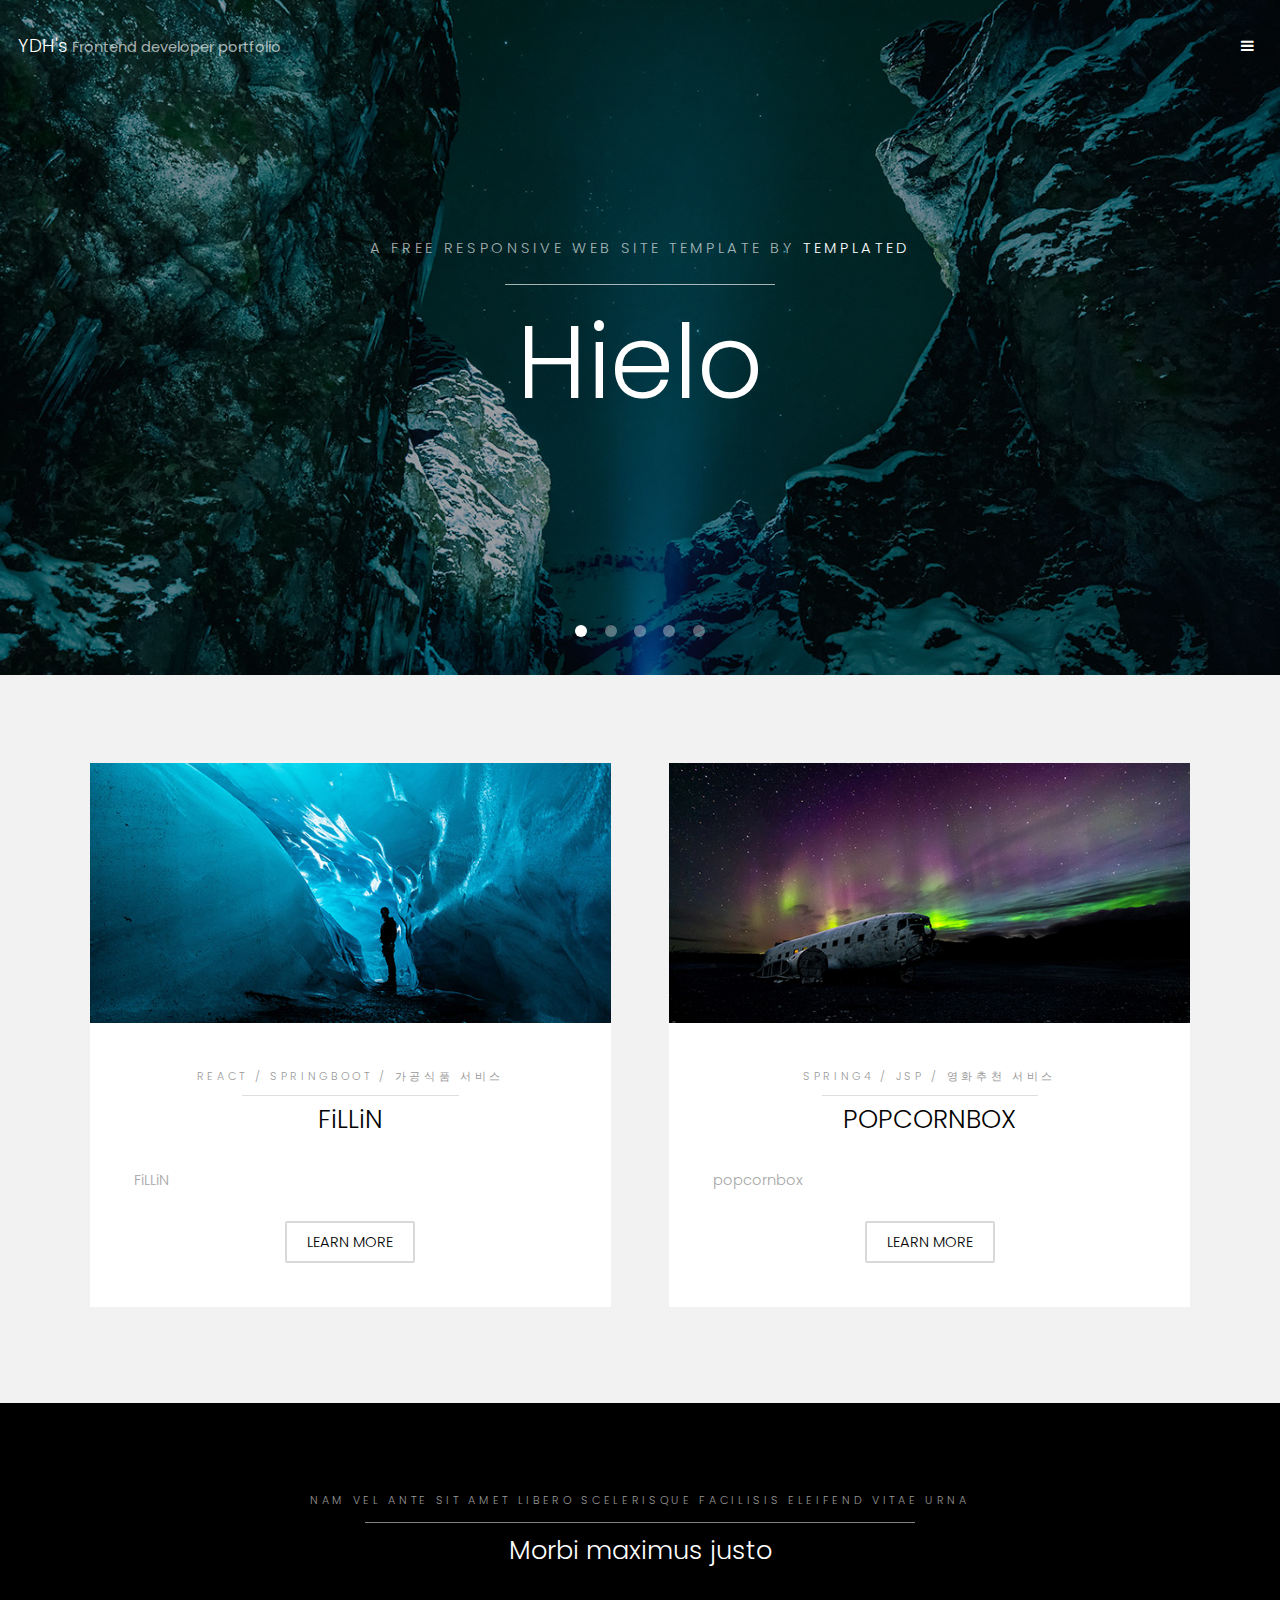
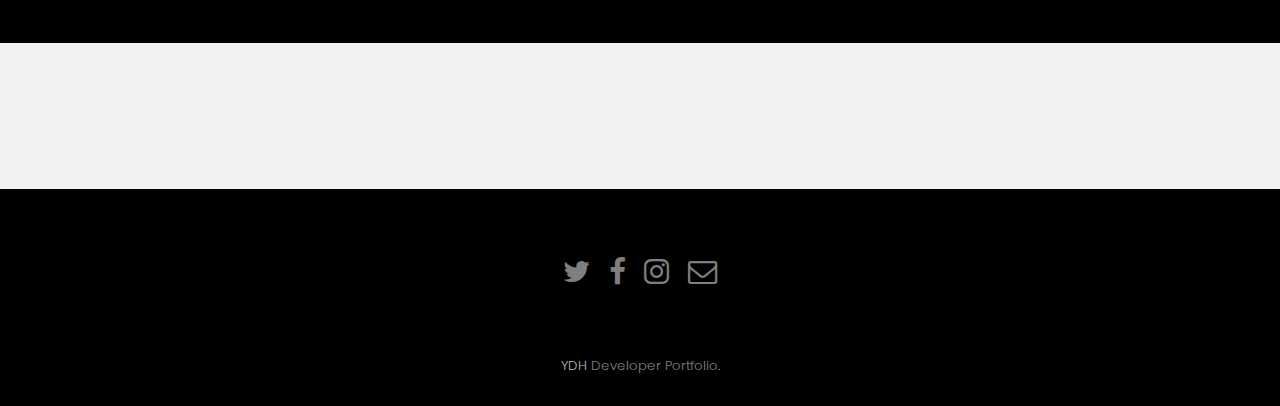
<file: index.html>
<!DOCTYPE HTML>
<!--
	YDH Developer Portfolio

--><html><head><title>YDH's Develope World</title><meta charset="utf-8"><meta name="robots" content="index, follow, max-image-preview:large, max-snippet:-1, max-video-preview:-1"><meta name="viewport" content="width=device-width, initial-scale=1"><link rel="stylesheet" href="assets/css/main.css"></head><body>

		<!-- Header -->
			<header id="header" class="alt"><div class="logo"><a href="index.html">YDH's <span>Frontend developer portfolio</span></a></div>
				<a href="#menu"></a>
			</header>
		<!-- Nav -->
		<nav id="menu"><ul class="links"><li><a href="index.html">Home</a></li>
					<li><a href="aboutme.html">About me</a></li>
					<li><a href="work_fillin.html">fillin</a></li>
					<li><a href="work_popcornbox.html">popcornbox</a></li>
					<li><a href="contact.html">Contact</a></li>
				</ul></nav>

		<!-- Banner -->
		<section class="banner full"><article><img src="images/slide01.jpg" alt="" width="1440" height="961"><div class="inner">
						<header><p>A free responsive web site template by <a href="https://templated.co">TEMPLATED</a></p>
							<h2>Hielo</h2>
						</header></div>
				</article><article><img src="images/slide02.jpg" alt="" width="1440" height="961"><div class="inner">
						<header><p>Lorem ipsum dolor sit amet nullam feugiat</p>
							<h2>Magna</h2>
						</header></div>
				</article><article><img src="images/slide03.jpg" alt="" width="1440" height="962"><div class="inner">
						<header><p>Sed cursus aliuam veroeros lorem ipsum nullam</p>
							<h2>Tempus</h2>
						</header></div>
				</article><article><img src="images/slide04.jpg" alt="" width="1440" height="961"><div class="inner">
						<header><p>Adipiscing lorem ipsum feugiat sed phasellus consequat</p>
							<h2>Etiam</h2>
						</header></div>
				</article><article><img src="images/slide05.jpg" alt="" width="1440" height="962"><div class="inner">
						<header><p>Ipsum dolor sed magna veroeros lorem ipsum</p>
							<h2>Adipiscing</h2>
						</header></div>
				</article></section><!-- One --><section id="one" class="wrapper style2"><div class="inner">
					<div class="grid-style">

						<div>
							<div class="box">
								<div class="image fit">
									<img src="images/pic02.jpg" alt="" width="600" height="300"></div>
								<div class="content">
									<header class="align-center"><p>React / Springboot / 가공식품 서비스</p>
										<h2>FiLLiN</h2>
									</header><p> FiLLiN</p>
									<footer class="align-center"><a href="#" class="button alt">Learn More</a>
									</footer></div>
							</div>
						</div>

						<div>
							<div class="box">
								<div class="image fit">
									<img src="images/pic03.jpg" alt="" width="600" height="300"></div>
								<div class="content">
									<header class="align-center"><p>Spring4 / jsp / 영화추천 서비스</p>
										<h2>POPCORNBOX</h2>
									</header><p> popcornbox</p>
									<footer class="align-center"><a href="#" class="button alt">Learn More</a>
									</footer></div>
							</div>
						</div>

					</div>
				</div>
			</section><!-- Two --><section id="two" class="wrapper style3"><div class="inner">
					<header class="align-center"><p>Nam vel ante sit amet libero scelerisque facilisis eleifend vitae urna</p>
						<h2>Morbi maximus justo</h2>
					</header></div>
			</section><!-- Three --><section id="three" class="wrapper style2"><div class="inner">
<!--					<header class="align-center"><p class="special">Nam vel ante sit amet libero scelerisque facilisis eleifend vitae urna</p>-->
<!--						<h2>Morbi maximus justo</h2>-->
<!--					</header><div class="gallery">-->
<!--						<div>-->
<!--							<div class="image fit">-->
<!--								<a href="#"><img src="images/pic01.jpg" alt="" width="600" height="300"></a>-->
<!--							</div>-->
<!--						</div>-->
<!--						<div>-->
<!--							<div class="image fit">-->
<!--								<a href="#"><img src="images/pic02.jpg" alt="" width="600" height="300"></a>-->
<!--							</div>-->
<!--						</div>-->
<!--						<div>-->
<!--							<div class="image fit">-->
<!--								<a href="#"><img src="images/pic03.jpg" alt="" width="600" height="300"></a>-->
<!--							</div>-->
<!--						</div>-->
<!--						<div>-->
<!--							<div class="image fit">-->
<!--								<a href="#"><img src="images/pic04.jpg" alt="" width="600" height="300"></a>-->
<!--							</div>-->
<!--						</div>-->
					</div>
				</div>
			</section><!-- Footer --><footer id="footer"><div class="container">
					<ul class="icons"><li><a href="#" class="icon fa-twitter"><span class="label">Twitter</span></a></li>
						<li><a href="#" class="icon fa-facebook"><span class="label">Facebook</span></a></li>
						<li><a href="#" class="icon fa-instagram"><span class="label">Instagram</span></a></li>
						<li><a href="#" class="icon fa-envelope-o"><span class="label">Email</span></a></li>
					</ul></div>
			</footer><div class="copyright">
			YDH <a href="https://templated.co/">Developer Portfolio</a>.
		</div>

		<!-- Scripts -->
			<script src="assets/js/jquery.min.js"></script><script src="assets/js/jquery.scrollex.min.js"></script><script src="assets/js/skel.min.js"></script><script src="assets/js/util.js"></script><script src="assets/js/main.js"></script></body></html>
</file>
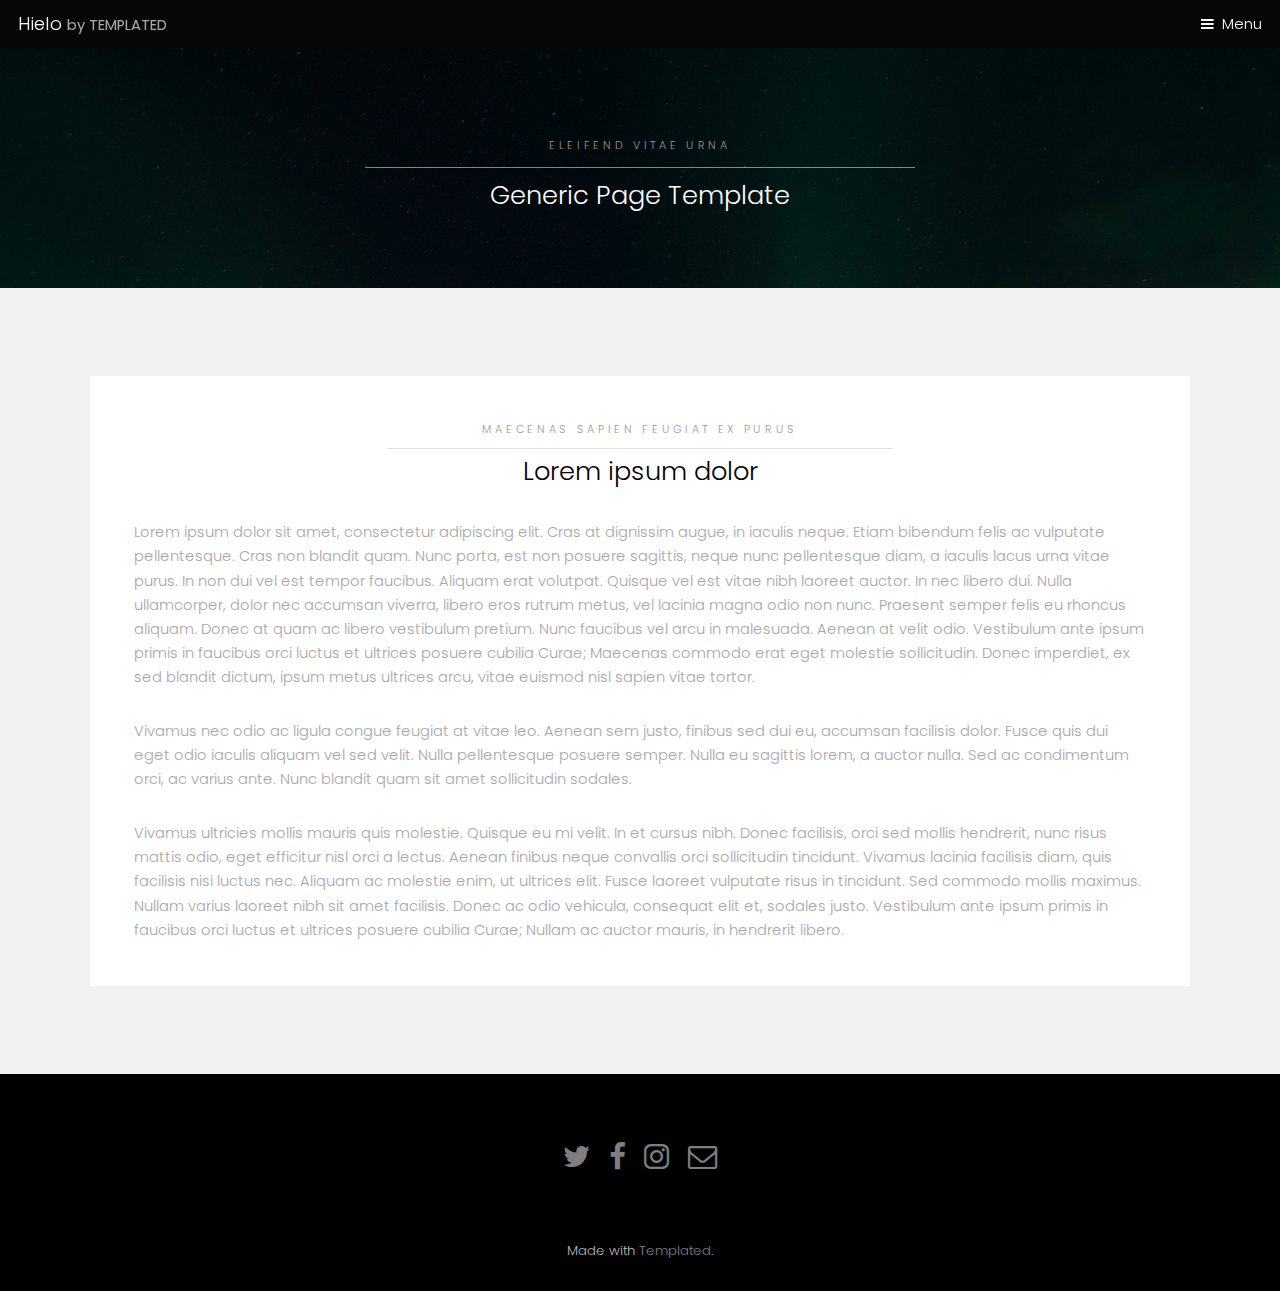
<file: aboutme.html>
<!DOCTYPE HTML>
<!--
	Hielo by TEMPLATED
	templated.co @templatedco
	Released for free under the Creative Commons Attribution 3.0 license (templated.co/license)
--><html><head><title>Hielo by TEMPLATED</title><meta charset="utf-8"><meta name="robots" content="index, follow, max-image-preview:large, max-snippet:-1, max-video-preview:-1"><meta name="viewport" content="width=device-width, initial-scale=1"><link rel="stylesheet" href="assets/css/main.css"></head><body class="subpage">

		<!-- Header -->
			<header id="header"><div class="logo"><a href="index.html">Hielo <span>by TEMPLATED</span></a></div>
				<a href="#menu">Menu</a>
			</header>
		<!-- Nav -->
		<nav id="menu"><ul class="links"><li><a href="index.html">Home</a></li>
			<li><a href="aboutme.html">About me</a></li>
			<li><a href="work_fillin.html">fillin</a></li>
			<li><a href="work_popcornbox.html">popcornbox</a></li>
			<li><a href="contact.html">Contact</a></li>
		</ul></nav>
		<!-- One -->
		<section id="One" class="wrapper style3"><div class="inner">
					<header class="align-center"><p>Eleifend vitae urna</p>
						<h2>Generic Page Template</h2>
					</header></div>
			</section>
		<!-- Two -->
		<section id="two" class="wrapper style2"><div class="inner">
					<div class="box">
						<div class="content">
							<header class="align-center"><p>maecenas sapien feugiat ex purus</p>
								<h2>Lorem ipsum dolor</h2>
							</header><p>Lorem ipsum dolor sit amet, consectetur adipiscing elit. Cras at dignissim augue, in iaculis neque. Etiam bibendum felis ac vulputate pellentesque. Cras non blandit quam. Nunc porta, est non posuere sagittis, neque nunc pellentesque diam, a iaculis lacus urna vitae purus. In non dui vel est tempor faucibus. Aliquam erat volutpat. Quisque vel est vitae nibh laoreet auctor. In nec libero dui. Nulla ullamcorper, dolor nec accumsan viverra, libero eros rutrum metus, vel lacinia magna odio non nunc. Praesent semper felis eu rhoncus aliquam. Donec at quam ac libero vestibulum pretium. Nunc faucibus vel arcu in malesuada. Aenean at velit odio. Vestibulum ante ipsum primis in faucibus orci luctus et ultrices posuere cubilia Curae; Maecenas commodo erat eget molestie sollicitudin. Donec imperdiet, ex sed blandit dictum, ipsum metus ultrices arcu, vitae euismod nisl sapien vitae tortor.</p>

							<p>Vivamus nec odio ac ligula congue feugiat at vitae leo. Aenean sem justo, finibus sed dui eu, accumsan facilisis dolor. Fusce quis dui eget odio iaculis aliquam vel sed velit. Nulla pellentesque posuere semper. Nulla eu sagittis lorem, a auctor nulla. Sed ac condimentum orci, ac varius ante. Nunc blandit quam sit amet sollicitudin sodales.</p>

							<p>Vivamus ultricies mollis mauris quis molestie. Quisque eu mi velit. In et cursus nibh. Donec facilisis, orci sed mollis hendrerit, nunc risus mattis odio, eget efficitur nisl orci a lectus. Aenean finibus neque convallis orci sollicitudin tincidunt. Vivamus lacinia facilisis diam, quis facilisis nisi luctus nec. Aliquam ac molestie enim, ut ultrices elit. Fusce laoreet vulputate risus in tincidunt. Sed commodo mollis maximus. Nullam varius laoreet nibh sit amet facilisis. Donec ac odio vehicula, consequat elit et, sodales justo. Vestibulum ante ipsum primis in faucibus orci luctus et ultrices posuere cubilia Curae; Nullam ac auctor mauris, in hendrerit libero. </p>
						</div>
					</div>
				</div>
			</section><!-- Footer --><footer id="footer"><div class="container">
					<ul class="icons"><li><a href="#" class="icon fa-twitter"><span class="label">Twitter</span></a></li>
						<li><a href="#" class="icon fa-facebook"><span class="label">Facebook</span></a></li>
						<li><a href="#" class="icon fa-instagram"><span class="label">Instagram</span></a></li>
						<li><a href="#" class="icon fa-envelope-o"><span class="label">Email</span></a></li>
					</ul></div>
			</footer><div class="copyright">
			Made with <a href="https://templated.co/">Templated</a>.
		</div>

		<!-- Scripts -->
			<script src="assets/js/jquery.min.js"></script><script src="assets/js/jquery.scrollex.min.js"></script><script src="assets/js/skel.min.js"></script><script src="assets/js/util.js"></script><script src="assets/js/main.js"></script></body></html>
</file>
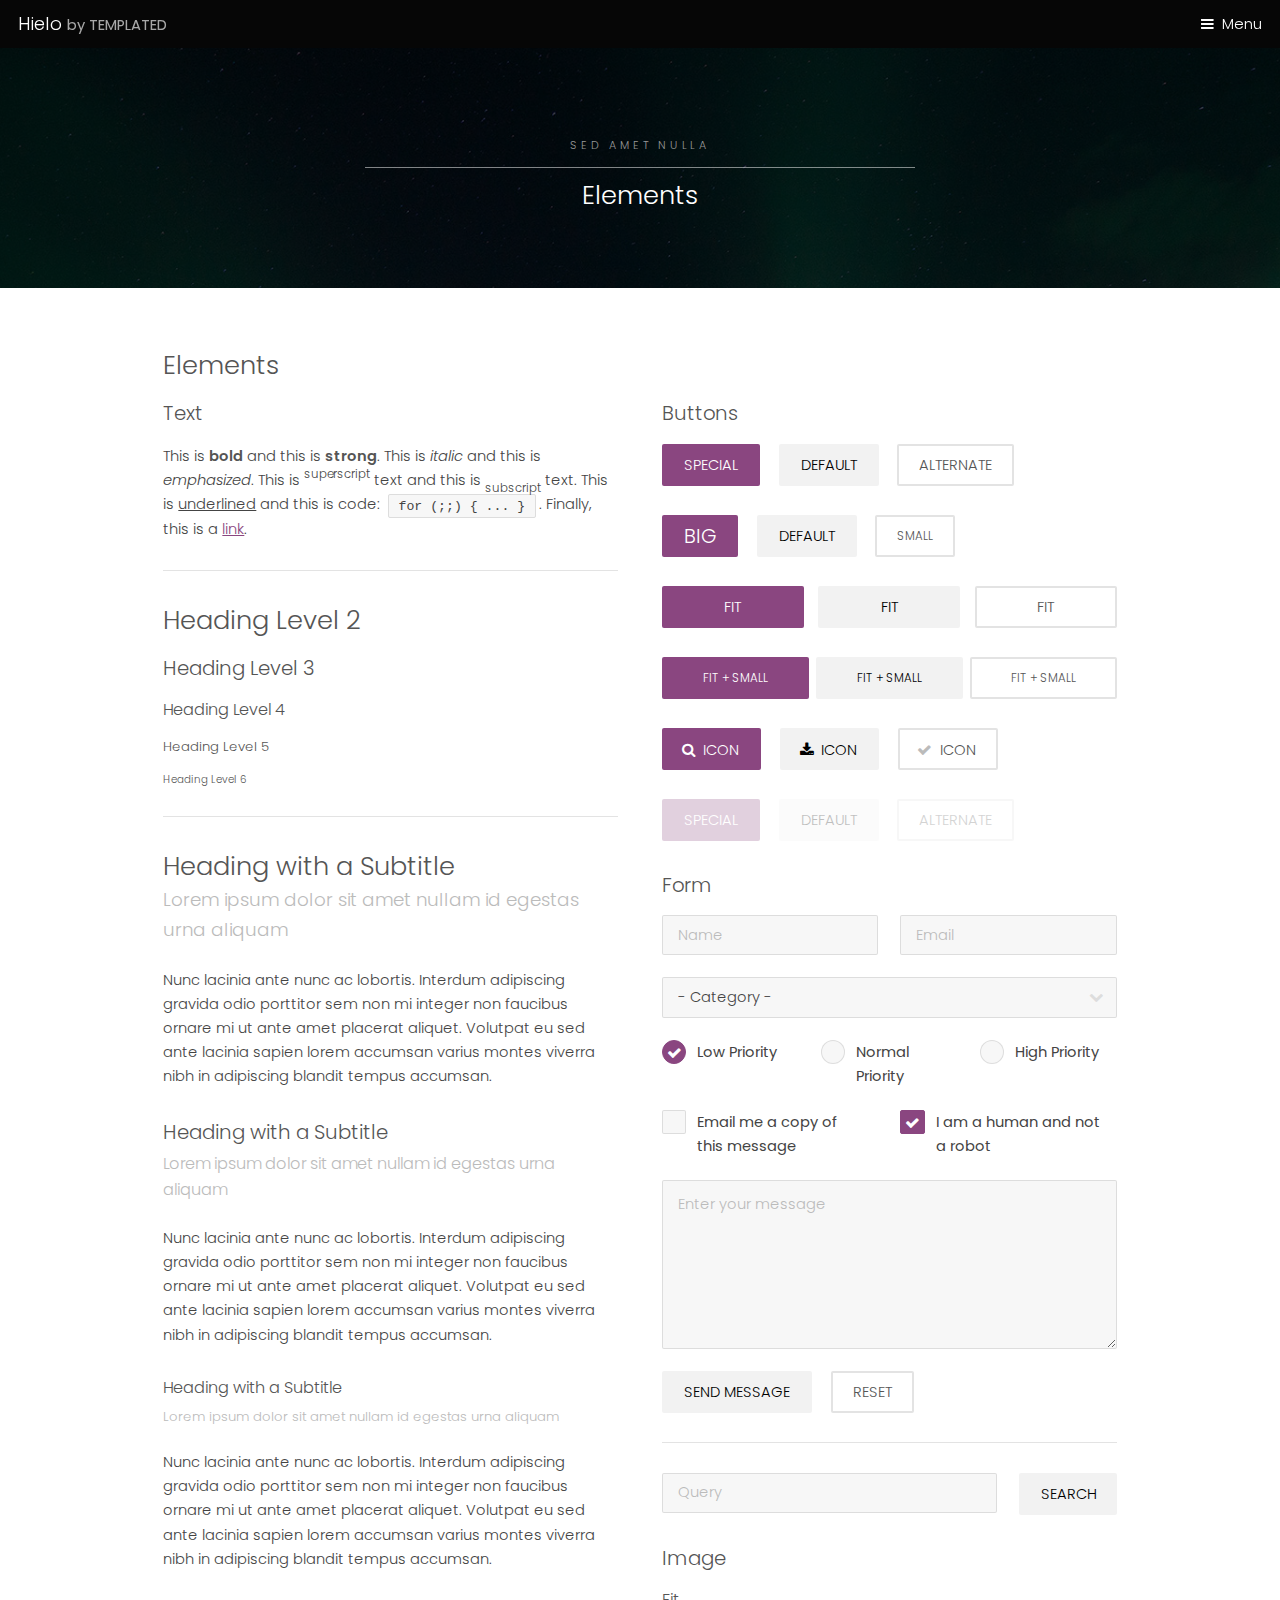
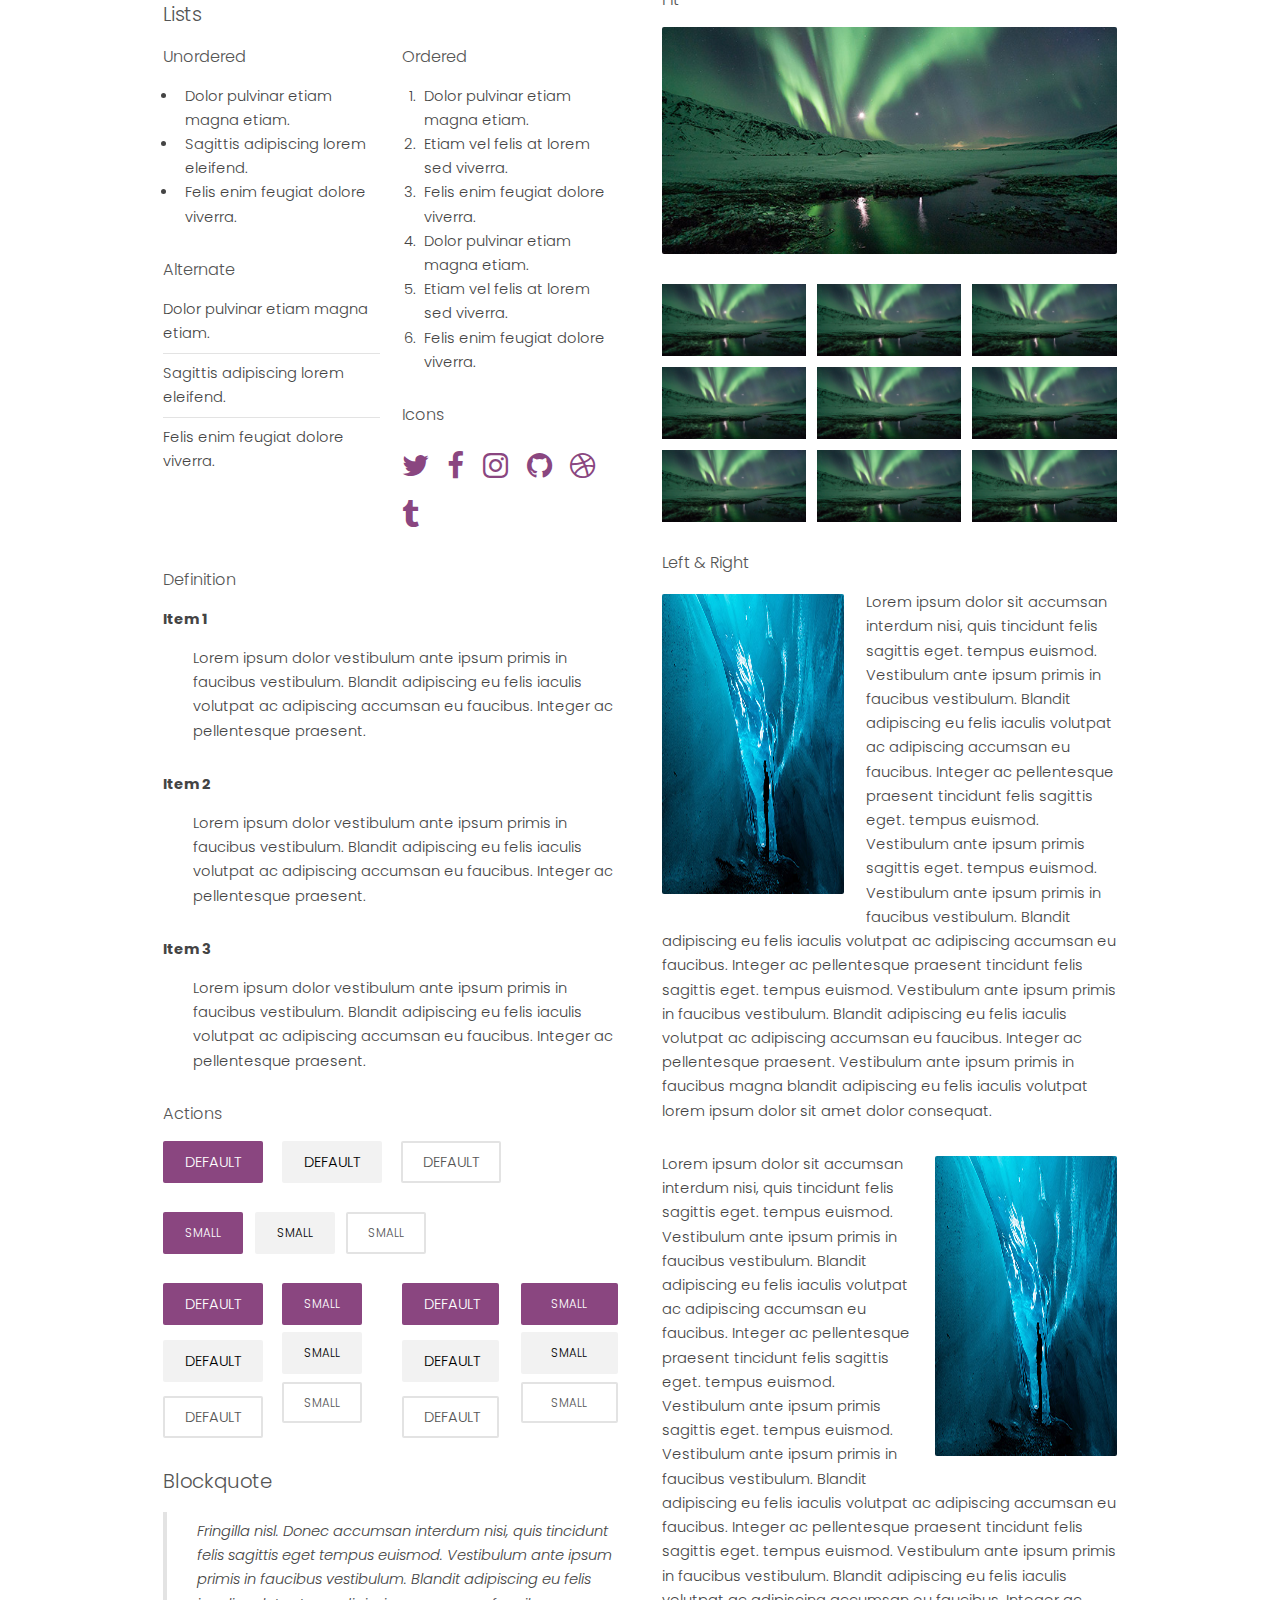
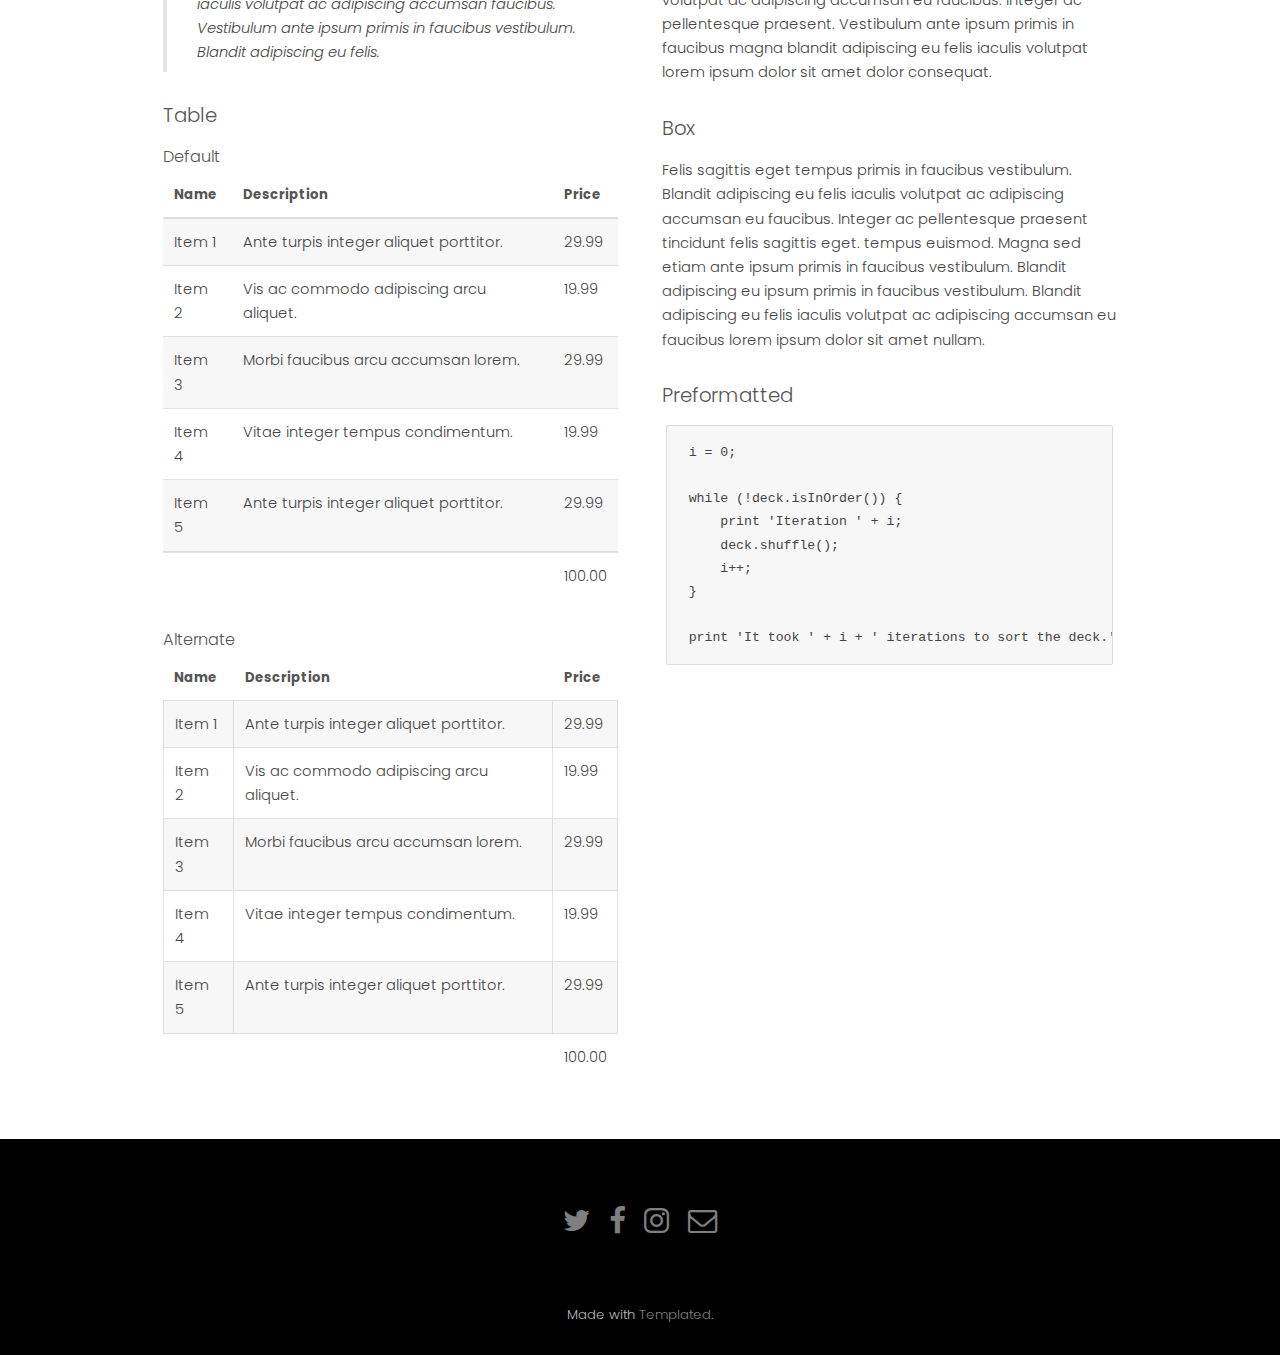
<file: contact.html>
<!DOCTYPE HTML>
<!--
	Hielo by TEMPLATED
	templated.co @templatedco
	Released for free under the Creative Commons Attribution 3.0 license (templated.co/license)
--><html><head><title>Hielo by TEMPLATED</title><meta charset="utf-8"><meta name="robots" content="index, follow, max-image-preview:large, max-snippet:-1, max-video-preview:-1"><meta name="viewport" content="width=device-width, initial-scale=1"><link rel="stylesheet" href="assets/css/main.css"></head><body class="subpage">

		<!-- Header -->
			<header id="header"><div class="logo"><a href="index.html">Hielo <span>by TEMPLATED</span></a></div>
				<a href="#menu">Menu</a>
			</header>

		<!-- Nav -->
		<nav id="menu"><ul class="links"><li><a href="index.html">Home</a></li>
			<li><a href="aboutme.html">About me</a></li>
			<li><a href="work_fillin.html">fillin</a></li>
			<li><a href="work_popcornbox.html">popcornbox</a></li>
			<li><a href="contact.html">Contact</a></li>
		</ul></nav>

		<!-- One -->
		<section id="One" class="wrapper style3"><div class="inner">
					<header class="align-center"><p>Sed amet nulla</p>
						<h2>Elements</h2>
					</header></div>
			</section>

		<!-- Main -->
		<div id="main" class="container">

				<!-- Elements -->
					<h2 id="elements">Elements</h2>
					<div class="row 200%">
						<div class="6u 12u$(medium)">

							<!-- Text stuff -->
								<h3>Text</h3>
								<p>This is <b>bold</b> and this is <strong>strong</strong>. This is <i>italic</i> and this is <em>emphasized</em>.
								This is <sup>superscript</sup> text and this is <sub>subscript</sub> text.
								This is <u>underlined</u> and this is code: <code>for (;;) { ... }</code>.
								Finally, this is a <a href="#">link</a>.</p>
								<hr><h2>Heading Level 2</h2>
								<h3>Heading Level 3</h3>
								<h4>Heading Level 4</h4>
								<h5>Heading Level 5</h5>
								<h6>Heading Level 6</h6>
								<hr><header><h2>Heading with a Subtitle</h2>
									<p>Lorem ipsum dolor sit amet nullam id egestas urna aliquam</p>
								</header><p>Nunc lacinia ante nunc ac lobortis. Interdum adipiscing gravida odio porttitor sem non mi integer non faucibus ornare mi ut ante amet placerat aliquet. Volutpat eu sed ante lacinia sapien lorem accumsan varius montes viverra nibh in adipiscing blandit tempus accumsan.</p>
								<header><h3>Heading with a Subtitle</h3>
									<p>Lorem ipsum dolor sit amet nullam id egestas urna aliquam</p>
								</header><p>Nunc lacinia ante nunc ac lobortis. Interdum adipiscing gravida odio porttitor sem non mi integer non faucibus ornare mi ut ante amet placerat aliquet. Volutpat eu sed ante lacinia sapien lorem accumsan varius montes viverra nibh in adipiscing blandit tempus accumsan.</p>
								<header><h4>Heading with a Subtitle</h4>
									<p>Lorem ipsum dolor sit amet nullam id egestas urna aliquam</p>
								</header><p>Nunc lacinia ante nunc ac lobortis. Interdum adipiscing gravida odio porttitor sem non mi integer non faucibus ornare mi ut ante amet placerat aliquet. Volutpat eu sed ante lacinia sapien lorem accumsan varius montes viverra nibh in adipiscing blandit tempus accumsan.</p>

							<!-- Lists -->
								<h3>Lists</h3>
								<div class="row">
									<div class="6u 12u$(small)">

										<h4>Unordered</h4>
										<ul><li>Dolor pulvinar etiam magna etiam.</li>
											<li>Sagittis adipiscing lorem eleifend.</li>
											<li>Felis enim feugiat dolore viverra.</li>
										</ul><h4>Alternate</h4>
										<ul class="alt"><li>Dolor pulvinar etiam magna etiam.</li>
											<li>Sagittis adipiscing lorem eleifend.</li>
											<li>Felis enim feugiat dolore viverra.</li>
										</ul></div>
									<div class="6u$ 12u$(small)">

										<h4>Ordered</h4>
										<ol><li>Dolor pulvinar etiam magna etiam.</li>
											<li>Etiam vel felis at lorem sed viverra.</li>
											<li>Felis enim feugiat dolore viverra.</li>
											<li>Dolor pulvinar etiam magna etiam.</li>
											<li>Etiam vel felis at lorem sed viverra.</li>
											<li>Felis enim feugiat dolore viverra.</li>
										</ol><h4>Icons</h4>
										<ul class="icons"><li><a href="#" class="icon fa-twitter"><span class="label">Twitter</span></a></li>
											<li><a href="#" class="icon fa-facebook"><span class="label">Facebook</span></a></li>
											<li><a href="#" class="icon fa-instagram"><span class="label">Instagram</span></a></li>
											<li><a href="#" class="icon fa-github"><span class="label">Github</span></a></li>
											<li><a href="#" class="icon fa-dribbble"><span class="label">Dribbble</span></a></li>
											<li><a href="#" class="icon fa-tumblr"><span class="label">Tumblr</span></a></li>
										</ul></div>
								</div>
								<h4>Definition</h4>
								<dl><dt>Item 1</dt>
									<dd>
										<p>Lorem ipsum dolor vestibulum ante ipsum primis in faucibus vestibulum. Blandit adipiscing eu felis iaculis volutpat ac adipiscing accumsan eu faucibus. Integer ac pellentesque praesent.</p>
									</dd>
									<dt>Item 2</dt>
									<dd>
										<p>Lorem ipsum dolor vestibulum ante ipsum primis in faucibus vestibulum. Blandit adipiscing eu felis iaculis volutpat ac adipiscing accumsan eu faucibus. Integer ac pellentesque praesent.</p>
									</dd>
									<dt>Item 3</dt>
									<dd>
										<p>Lorem ipsum dolor vestibulum ante ipsum primis in faucibus vestibulum. Blandit adipiscing eu felis iaculis volutpat ac adipiscing accumsan eu faucibus. Integer ac pellentesque praesent.</p>
									</dd>
								</dl><h4>Actions</h4>
								<ul class="actions"><li><a href="#" class="button special">Default</a></li>
									<li><a href="#" class="button">Default</a></li>
									<li><a href="#" class="button alt">Default</a></li>
								</ul><ul class="actions small"><li><a href="#" class="button special small">Small</a></li>
									<li><a href="#" class="button small">Small</a></li>
									<li><a href="#" class="button alt small">Small</a></li>
								</ul><div class="row">
									<div class="3u 12u$(small)">
										<ul class="actions vertical"><li><a href="#" class="button special">Default</a></li>
											<li><a href="#" class="button">Default</a></li>
											<li><a href="#" class="button alt">Default</a></li>
										</ul></div>
									<div class="3u 12u$(small)">
										<ul class="actions vertical small"><li><a href="#" class="button special small">Small</a></li>
											<li><a href="#" class="button small">Small</a></li>
											<li><a href="#" class="button alt small">Small</a></li>
										</ul></div>
									<div class="3u 12u$(small)">
										<ul class="actions vertical"><li><a href="#" class="button special fit">Default</a></li>
											<li><a href="#" class="button fit">Default</a></li>
											<li><a href="#" class="button alt fit">Default</a></li>
										</ul></div>
									<div class="3u$ 12u$(small)">
										<ul class="actions vertical small"><li><a href="#" class="button special small fit">Small</a></li>
											<li><a href="#" class="button small fit">Small</a></li>
											<li><a href="#" class="button alt small fit">Small</a></li>
										</ul></div>
								</div>

							<!-- Blockquote -->
								<h3>Blockquote</h3>
								<blockquote>Fringilla nisl. Donec accumsan interdum nisi, quis tincidunt felis sagittis eget tempus euismod. Vestibulum ante ipsum primis in faucibus vestibulum. Blandit adipiscing eu felis iaculis volutpat ac adipiscing accumsan faucibus. Vestibulum ante ipsum primis in faucibus vestibulum. Blandit adipiscing eu felis.</blockquote>

							<!-- Table -->
								<h3>Table</h3>

								<h4>Default</h4>
								<div class="table-wrapper">
									<table><thead><tr><th>Name</th>
												<th>Description</th>
												<th>Price</th>
											</tr></thead><tbody><tr><td>Item 1</td>
												<td>Ante turpis integer aliquet porttitor.</td>
												<td>29.99</td>
											</tr><tr><td>Item 2</td>
												<td>Vis ac commodo adipiscing arcu aliquet.</td>
												<td>19.99</td>
											</tr><tr><td>Item 3</td>
												<td> Morbi faucibus arcu accumsan lorem.</td>
												<td>29.99</td>
											</tr><tr><td>Item 4</td>
												<td>Vitae integer tempus condimentum.</td>
												<td>19.99</td>
											</tr><tr><td>Item 5</td>
												<td>Ante turpis integer aliquet porttitor.</td>
												<td>29.99</td>
											</tr></tbody><tfoot><tr><td colspan="2"></td>
												<td>100.00</td>
											</tr></tfoot></table></div>

								<h4>Alternate</h4>
								<div class="table-wrapper">
									<table class="alt"><thead><tr><th>Name</th>
												<th>Description</th>
												<th>Price</th>
											</tr></thead><tbody><tr><td>Item 1</td>
												<td>Ante turpis integer aliquet porttitor.</td>
												<td>29.99</td>
											</tr><tr><td>Item 2</td>
												<td>Vis ac commodo adipiscing arcu aliquet.</td>
												<td>19.99</td>
											</tr><tr><td>Item 3</td>
												<td> Morbi faucibus arcu accumsan lorem.</td>
												<td>29.99</td>
											</tr><tr><td>Item 4</td>
												<td>Vitae integer tempus condimentum.</td>
												<td>19.99</td>
											</tr><tr><td>Item 5</td>
												<td>Ante turpis integer aliquet porttitor.</td>
												<td>29.99</td>
											</tr></tbody><tfoot><tr><td colspan="2"></td>
												<td>100.00</td>
											</tr></tfoot></table></div>

						</div>
						<div class="6u$ 12u$(medium)">

							<!-- Buttons -->
								<h3>Buttons</h3>
								<ul class="actions"><li><a href="#" class="button special">Special</a></li>
									<li><a href="#" class="button">Default</a></li>
									<li><a href="#" class="button alt">Alternate</a></li>
								</ul><ul class="actions"><li><a href="#" class="button special big">Big</a></li>
									<li><a href="#" class="button">Default</a></li>
									<li><a href="#" class="button alt small">Small</a></li>
								</ul><ul class="actions fit"><li><a href="#" class="button special fit">Fit</a></li>
									<li><a href="#" class="button fit">Fit</a></li>
									<li><a href="#" class="button alt fit">Fit</a></li>
								</ul><ul class="actions fit small"><li><a href="#" class="button special fit small">Fit + Small</a></li>
									<li><a href="#" class="button fit small">Fit + Small</a></li>
									<li><a href="#" class="button alt fit small">Fit + Small</a></li>
								</ul><ul class="actions"><li><a href="#" class="button special icon fa-search">Icon</a></li>
									<li><a href="#" class="button icon fa-download">Icon</a></li>
									<li><a href="#" class="button alt icon fa-check">Icon</a></li>
								</ul><ul class="actions"><li><span class="button special disabled">Special</span></li>
									<li><span class="button disabled">Default</span></li>
									<li><span class="button alt disabled">Alternate</span></li>
								</ul><!-- Form --><h3>Form</h3>

								<form method="post" action="#">
									<div class="row uniform">
										<div class="6u 12u$(xsmall)">
											<input type="text" name="name" id="name" value="" placeholder="Name"></div>
										<div class="6u$ 12u$(xsmall)">
											<input type="email" name="email" id="email" value="" placeholder="Email"></div>
										<!-- Break -->
										<div class="12u$">
											<div class="select-wrapper">
												<select name="category" id="category"><option value="">- Category -</option><option value="1">Manufacturing</option><option value="1">Shipping</option><option value="1">Administration</option><option value="1">Human Resources</option></select></div>
										</div>
										<!-- Break -->
										<div class="4u 12u$(small)">
											<input type="radio" id="priority-low" name="priority" checked><label for="priority-low">Low Priority</label>
										</div>
										<div class="4u 12u$(small)">
											<input type="radio" id="priority-normal" name="priority"><label for="priority-normal">Normal Priority</label>
										</div>
										<div class="4u$ 12u$(small)">
											<input type="radio" id="priority-high" name="priority"><label for="priority-high">High Priority</label>
										</div>
										<!-- Break -->
										<div class="6u 12u$(small)">
											<input type="checkbox" id="copy" name="copy"><label for="copy">Email me a copy of this message</label>
										</div>
										<div class="6u$ 12u$(small)">
											<input type="checkbox" id="human" name="human" checked><label for="human">I am a human and not a robot</label>
										</div>
										<!-- Break -->
										<div class="12u$">
											<textarea name="message" id="message" placeholder="Enter your message" rows="6"></textarea></div>
										<!-- Break -->
										<div class="12u$">
											<ul class="actions"><li><input type="submit" value="Send Message"></li>
												<li><input type="reset" value="Reset" class="alt"></li>
											</ul></div>
									</div>
								</form>

								<hr><form method="post" action="#">
									<div class="row uniform">
										<div class="9u 12u$(small)">
											<input type="text" name="query" id="query" value="" placeholder="Query"></div>
										<div class="3u$ 12u$(small)">
											<input type="submit" value="Search" class="fit"></div>
									</div>
								</form>

							<!-- Image -->
								<h3>Image</h3>

								<h4>Fit</h4>
								<span class="image fit"><img src="images/pic01.jpg" alt="" width="600" height="300"></span>
								<div class="box alt">
									<div class="row 50% uniform">
										<div class="4u"><span class="image fit"><img src="images/pic01.jpg" alt="" width="600" height="300"></span></div>
										<div class="4u"><span class="image fit"><img src="images/pic01.jpg" alt="" width="600" height="300"></span></div>
										<div class="4u$"><span class="image fit"><img src="images/pic01.jpg" alt="" width="600" height="300"></span></div>
										<!-- Break -->
										<div class="4u"><span class="image fit"><img src="images/pic01.jpg" alt="" width="600" height="300"></span></div>
										<div class="4u"><span class="image fit"><img src="images/pic01.jpg" alt="" width="600" height="300"></span></div>
										<div class="4u$"><span class="image fit"><img src="images/pic01.jpg" alt="" width="600" height="300"></span></div>
										<!-- Break -->
										<div class="4u"><span class="image fit"><img src="images/pic01.jpg" alt="" width="600" height="300"></span></div>
										<div class="4u"><span class="image fit"><img src="images/pic01.jpg" alt="" width="600" height="300"></span></div>
										<div class="4u$"><span class="image fit"><img src="images/pic01.jpg" alt="" width="600" height="300"></span></div>
									</div>
								</div>

								<h4>Left &amp; Right</h4>
								<p><span class="image left"><img src="images/pic02.jpg" alt="" width="600" height="300"></span>Lorem ipsum dolor sit accumsan interdum nisi, quis tincidunt felis sagittis eget. tempus euismod. Vestibulum ante ipsum primis in faucibus vestibulum. Blandit adipiscing eu felis iaculis volutpat ac adipiscing accumsan eu faucibus. Integer ac pellentesque praesent tincidunt felis sagittis eget. tempus euismod. Vestibulum ante ipsum primis sagittis eget. tempus euismod. Vestibulum ante ipsum primis in faucibus vestibulum. Blandit adipiscing eu felis iaculis volutpat ac adipiscing accumsan eu faucibus. Integer ac pellentesque praesent tincidunt felis sagittis eget. tempus euismod. Vestibulum ante ipsum primis in faucibus vestibulum. Blandit adipiscing eu felis iaculis volutpat ac adipiscing accumsan eu faucibus. Integer ac pellentesque praesent. Vestibulum ante ipsum primis in faucibus magna blandit adipiscing eu felis iaculis volutpat lorem ipsum dolor sit amet dolor consequat.</p>
								<p><span class="image right"><img src="images/pic02.jpg" alt="" width="600" height="300"></span>Lorem ipsum dolor sit accumsan interdum nisi, quis tincidunt felis sagittis eget. tempus euismod. Vestibulum ante ipsum primis in faucibus vestibulum. Blandit adipiscing eu felis iaculis volutpat ac adipiscing accumsan eu faucibus. Integer ac pellentesque praesent tincidunt felis sagittis eget. tempus euismod. Vestibulum ante ipsum primis sagittis eget. tempus euismod. Vestibulum ante ipsum primis in faucibus vestibulum. Blandit adipiscing eu felis iaculis volutpat ac adipiscing accumsan eu faucibus. Integer ac pellentesque praesent tincidunt felis sagittis eget. tempus euismod. Vestibulum ante ipsum primis in faucibus vestibulum. Blandit adipiscing eu felis iaculis volutpat ac adipiscing accumsan eu faucibus. Integer ac pellentesque praesent. Vestibulum ante ipsum primis in faucibus magna blandit adipiscing eu felis iaculis volutpat lorem ipsum dolor sit amet dolor consequat.</p>

							<!-- Box -->
								<h3>Box</h3>
								<div class="box">
									<p>Felis sagittis eget tempus primis in faucibus vestibulum. Blandit adipiscing eu felis iaculis volutpat ac adipiscing accumsan eu faucibus. Integer ac pellentesque praesent tincidunt felis sagittis eget. tempus euismod. Magna sed etiam ante ipsum primis in faucibus vestibulum. Blandit adipiscing eu ipsum primis in faucibus vestibulum. Blandit adipiscing eu felis iaculis volutpat ac adipiscing accumsan eu faucibus lorem ipsum dolor sit amet nullam.</p>
								</div>

							<!-- Preformatted Code -->
								<h3>Preformatted</h3>
								<pre><code>i = 0;

while (!deck.isInOrder()) {
    print 'Iteration ' + i;
    deck.shuffle();
    i++;
}

print 'It took ' + i + ' iterations to sort the deck.';
</code></pre>

						</div>
					</div>

			</div>

		<!-- Footer -->
			<footer id="footer"><div class="container">
					<ul class="icons"><li><a href="#" class="icon fa-twitter"><span class="label">Twitter</span></a></li>
						<li><a href="#" class="icon fa-facebook"><span class="label">Facebook</span></a></li>
						<li><a href="#" class="icon fa-instagram"><span class="label">Instagram</span></a></li>
						<li><a href="#" class="icon fa-envelope-o"><span class="label">Email</span></a></li>
					</ul></div>
			</footer><div class="copyright">
			Made with <a href="https://templated.co/">Templated</a>.
		</div>

		<!-- Scripts -->
			<script src="assets/js/jquery.min.js"></script><script src="assets/js/jquery.scrollex.min.js"></script><script src="assets/js/skel.min.js"></script><script src="assets/js/util.js"></script><script src="assets/js/main.js"></script></body></html>
</file>
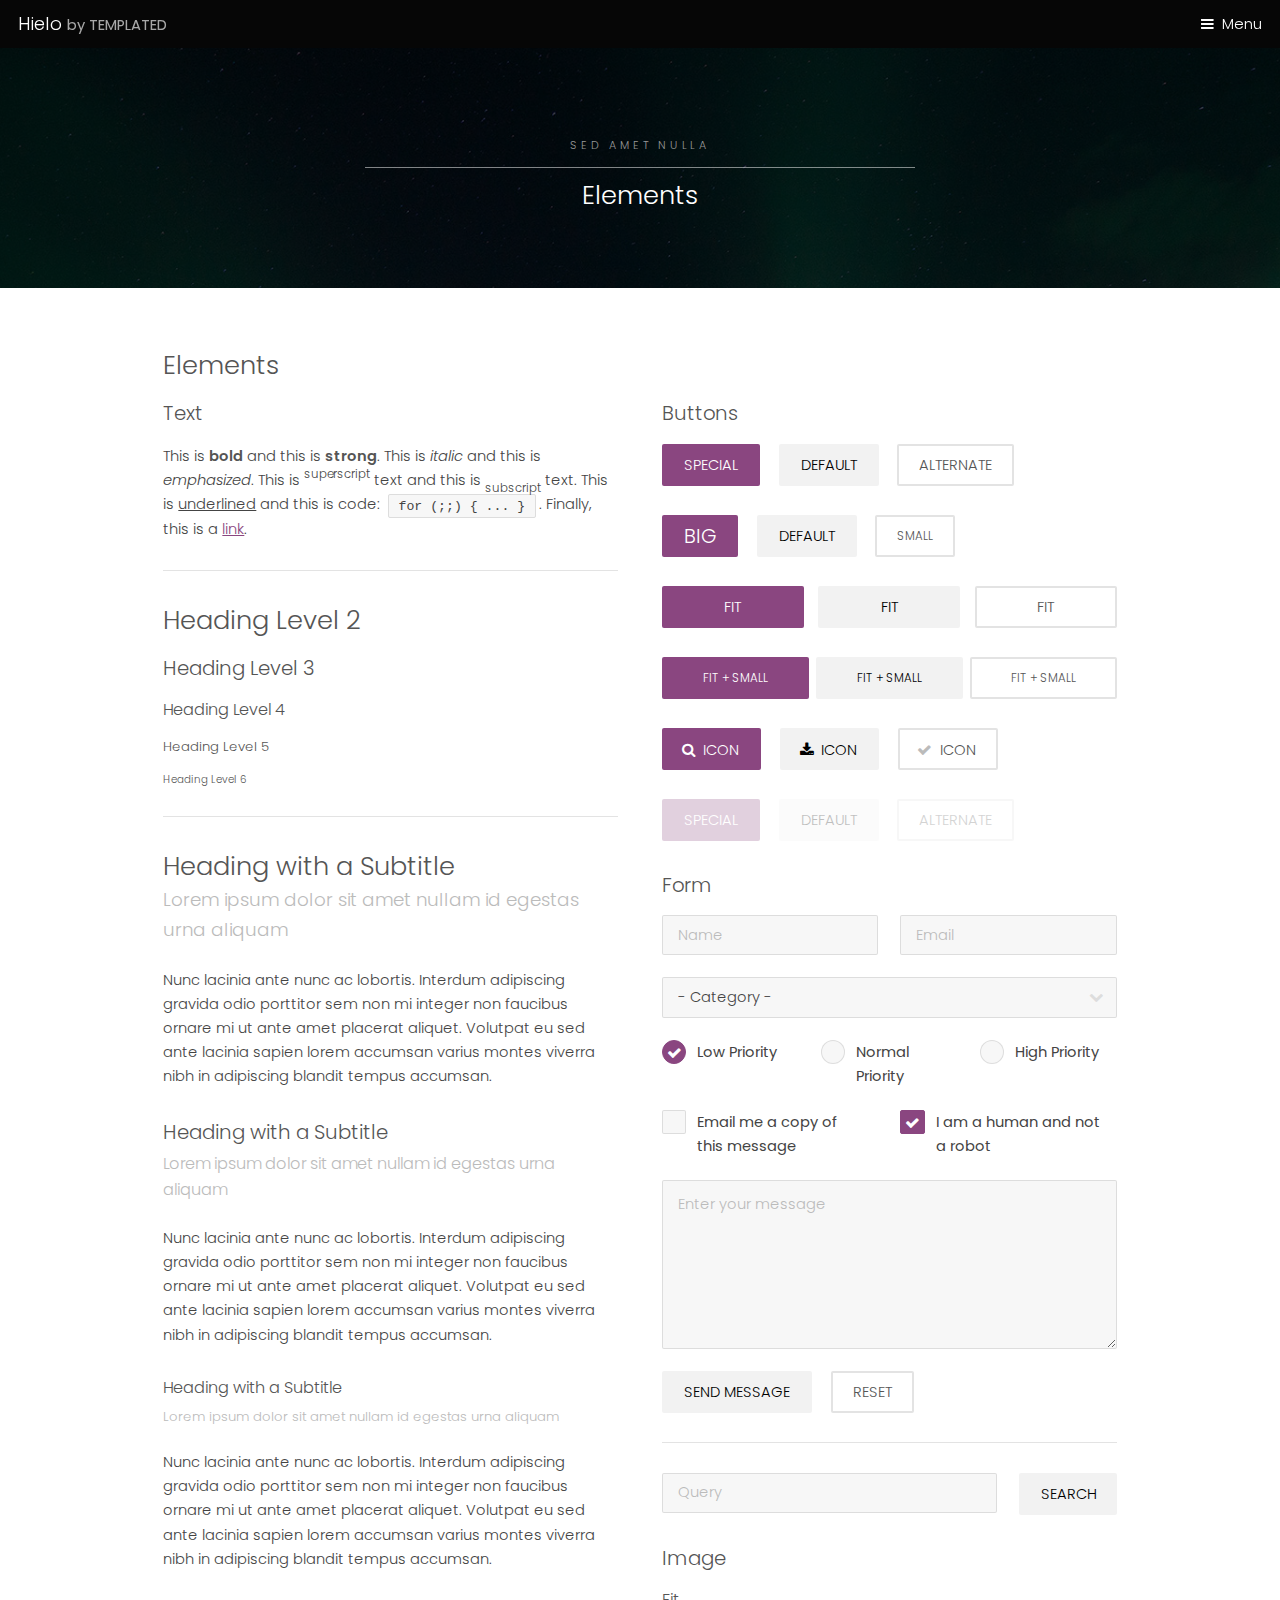
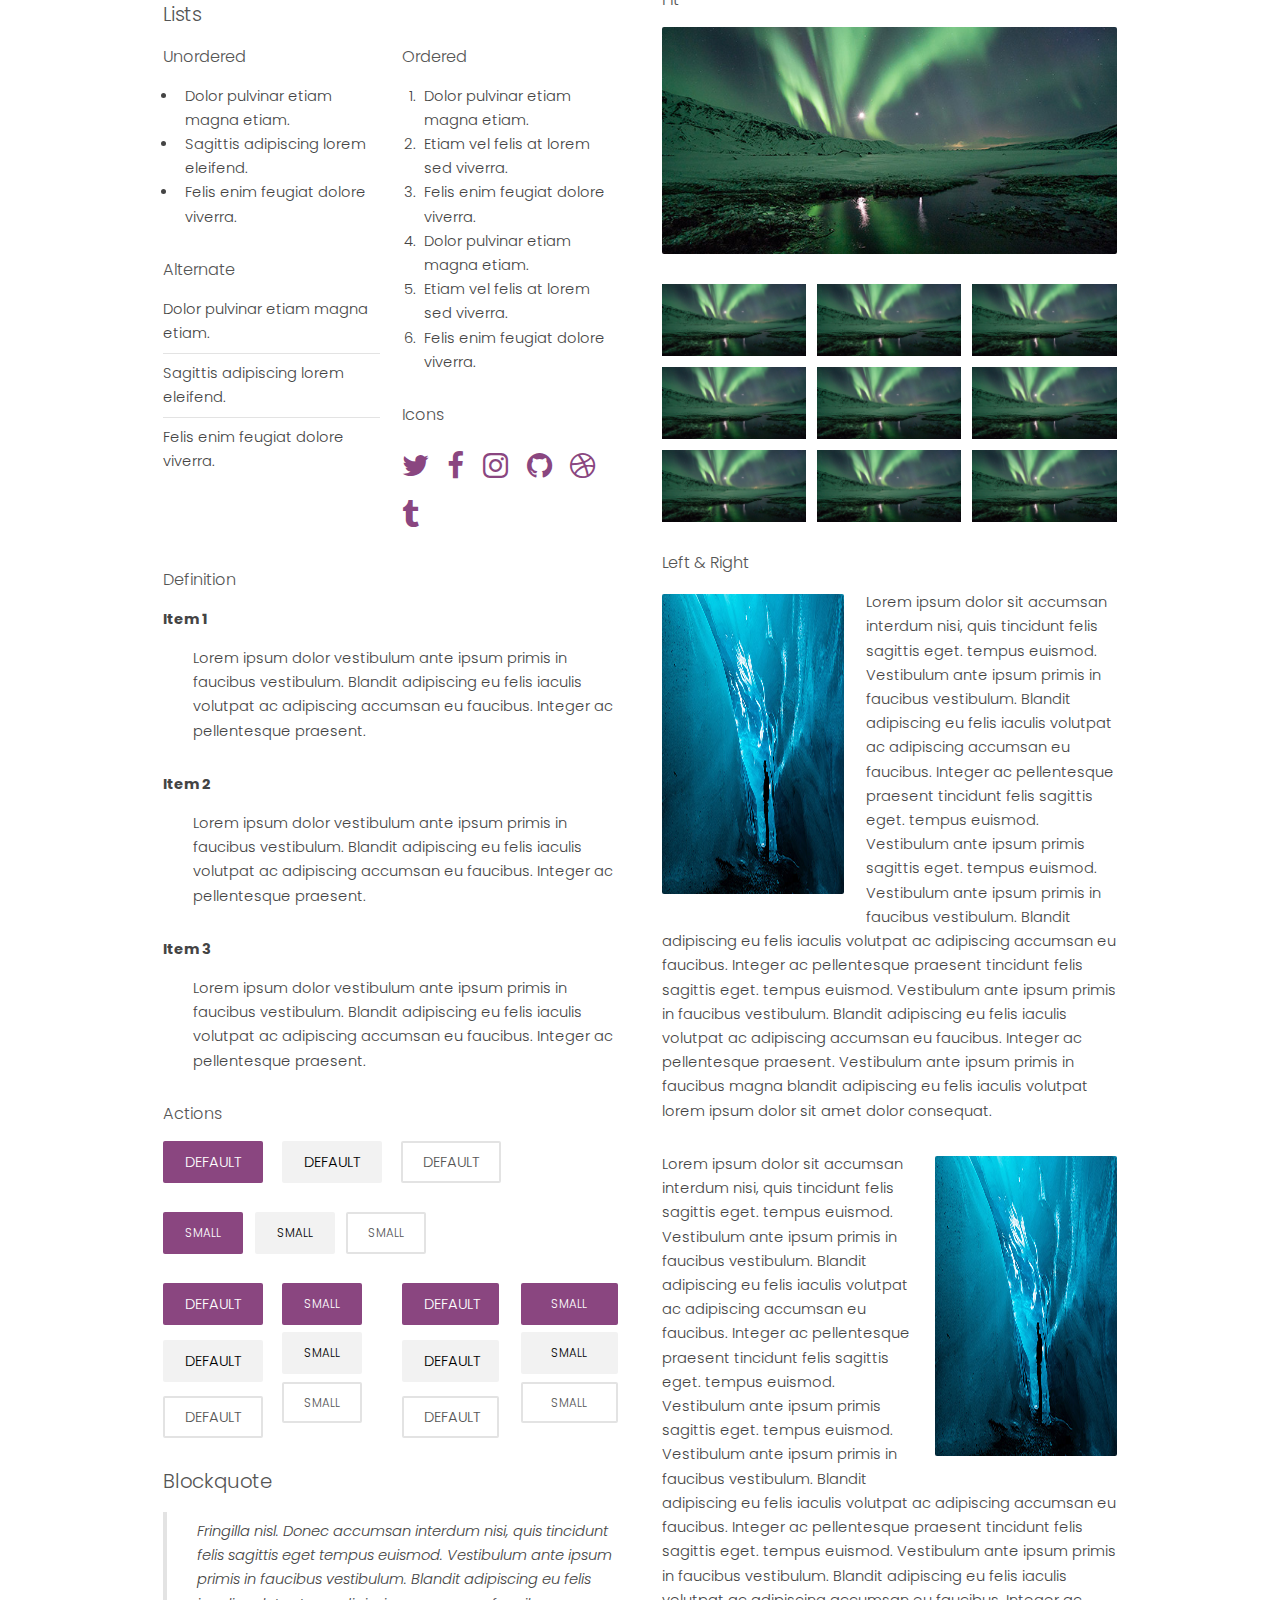
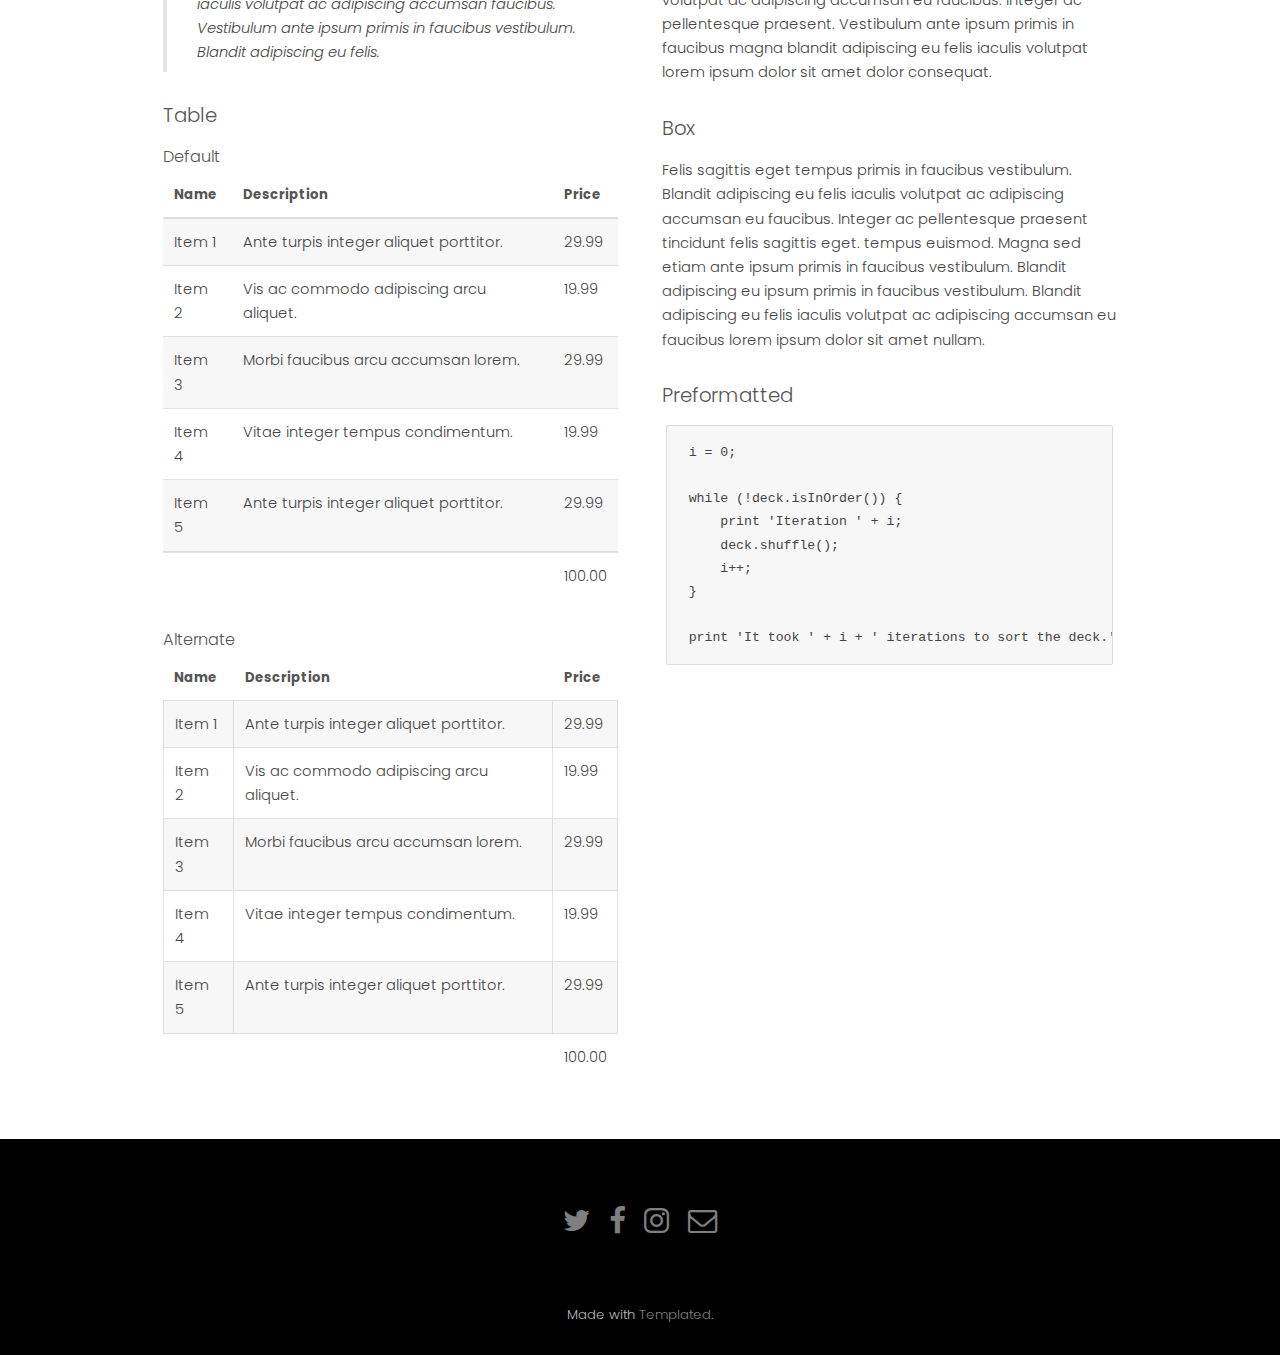
<file: elements.html>
<!DOCTYPE HTML>
<!--
	Hielo by TEMPLATED
	templated.co @templatedco
	Released for free under the Creative Commons Attribution 3.0 license (templated.co/license)
--><html><head><title>Hielo by TEMPLATED</title><meta charset="utf-8"><meta name="robots" content="index, follow, max-image-preview:large, max-snippet:-1, max-video-preview:-1"><meta name="viewport" content="width=device-width, initial-scale=1"><link rel="stylesheet" href="assets/css/main.css"></head><body class="subpage">

		<!-- Header -->
			<header id="header"><div class="logo"><a href="index.html">Hielo <span>by TEMPLATED</span></a></div>
				<a href="#menu">Menu</a>
			</header><!-- Nav --><nav id="menu"><ul class="links"><li><a href="index.html">Home</a></li>
					<li><a href="generic.html">Generic</a></li>
					<li><a href="elements.html">Elements</a></li>
				</ul></nav><!-- One --><section id="One" class="wrapper style3"><div class="inner">
					<header class="align-center"><p>Sed amet nulla</p>
						<h2>Elements</h2>
					</header></div>
			</section><!-- Main --><div id="main" class="container">

				<!-- Elements -->
					<h2 id="elements">Elements</h2>
					<div class="row 200%">
						<div class="6u 12u$(medium)">

							<!-- Text stuff -->
								<h3>Text</h3>
								<p>This is <b>bold</b> and this is <strong>strong</strong>. This is <i>italic</i> and this is <em>emphasized</em>.
								This is <sup>superscript</sup> text and this is <sub>subscript</sub> text.
								This is <u>underlined</u> and this is code: <code>for (;;) { ... }</code>.
								Finally, this is a <a href="#">link</a>.</p>
								<hr><h2>Heading Level 2</h2>
								<h3>Heading Level 3</h3>
								<h4>Heading Level 4</h4>
								<h5>Heading Level 5</h5>
								<h6>Heading Level 6</h6>
								<hr><header><h2>Heading with a Subtitle</h2>
									<p>Lorem ipsum dolor sit amet nullam id egestas urna aliquam</p>
								</header><p>Nunc lacinia ante nunc ac lobortis. Interdum adipiscing gravida odio porttitor sem non mi integer non faucibus ornare mi ut ante amet placerat aliquet. Volutpat eu sed ante lacinia sapien lorem accumsan varius montes viverra nibh in adipiscing blandit tempus accumsan.</p>
								<header><h3>Heading with a Subtitle</h3>
									<p>Lorem ipsum dolor sit amet nullam id egestas urna aliquam</p>
								</header><p>Nunc lacinia ante nunc ac lobortis. Interdum adipiscing gravida odio porttitor sem non mi integer non faucibus ornare mi ut ante amet placerat aliquet. Volutpat eu sed ante lacinia sapien lorem accumsan varius montes viverra nibh in adipiscing blandit tempus accumsan.</p>
								<header><h4>Heading with a Subtitle</h4>
									<p>Lorem ipsum dolor sit amet nullam id egestas urna aliquam</p>
								</header><p>Nunc lacinia ante nunc ac lobortis. Interdum adipiscing gravida odio porttitor sem non mi integer non faucibus ornare mi ut ante amet placerat aliquet. Volutpat eu sed ante lacinia sapien lorem accumsan varius montes viverra nibh in adipiscing blandit tempus accumsan.</p>

							<!-- Lists -->
								<h3>Lists</h3>
								<div class="row">
									<div class="6u 12u$(small)">

										<h4>Unordered</h4>
										<ul><li>Dolor pulvinar etiam magna etiam.</li>
											<li>Sagittis adipiscing lorem eleifend.</li>
											<li>Felis enim feugiat dolore viverra.</li>
										</ul><h4>Alternate</h4>
										<ul class="alt"><li>Dolor pulvinar etiam magna etiam.</li>
											<li>Sagittis adipiscing lorem eleifend.</li>
											<li>Felis enim feugiat dolore viverra.</li>
										</ul></div>
									<div class="6u$ 12u$(small)">

										<h4>Ordered</h4>
										<ol><li>Dolor pulvinar etiam magna etiam.</li>
											<li>Etiam vel felis at lorem sed viverra.</li>
											<li>Felis enim feugiat dolore viverra.</li>
											<li>Dolor pulvinar etiam magna etiam.</li>
											<li>Etiam vel felis at lorem sed viverra.</li>
											<li>Felis enim feugiat dolore viverra.</li>
										</ol><h4>Icons</h4>
										<ul class="icons"><li><a href="#" class="icon fa-twitter"><span class="label">Twitter</span></a></li>
											<li><a href="#" class="icon fa-facebook"><span class="label">Facebook</span></a></li>
											<li><a href="#" class="icon fa-instagram"><span class="label">Instagram</span></a></li>
											<li><a href="#" class="icon fa-github"><span class="label">Github</span></a></li>
											<li><a href="#" class="icon fa-dribbble"><span class="label">Dribbble</span></a></li>
											<li><a href="#" class="icon fa-tumblr"><span class="label">Tumblr</span></a></li>
										</ul></div>
								</div>
								<h4>Definition</h4>
								<dl><dt>Item 1</dt>
									<dd>
										<p>Lorem ipsum dolor vestibulum ante ipsum primis in faucibus vestibulum. Blandit adipiscing eu felis iaculis volutpat ac adipiscing accumsan eu faucibus. Integer ac pellentesque praesent.</p>
									</dd>
									<dt>Item 2</dt>
									<dd>
										<p>Lorem ipsum dolor vestibulum ante ipsum primis in faucibus vestibulum. Blandit adipiscing eu felis iaculis volutpat ac adipiscing accumsan eu faucibus. Integer ac pellentesque praesent.</p>
									</dd>
									<dt>Item 3</dt>
									<dd>
										<p>Lorem ipsum dolor vestibulum ante ipsum primis in faucibus vestibulum. Blandit adipiscing eu felis iaculis volutpat ac adipiscing accumsan eu faucibus. Integer ac pellentesque praesent.</p>
									</dd>
								</dl><h4>Actions</h4>
								<ul class="actions"><li><a href="#" class="button special">Default</a></li>
									<li><a href="#" class="button">Default</a></li>
									<li><a href="#" class="button alt">Default</a></li>
								</ul><ul class="actions small"><li><a href="#" class="button special small">Small</a></li>
									<li><a href="#" class="button small">Small</a></li>
									<li><a href="#" class="button alt small">Small</a></li>
								</ul><div class="row">
									<div class="3u 12u$(small)">
										<ul class="actions vertical"><li><a href="#" class="button special">Default</a></li>
											<li><a href="#" class="button">Default</a></li>
											<li><a href="#" class="button alt">Default</a></li>
										</ul></div>
									<div class="3u 12u$(small)">
										<ul class="actions vertical small"><li><a href="#" class="button special small">Small</a></li>
											<li><a href="#" class="button small">Small</a></li>
											<li><a href="#" class="button alt small">Small</a></li>
										</ul></div>
									<div class="3u 12u$(small)">
										<ul class="actions vertical"><li><a href="#" class="button special fit">Default</a></li>
											<li><a href="#" class="button fit">Default</a></li>
											<li><a href="#" class="button alt fit">Default</a></li>
										</ul></div>
									<div class="3u$ 12u$(small)">
										<ul class="actions vertical small"><li><a href="#" class="button special small fit">Small</a></li>
											<li><a href="#" class="button small fit">Small</a></li>
											<li><a href="#" class="button alt small fit">Small</a></li>
										</ul></div>
								</div>

							<!-- Blockquote -->
								<h3>Blockquote</h3>
								<blockquote>Fringilla nisl. Donec accumsan interdum nisi, quis tincidunt felis sagittis eget tempus euismod. Vestibulum ante ipsum primis in faucibus vestibulum. Blandit adipiscing eu felis iaculis volutpat ac adipiscing accumsan faucibus. Vestibulum ante ipsum primis in faucibus vestibulum. Blandit adipiscing eu felis.</blockquote>

							<!-- Table -->
								<h3>Table</h3>

								<h4>Default</h4>
								<div class="table-wrapper">
									<table><thead><tr><th>Name</th>
												<th>Description</th>
												<th>Price</th>
											</tr></thead><tbody><tr><td>Item 1</td>
												<td>Ante turpis integer aliquet porttitor.</td>
												<td>29.99</td>
											</tr><tr><td>Item 2</td>
												<td>Vis ac commodo adipiscing arcu aliquet.</td>
												<td>19.99</td>
											</tr><tr><td>Item 3</td>
												<td> Morbi faucibus arcu accumsan lorem.</td>
												<td>29.99</td>
											</tr><tr><td>Item 4</td>
												<td>Vitae integer tempus condimentum.</td>
												<td>19.99</td>
											</tr><tr><td>Item 5</td>
												<td>Ante turpis integer aliquet porttitor.</td>
												<td>29.99</td>
											</tr></tbody><tfoot><tr><td colspan="2"></td>
												<td>100.00</td>
											</tr></tfoot></table></div>

								<h4>Alternate</h4>
								<div class="table-wrapper">
									<table class="alt"><thead><tr><th>Name</th>
												<th>Description</th>
												<th>Price</th>
											</tr></thead><tbody><tr><td>Item 1</td>
												<td>Ante turpis integer aliquet porttitor.</td>
												<td>29.99</td>
											</tr><tr><td>Item 2</td>
												<td>Vis ac commodo adipiscing arcu aliquet.</td>
												<td>19.99</td>
											</tr><tr><td>Item 3</td>
												<td> Morbi faucibus arcu accumsan lorem.</td>
												<td>29.99</td>
											</tr><tr><td>Item 4</td>
												<td>Vitae integer tempus condimentum.</td>
												<td>19.99</td>
											</tr><tr><td>Item 5</td>
												<td>Ante turpis integer aliquet porttitor.</td>
												<td>29.99</td>
											</tr></tbody><tfoot><tr><td colspan="2"></td>
												<td>100.00</td>
											</tr></tfoot></table></div>

						</div>
						<div class="6u$ 12u$(medium)">

							<!-- Buttons -->
								<h3>Buttons</h3>
								<ul class="actions"><li><a href="#" class="button special">Special</a></li>
									<li><a href="#" class="button">Default</a></li>
									<li><a href="#" class="button alt">Alternate</a></li>
								</ul><ul class="actions"><li><a href="#" class="button special big">Big</a></li>
									<li><a href="#" class="button">Default</a></li>
									<li><a href="#" class="button alt small">Small</a></li>
								</ul><ul class="actions fit"><li><a href="#" class="button special fit">Fit</a></li>
									<li><a href="#" class="button fit">Fit</a></li>
									<li><a href="#" class="button alt fit">Fit</a></li>
								</ul><ul class="actions fit small"><li><a href="#" class="button special fit small">Fit + Small</a></li>
									<li><a href="#" class="button fit small">Fit + Small</a></li>
									<li><a href="#" class="button alt fit small">Fit + Small</a></li>
								</ul><ul class="actions"><li><a href="#" class="button special icon fa-search">Icon</a></li>
									<li><a href="#" class="button icon fa-download">Icon</a></li>
									<li><a href="#" class="button alt icon fa-check">Icon</a></li>
								</ul><ul class="actions"><li><span class="button special disabled">Special</span></li>
									<li><span class="button disabled">Default</span></li>
									<li><span class="button alt disabled">Alternate</span></li>
								</ul><!-- Form --><h3>Form</h3>

								<form method="post" action="#">
									<div class="row uniform">
										<div class="6u 12u$(xsmall)">
											<input type="text" name="name" id="name" value="" placeholder="Name"></div>
										<div class="6u$ 12u$(xsmall)">
											<input type="email" name="email" id="email" value="" placeholder="Email"></div>
										<!-- Break -->
										<div class="12u$">
											<div class="select-wrapper">
												<select name="category" id="category"><option value="">- Category -</option><option value="1">Manufacturing</option><option value="1">Shipping</option><option value="1">Administration</option><option value="1">Human Resources</option></select></div>
										</div>
										<!-- Break -->
										<div class="4u 12u$(small)">
											<input type="radio" id="priority-low" name="priority" checked><label for="priority-low">Low Priority</label>
										</div>
										<div class="4u 12u$(small)">
											<input type="radio" id="priority-normal" name="priority"><label for="priority-normal">Normal Priority</label>
										</div>
										<div class="4u$ 12u$(small)">
											<input type="radio" id="priority-high" name="priority"><label for="priority-high">High Priority</label>
										</div>
										<!-- Break -->
										<div class="6u 12u$(small)">
											<input type="checkbox" id="copy" name="copy"><label for="copy">Email me a copy of this message</label>
										</div>
										<div class="6u$ 12u$(small)">
											<input type="checkbox" id="human" name="human" checked><label for="human">I am a human and not a robot</label>
										</div>
										<!-- Break -->
										<div class="12u$">
											<textarea name="message" id="message" placeholder="Enter your message" rows="6"></textarea></div>
										<!-- Break -->
										<div class="12u$">
											<ul class="actions"><li><input type="submit" value="Send Message"></li>
												<li><input type="reset" value="Reset" class="alt"></li>
											</ul></div>
									</div>
								</form>

								<hr><form method="post" action="#">
									<div class="row uniform">
										<div class="9u 12u$(small)">
											<input type="text" name="query" id="query" value="" placeholder="Query"></div>
										<div class="3u$ 12u$(small)">
											<input type="submit" value="Search" class="fit"></div>
									</div>
								</form>

							<!-- Image -->
								<h3>Image</h3>

								<h4>Fit</h4>
								<span class="image fit"><img src="images/pic01.jpg" alt="" width="600" height="300"></span>
								<div class="box alt">
									<div class="row 50% uniform">
										<div class="4u"><span class="image fit"><img src="images/pic01.jpg" alt="" width="600" height="300"></span></div>
										<div class="4u"><span class="image fit"><img src="images/pic01.jpg" alt="" width="600" height="300"></span></div>
										<div class="4u$"><span class="image fit"><img src="images/pic01.jpg" alt="" width="600" height="300"></span></div>
										<!-- Break -->
										<div class="4u"><span class="image fit"><img src="images/pic01.jpg" alt="" width="600" height="300"></span></div>
										<div class="4u"><span class="image fit"><img src="images/pic01.jpg" alt="" width="600" height="300"></span></div>
										<div class="4u$"><span class="image fit"><img src="images/pic01.jpg" alt="" width="600" height="300"></span></div>
										<!-- Break -->
										<div class="4u"><span class="image fit"><img src="images/pic01.jpg" alt="" width="600" height="300"></span></div>
										<div class="4u"><span class="image fit"><img src="images/pic01.jpg" alt="" width="600" height="300"></span></div>
										<div class="4u$"><span class="image fit"><img src="images/pic01.jpg" alt="" width="600" height="300"></span></div>
									</div>
								</div>

								<h4>Left &amp; Right</h4>
								<p><span class="image left"><img src="images/pic02.jpg" alt="" width="600" height="300"></span>Lorem ipsum dolor sit accumsan interdum nisi, quis tincidunt felis sagittis eget. tempus euismod. Vestibulum ante ipsum primis in faucibus vestibulum. Blandit adipiscing eu felis iaculis volutpat ac adipiscing accumsan eu faucibus. Integer ac pellentesque praesent tincidunt felis sagittis eget. tempus euismod. Vestibulum ante ipsum primis sagittis eget. tempus euismod. Vestibulum ante ipsum primis in faucibus vestibulum. Blandit adipiscing eu felis iaculis volutpat ac adipiscing accumsan eu faucibus. Integer ac pellentesque praesent tincidunt felis sagittis eget. tempus euismod. Vestibulum ante ipsum primis in faucibus vestibulum. Blandit adipiscing eu felis iaculis volutpat ac adipiscing accumsan eu faucibus. Integer ac pellentesque praesent. Vestibulum ante ipsum primis in faucibus magna blandit adipiscing eu felis iaculis volutpat lorem ipsum dolor sit amet dolor consequat.</p>
								<p><span class="image right"><img src="images/pic02.jpg" alt="" width="600" height="300"></span>Lorem ipsum dolor sit accumsan interdum nisi, quis tincidunt felis sagittis eget. tempus euismod. Vestibulum ante ipsum primis in faucibus vestibulum. Blandit adipiscing eu felis iaculis volutpat ac adipiscing accumsan eu faucibus. Integer ac pellentesque praesent tincidunt felis sagittis eget. tempus euismod. Vestibulum ante ipsum primis sagittis eget. tempus euismod. Vestibulum ante ipsum primis in faucibus vestibulum. Blandit adipiscing eu felis iaculis volutpat ac adipiscing accumsan eu faucibus. Integer ac pellentesque praesent tincidunt felis sagittis eget. tempus euismod. Vestibulum ante ipsum primis in faucibus vestibulum. Blandit adipiscing eu felis iaculis volutpat ac adipiscing accumsan eu faucibus. Integer ac pellentesque praesent. Vestibulum ante ipsum primis in faucibus magna blandit adipiscing eu felis iaculis volutpat lorem ipsum dolor sit amet dolor consequat.</p>

							<!-- Box -->
								<h3>Box</h3>
								<div class="box">
									<p>Felis sagittis eget tempus primis in faucibus vestibulum. Blandit adipiscing eu felis iaculis volutpat ac adipiscing accumsan eu faucibus. Integer ac pellentesque praesent tincidunt felis sagittis eget. tempus euismod. Magna sed etiam ante ipsum primis in faucibus vestibulum. Blandit adipiscing eu ipsum primis in faucibus vestibulum. Blandit adipiscing eu felis iaculis volutpat ac adipiscing accumsan eu faucibus lorem ipsum dolor sit amet nullam.</p>
								</div>

							<!-- Preformatted Code -->
								<h3>Preformatted</h3>
								<pre><code>i = 0;

while (!deck.isInOrder()) {
    print 'Iteration ' + i;
    deck.shuffle();
    i++;
}

print 'It took ' + i + ' iterations to sort the deck.';
</code></pre>

						</div>
					</div>

			</div>

		<!-- Footer -->
			<footer id="footer"><div class="container">
					<ul class="icons"><li><a href="#" class="icon fa-twitter"><span class="label">Twitter</span></a></li>
						<li><a href="#" class="icon fa-facebook"><span class="label">Facebook</span></a></li>
						<li><a href="#" class="icon fa-instagram"><span class="label">Instagram</span></a></li>
						<li><a href="#" class="icon fa-envelope-o"><span class="label">Email</span></a></li>
					</ul></div>
			</footer><div class="copyright">
			Made with <a href="https://templated.co/">Templated</a>.
		</div>

		<!-- Scripts -->
			<script src="assets/js/jquery.min.js"></script><script src="assets/js/jquery.scrollex.min.js"></script><script src="assets/js/skel.min.js"></script><script src="assets/js/util.js"></script><script src="assets/js/main.js"></script></body></html>
</file>
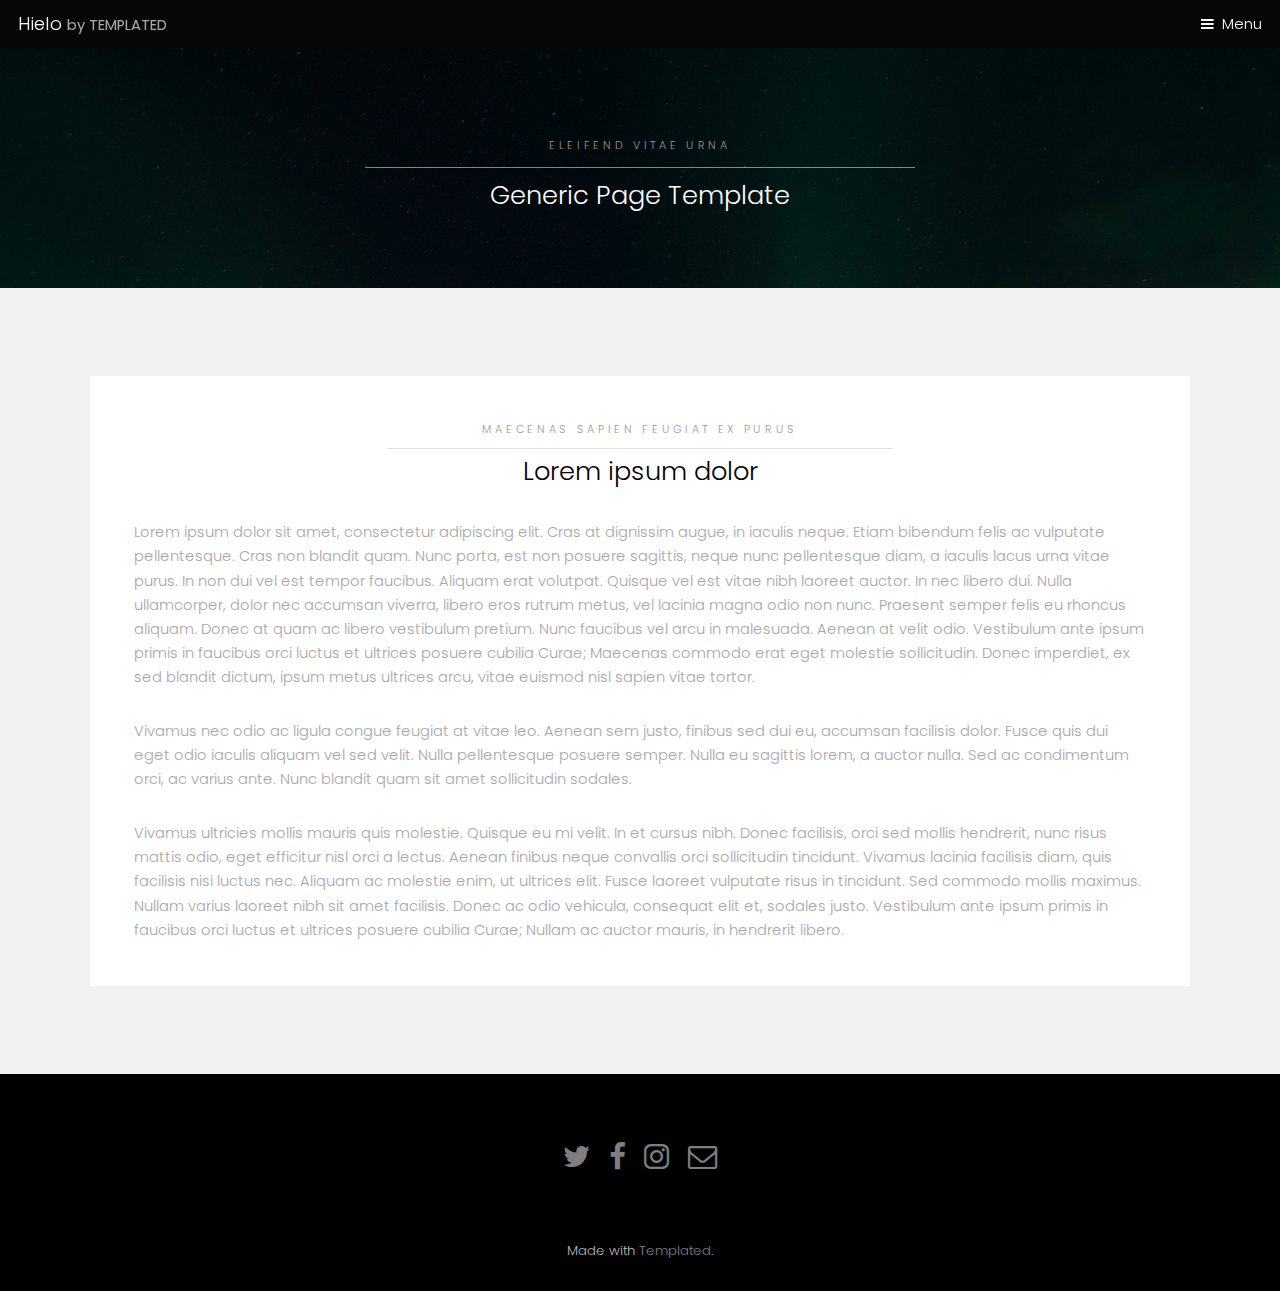
<file: generic.html>
<!DOCTYPE HTML>
<!--
	Hielo by TEMPLATED
	templated.co @templatedco
	Released for free under the Creative Commons Attribution 3.0 license (templated.co/license)
--><html><head><title>Hielo by TEMPLATED</title><meta charset="utf-8"><meta name="robots" content="index, follow, max-image-preview:large, max-snippet:-1, max-video-preview:-1"><meta name="viewport" content="width=device-width, initial-scale=1"><link rel="stylesheet" href="assets/css/main.css"></head><body class="subpage">

		<!-- Header -->
			<header id="header"><div class="logo"><a href="index.html">Hielo <span>by TEMPLATED</span></a></div>
				<a href="#menu">Menu</a>
			</header><!-- Nav --><nav id="menu"><ul class="links"><li><a href="index.html">Home</a></li>
					<li><a href="generic.html">Generic</a></li>
					<li><a href="elements.html">Elements</a></li>
				</ul></nav><!-- One --><section id="One" class="wrapper style3"><div class="inner">
					<header class="align-center"><p>Eleifend vitae urna</p>
						<h2>Generic Page Template</h2>
					</header></div>
			</section><!-- Two --><section id="two" class="wrapper style2"><div class="inner">
					<div class="box">
						<div class="content">
							<header class="align-center"><p>maecenas sapien feugiat ex purus</p>
								<h2>Lorem ipsum dolor</h2>
							</header><p>Lorem ipsum dolor sit amet, consectetur adipiscing elit. Cras at dignissim augue, in iaculis neque. Etiam bibendum felis ac vulputate pellentesque. Cras non blandit quam. Nunc porta, est non posuere sagittis, neque nunc pellentesque diam, a iaculis lacus urna vitae purus. In non dui vel est tempor faucibus. Aliquam erat volutpat. Quisque vel est vitae nibh laoreet auctor. In nec libero dui. Nulla ullamcorper, dolor nec accumsan viverra, libero eros rutrum metus, vel lacinia magna odio non nunc. Praesent semper felis eu rhoncus aliquam. Donec at quam ac libero vestibulum pretium. Nunc faucibus vel arcu in malesuada. Aenean at velit odio. Vestibulum ante ipsum primis in faucibus orci luctus et ultrices posuere cubilia Curae; Maecenas commodo erat eget molestie sollicitudin. Donec imperdiet, ex sed blandit dictum, ipsum metus ultrices arcu, vitae euismod nisl sapien vitae tortor.</p>

							<p>Vivamus nec odio ac ligula congue feugiat at vitae leo. Aenean sem justo, finibus sed dui eu, accumsan facilisis dolor. Fusce quis dui eget odio iaculis aliquam vel sed velit. Nulla pellentesque posuere semper. Nulla eu sagittis lorem, a auctor nulla. Sed ac condimentum orci, ac varius ante. Nunc blandit quam sit amet sollicitudin sodales.</p>

							<p>Vivamus ultricies mollis mauris quis molestie. Quisque eu mi velit. In et cursus nibh. Donec facilisis, orci sed mollis hendrerit, nunc risus mattis odio, eget efficitur nisl orci a lectus. Aenean finibus neque convallis orci sollicitudin tincidunt. Vivamus lacinia facilisis diam, quis facilisis nisi luctus nec. Aliquam ac molestie enim, ut ultrices elit. Fusce laoreet vulputate risus in tincidunt. Sed commodo mollis maximus. Nullam varius laoreet nibh sit amet facilisis. Donec ac odio vehicula, consequat elit et, sodales justo. Vestibulum ante ipsum primis in faucibus orci luctus et ultrices posuere cubilia Curae; Nullam ac auctor mauris, in hendrerit libero. </p>
						</div>
					</div>
				</div>
			</section><!-- Footer --><footer id="footer"><div class="container">
					<ul class="icons"><li><a href="#" class="icon fa-twitter"><span class="label">Twitter</span></a></li>
						<li><a href="#" class="icon fa-facebook"><span class="label">Facebook</span></a></li>
						<li><a href="#" class="icon fa-instagram"><span class="label">Instagram</span></a></li>
						<li><a href="#" class="icon fa-envelope-o"><span class="label">Email</span></a></li>
					</ul></div>
			</footer><div class="copyright">
			Made with <a href="https://templated.co/">Templated</a>.
		</div>

		<!-- Scripts -->
			<script src="assets/js/jquery.min.js"></script><script src="assets/js/jquery.scrollex.min.js"></script><script src="assets/js/skel.min.js"></script><script src="assets/js/util.js"></script><script src="assets/js/main.js"></script></body></html>
</file>
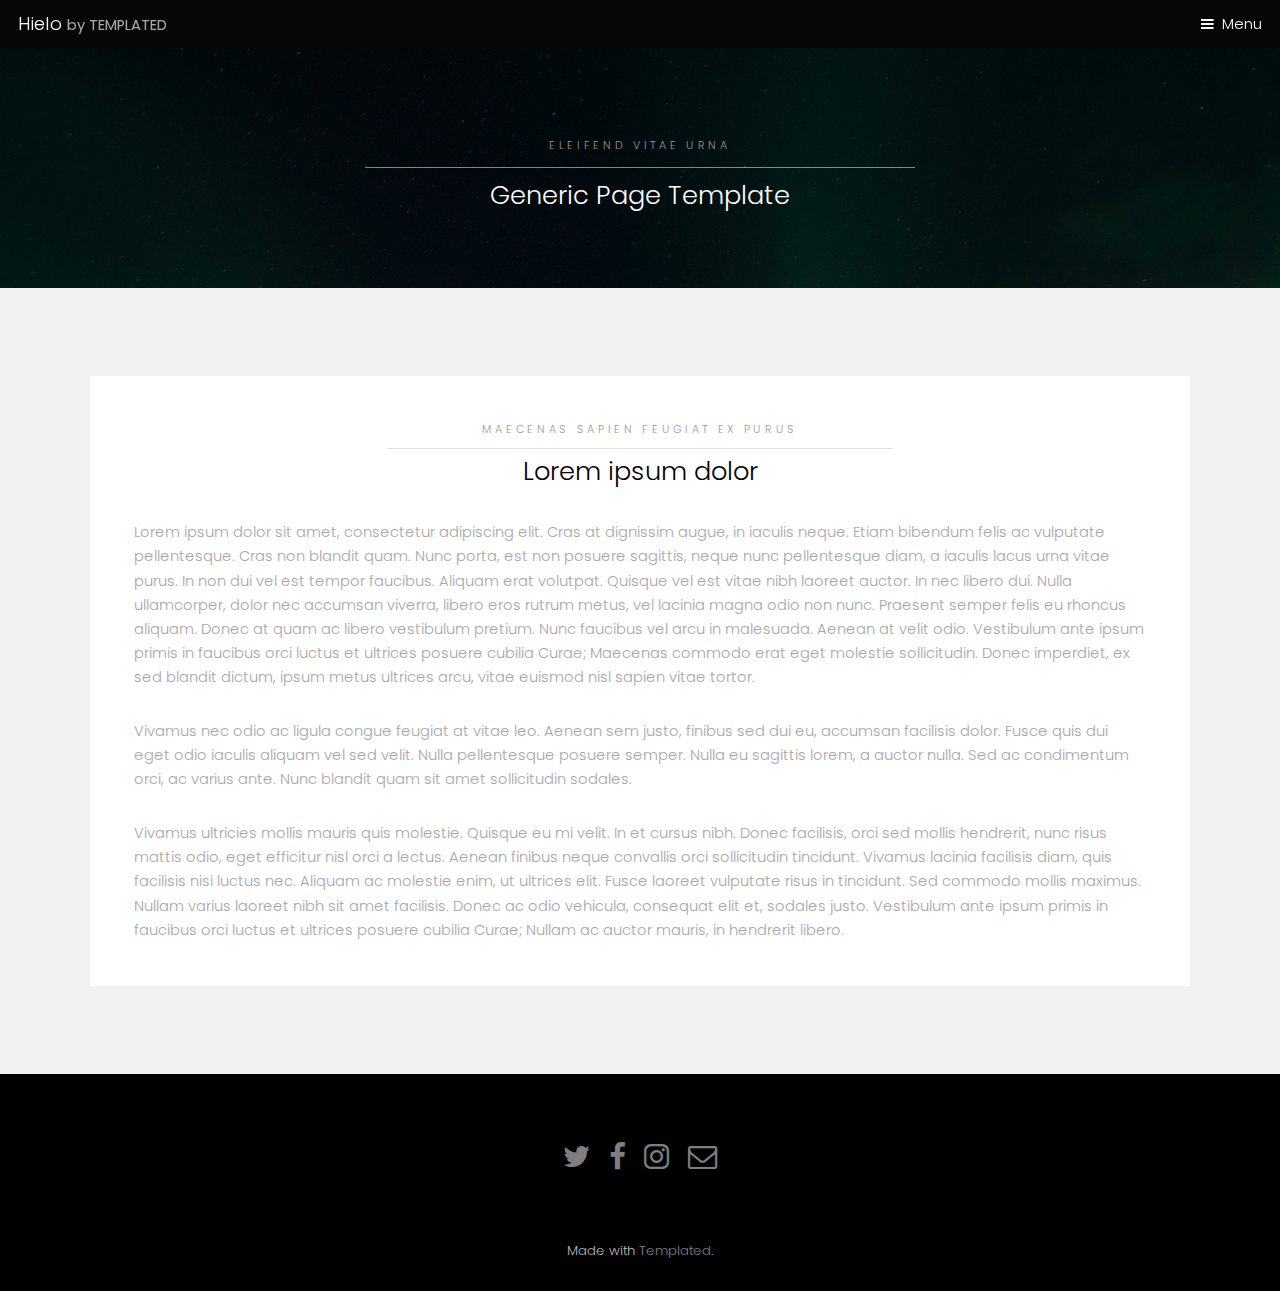
<file: home.html>
<!DOCTYPE HTML>
<!--
	Hielo by TEMPLATED
	templated.co @templatedco
	Released for free under the Creative Commons Attribution 3.0 license (templated.co/license)
--><html><head><title>Hielo by TEMPLATED</title><meta charset="utf-8"><meta name="robots" content="index, follow, max-image-preview:large, max-snippet:-1, max-video-preview:-1"><meta name="viewport" content="width=device-width, initial-scale=1"><link rel="stylesheet" href="assets/css/main.css"></head><body class="subpage">

		<!-- Header -->
			<header id="header"><div class="logo"><a href="index.html">Hielo <span>by TEMPLATED</span></a></div>
				<a href="#menu">Menu</a>
			</header><!-- Nav --><nav id="menu"><ul class="links"><li><a href="index.html">Home</a></li>
					<li><a href="home.html">home</a></li>
					<li><a href="work_fillin.html">Elements</a></li>
				</ul></nav><!-- One --><section id="One" class="wrapper style3"><div class="inner">
					<header class="align-center"><p>Eleifend vitae urna</p>
						<h2>Generic Page Template</h2>
					</header></div>
			</section><!-- Two --><section id="two" class="wrapper style2"><div class="inner">
					<div class="box">
						<div class="content">
							<header class="align-center"><p>maecenas sapien feugiat ex purus</p>
								<h2>Lorem ipsum dolor</h2>
							</header><p>Lorem ipsum dolor sit amet, consectetur adipiscing elit. Cras at dignissim augue, in iaculis neque. Etiam bibendum felis ac vulputate pellentesque. Cras non blandit quam. Nunc porta, est non posuere sagittis, neque nunc pellentesque diam, a iaculis lacus urna vitae purus. In non dui vel est tempor faucibus. Aliquam erat volutpat. Quisque vel est vitae nibh laoreet auctor. In nec libero dui. Nulla ullamcorper, dolor nec accumsan viverra, libero eros rutrum metus, vel lacinia magna odio non nunc. Praesent semper felis eu rhoncus aliquam. Donec at quam ac libero vestibulum pretium. Nunc faucibus vel arcu in malesuada. Aenean at velit odio. Vestibulum ante ipsum primis in faucibus orci luctus et ultrices posuere cubilia Curae; Maecenas commodo erat eget molestie sollicitudin. Donec imperdiet, ex sed blandit dictum, ipsum metus ultrices arcu, vitae euismod nisl sapien vitae tortor.</p>

							<p>Vivamus nec odio ac ligula congue feugiat at vitae leo. Aenean sem justo, finibus sed dui eu, accumsan facilisis dolor. Fusce quis dui eget odio iaculis aliquam vel sed velit. Nulla pellentesque posuere semper. Nulla eu sagittis lorem, a auctor nulla. Sed ac condimentum orci, ac varius ante. Nunc blandit quam sit amet sollicitudin sodales.</p>

							<p>Vivamus ultricies mollis mauris quis molestie. Quisque eu mi velit. In et cursus nibh. Donec facilisis, orci sed mollis hendrerit, nunc risus mattis odio, eget efficitur nisl orci a lectus. Aenean finibus neque convallis orci sollicitudin tincidunt. Vivamus lacinia facilisis diam, quis facilisis nisi luctus nec. Aliquam ac molestie enim, ut ultrices elit. Fusce laoreet vulputate risus in tincidunt. Sed commodo mollis maximus. Nullam varius laoreet nibh sit amet facilisis. Donec ac odio vehicula, consequat elit et, sodales justo. Vestibulum ante ipsum primis in faucibus orci luctus et ultrices posuere cubilia Curae; Nullam ac auctor mauris, in hendrerit libero. </p>
						</div>
					</div>
				</div>
			</section><!-- Footer --><footer id="footer"><div class="container">
					<ul class="icons"><li><a href="#" class="icon fa-twitter"><span class="label">Twitter</span></a></li>
						<li><a href="#" class="icon fa-facebook"><span class="label">Facebook</span></a></li>
						<li><a href="#" class="icon fa-instagram"><span class="label">Instagram</span></a></li>
						<li><a href="#" class="icon fa-envelope-o"><span class="label">Email</span></a></li>
					</ul></div>
			</footer><div class="copyright">
			Made with <a href="https://templated.co/">Templated</a>.
		</div>

		<!-- Scripts -->
			<script src="assets/js/jquery.min.js"></script><script src="assets/js/jquery.scrollex.min.js"></script><script src="assets/js/skel.min.js"></script><script src="assets/js/util.js"></script><script src="assets/js/main.js"></script></body></html>
</file>
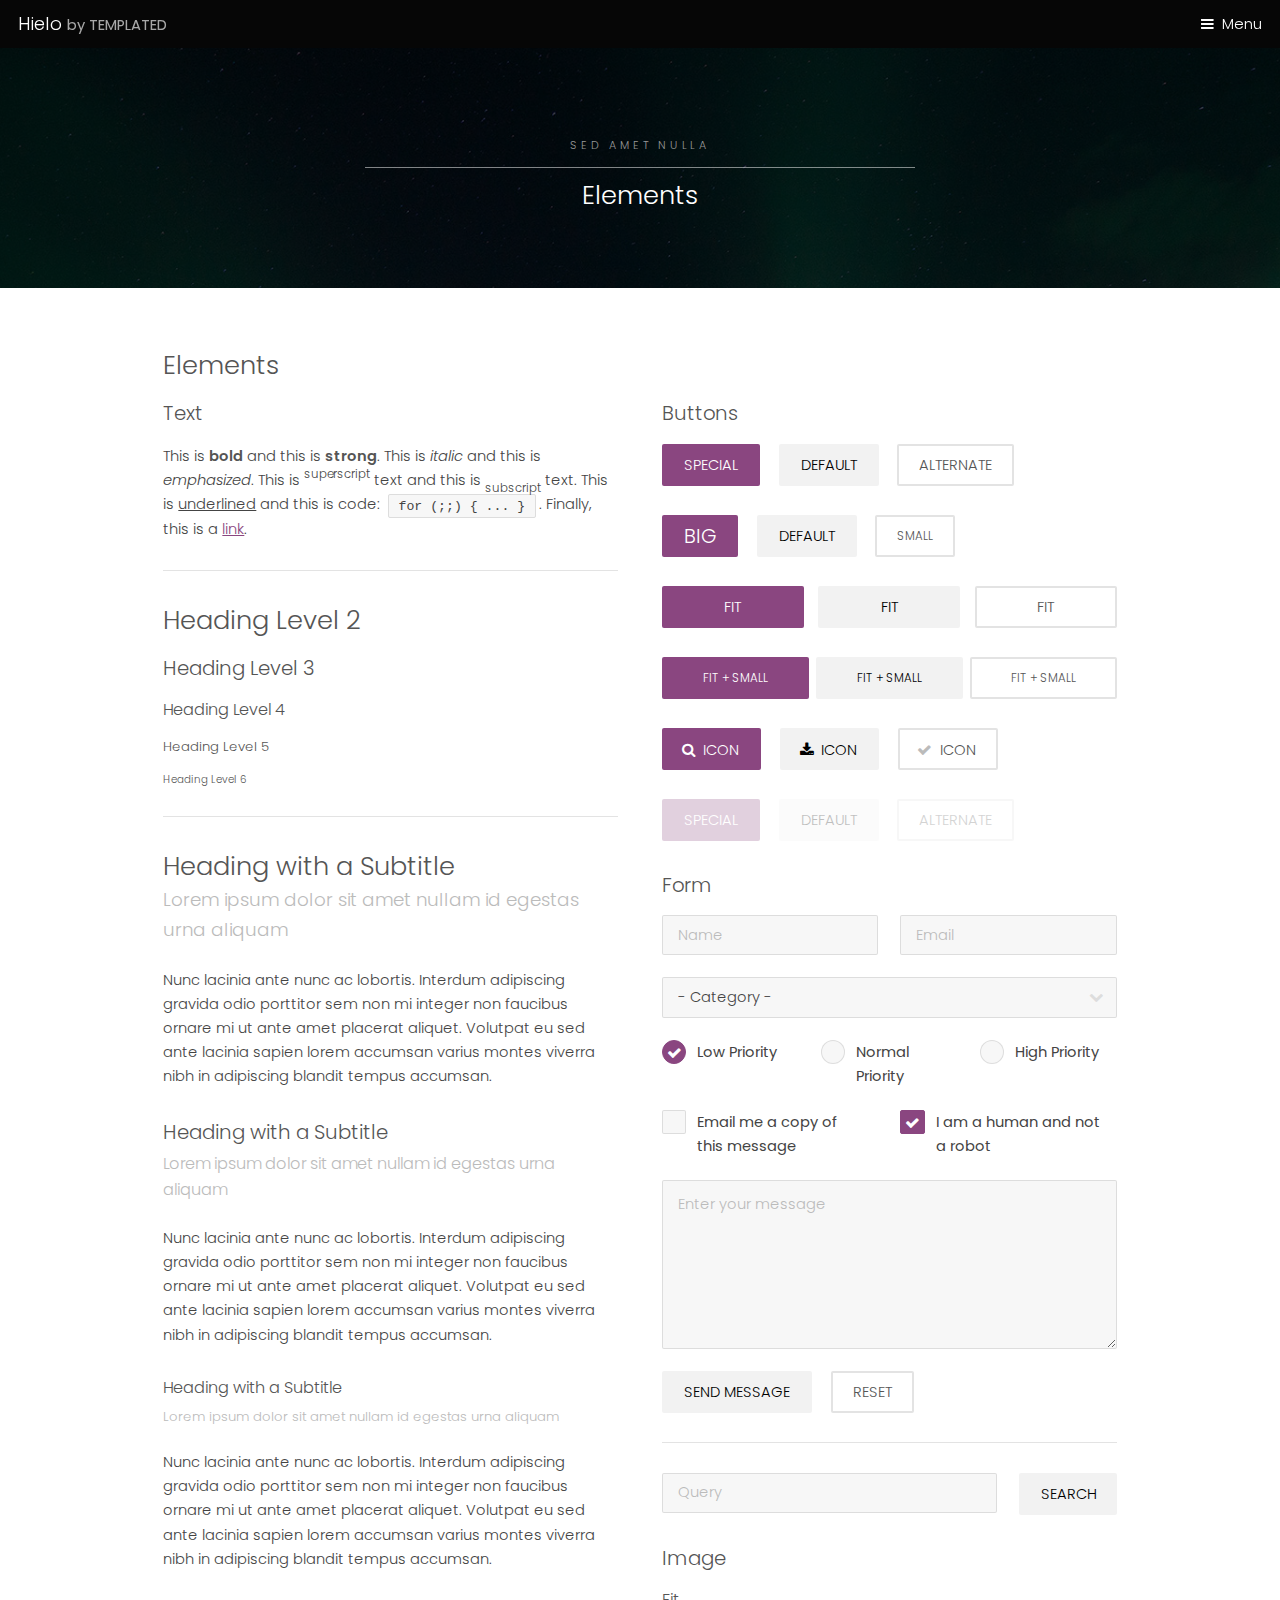
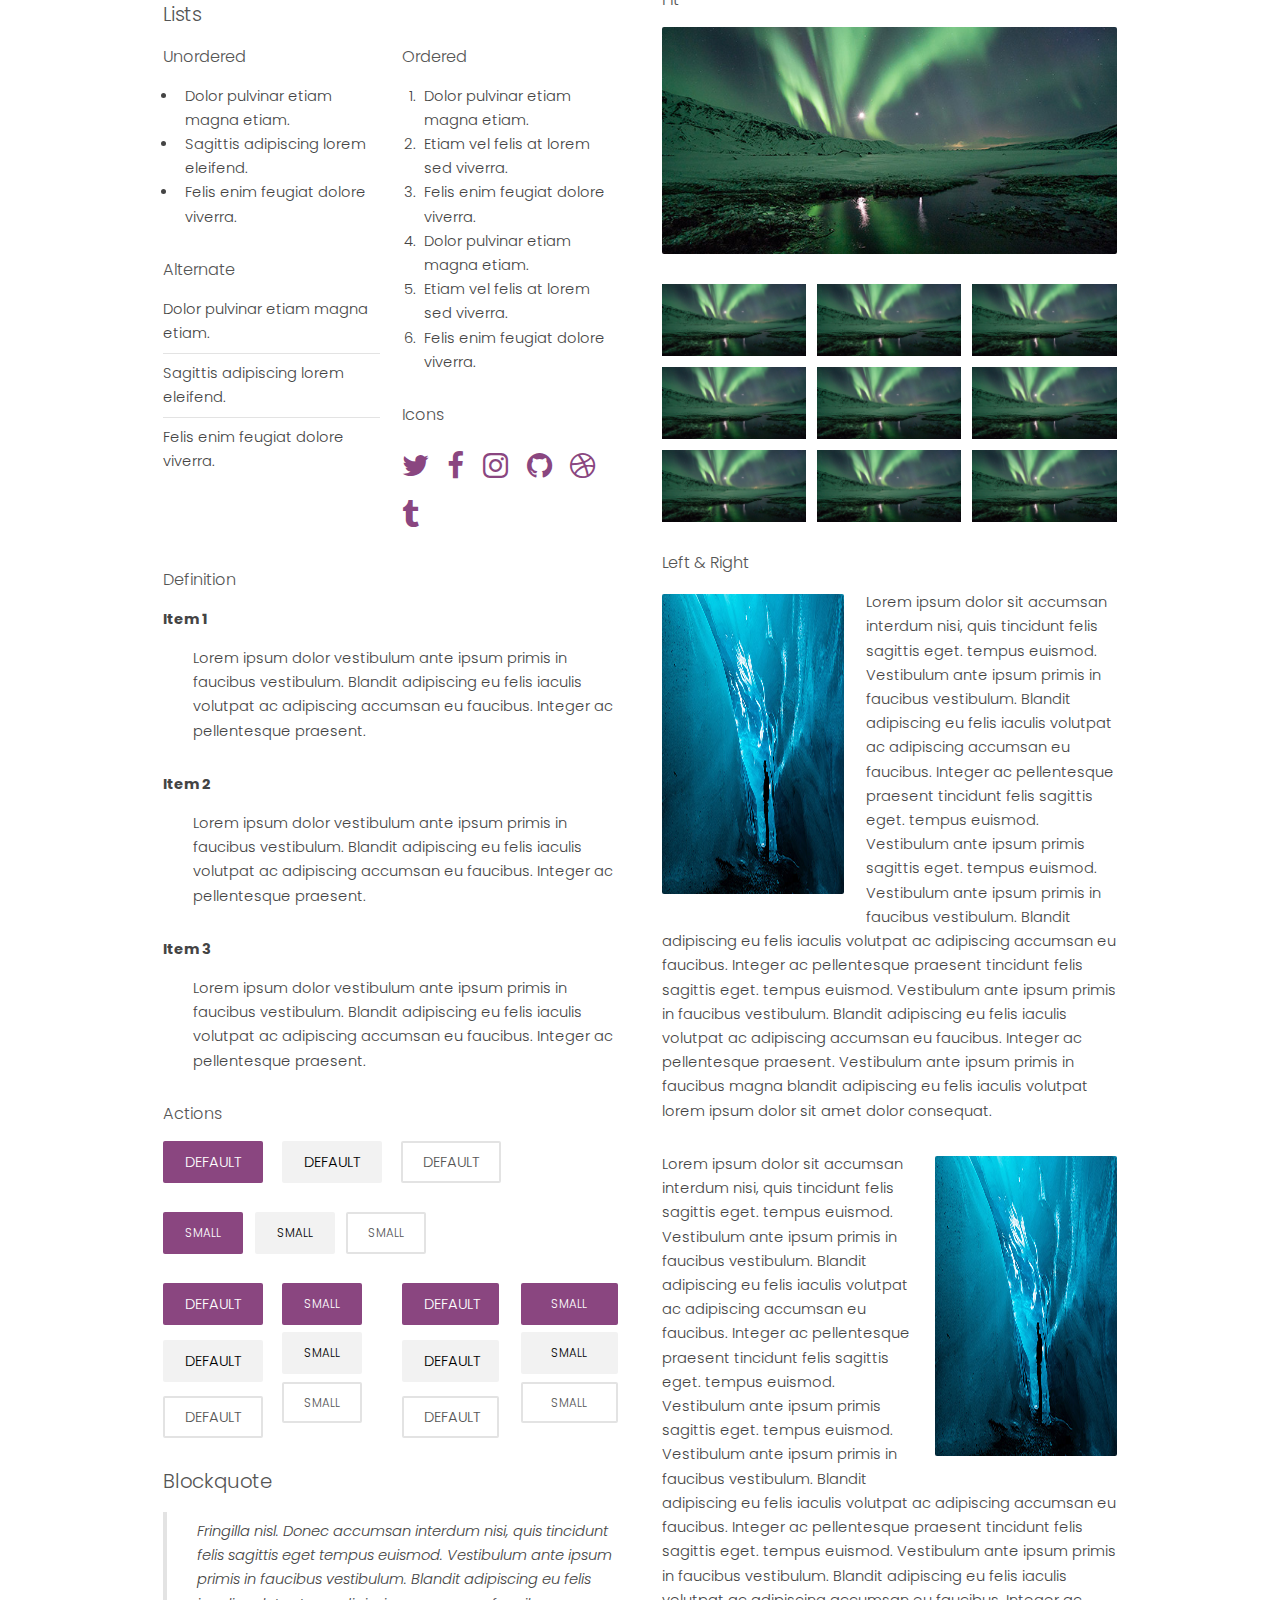
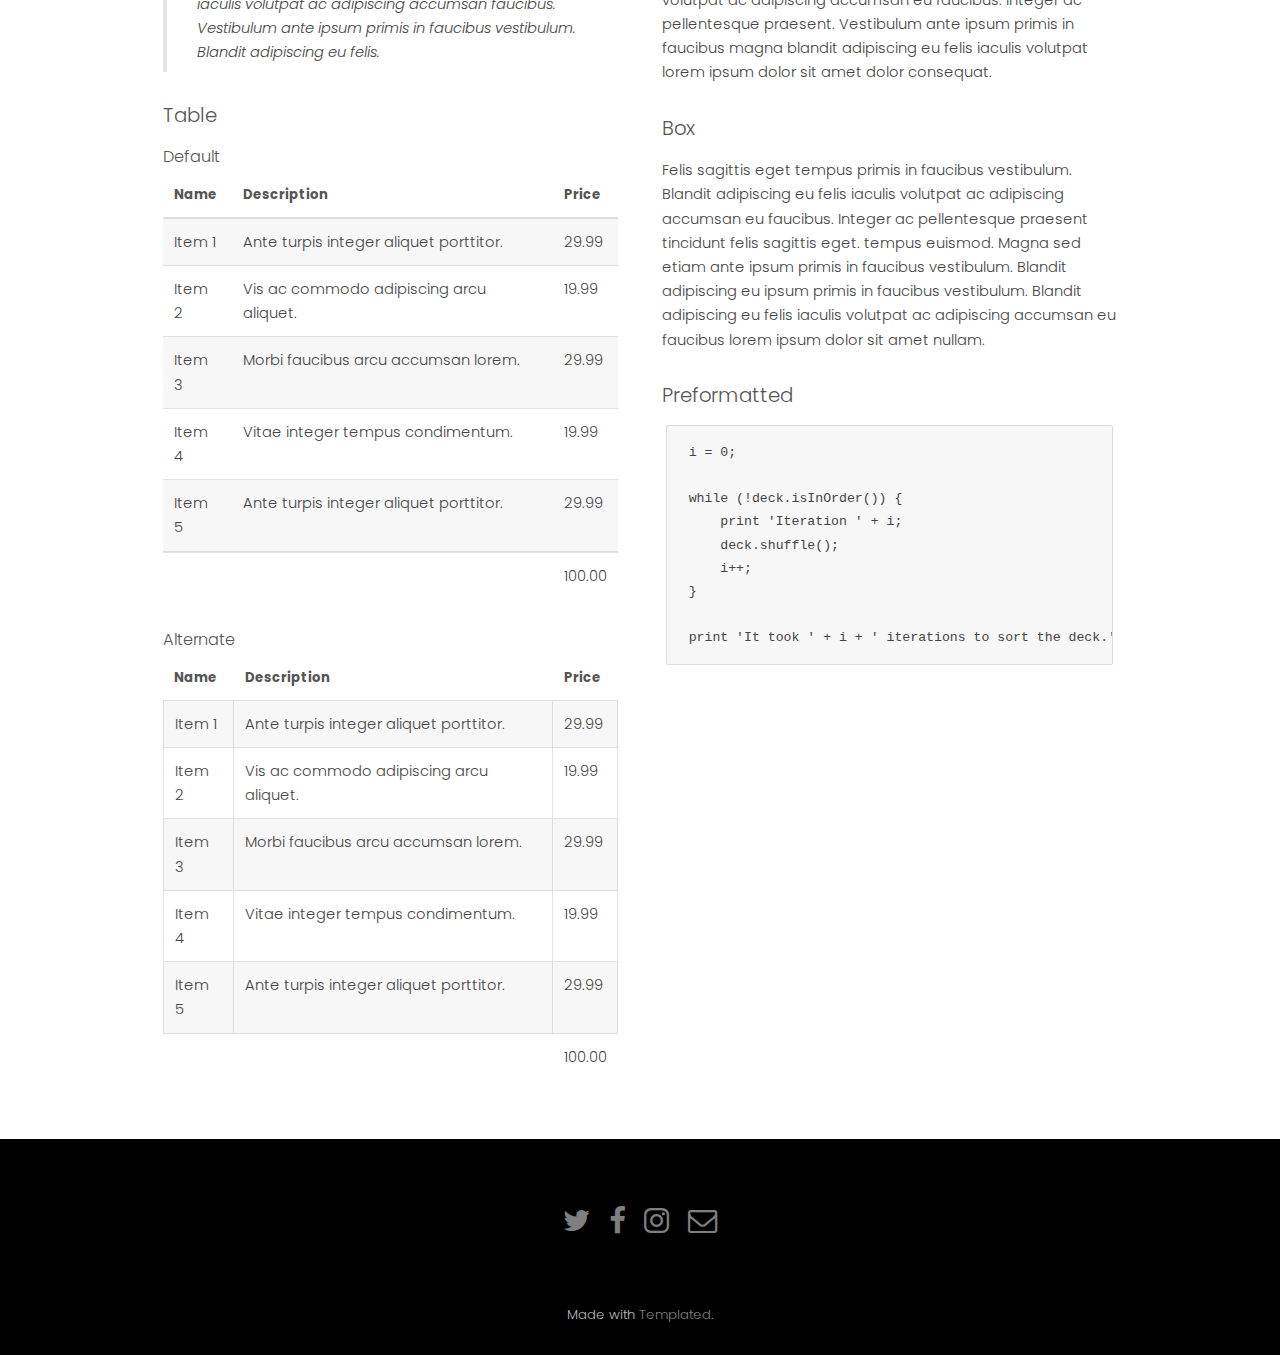
<file: work_fillin.html>
<!DOCTYPE HTML>
<!--
	Hielo by TEMPLATED
	templated.co @templatedco
	Released for free under the Creative Commons Attribution 3.0 license (templated.co/license)
--><html><head><title>Hielo by TEMPLATED</title><meta charset="utf-8"><meta name="robots" content="index, follow, max-image-preview:large, max-snippet:-1, max-video-preview:-1"><meta name="viewport" content="width=device-width, initial-scale=1"><link rel="stylesheet" href="assets/css/main.css"></head><body class="subpage">

		<!-- Header -->
			<header id="header"><div class="logo"><a href="index.html">Hielo <span>by TEMPLATED</span></a></div>
				<a href="#menu">Menu</a>
			</header>
		<!-- Nav -->
		<nav id="menu"><ul class="links"><li><a href="index.html">Home</a></li>
			<li><a href="aboutme.html">About me</a></li>
			<li><a href="work_fillin.html">fillin</a></li>
			<li><a href="work_popcornbox.html">popcornbox</a></li>
			<li><a href="contact.html">Contact</a></li>
		</ul></nav>
		<!-- One --><section id="One" class="wrapper style3"><div class="inner">
					<header class="align-center"><p>Sed amet nulla</p>
						<h2>Elements</h2>
					</header></div>
			</section>
		<!-- Main --><div id="main" class="container">

				<!-- Elements -->
					<h2 id="elements">Elements</h2>
					<div class="row 200%">
						<div class="6u 12u$(medium)">

							<!-- Text stuff -->
								<h3>Text</h3>
								<p>This is <b>bold</b> and this is <strong>strong</strong>. This is <i>italic</i> and this is <em>emphasized</em>.
								This is <sup>superscript</sup> text and this is <sub>subscript</sub> text.
								This is <u>underlined</u> and this is code: <code>for (;;) { ... }</code>.
								Finally, this is a <a href="#">link</a>.</p>
								<hr><h2>Heading Level 2</h2>
								<h3>Heading Level 3</h3>
								<h4>Heading Level 4</h4>
								<h5>Heading Level 5</h5>
								<h6>Heading Level 6</h6>
								<hr><header><h2>Heading with a Subtitle</h2>
									<p>Lorem ipsum dolor sit amet nullam id egestas urna aliquam</p>
								</header><p>Nunc lacinia ante nunc ac lobortis. Interdum adipiscing gravida odio porttitor sem non mi integer non faucibus ornare mi ut ante amet placerat aliquet. Volutpat eu sed ante lacinia sapien lorem accumsan varius montes viverra nibh in adipiscing blandit tempus accumsan.</p>
								<header><h3>Heading with a Subtitle</h3>
									<p>Lorem ipsum dolor sit amet nullam id egestas urna aliquam</p>
								</header><p>Nunc lacinia ante nunc ac lobortis. Interdum adipiscing gravida odio porttitor sem non mi integer non faucibus ornare mi ut ante amet placerat aliquet. Volutpat eu sed ante lacinia sapien lorem accumsan varius montes viverra nibh in adipiscing blandit tempus accumsan.</p>
								<header><h4>Heading with a Subtitle</h4>
									<p>Lorem ipsum dolor sit amet nullam id egestas urna aliquam</p>
								</header><p>Nunc lacinia ante nunc ac lobortis. Interdum adipiscing gravida odio porttitor sem non mi integer non faucibus ornare mi ut ante amet placerat aliquet. Volutpat eu sed ante lacinia sapien lorem accumsan varius montes viverra nibh in adipiscing blandit tempus accumsan.</p>

							<!-- Lists -->
								<h3>Lists</h3>
								<div class="row">
									<div class="6u 12u$(small)">

										<h4>Unordered</h4>
										<ul><li>Dolor pulvinar etiam magna etiam.</li>
											<li>Sagittis adipiscing lorem eleifend.</li>
											<li>Felis enim feugiat dolore viverra.</li>
										</ul><h4>Alternate</h4>
										<ul class="alt"><li>Dolor pulvinar etiam magna etiam.</li>
											<li>Sagittis adipiscing lorem eleifend.</li>
											<li>Felis enim feugiat dolore viverra.</li>
										</ul></div>
									<div class="6u$ 12u$(small)">

										<h4>Ordered</h4>
										<ol><li>Dolor pulvinar etiam magna etiam.</li>
											<li>Etiam vel felis at lorem sed viverra.</li>
											<li>Felis enim feugiat dolore viverra.</li>
											<li>Dolor pulvinar etiam magna etiam.</li>
											<li>Etiam vel felis at lorem sed viverra.</li>
											<li>Felis enim feugiat dolore viverra.</li>
										</ol><h4>Icons</h4>
										<ul class="icons"><li><a href="#" class="icon fa-twitter"><span class="label">Twitter</span></a></li>
											<li><a href="#" class="icon fa-facebook"><span class="label">Facebook</span></a></li>
											<li><a href="#" class="icon fa-instagram"><span class="label">Instagram</span></a></li>
											<li><a href="#" class="icon fa-github"><span class="label">Github</span></a></li>
											<li><a href="#" class="icon fa-dribbble"><span class="label">Dribbble</span></a></li>
											<li><a href="#" class="icon fa-tumblr"><span class="label">Tumblr</span></a></li>
										</ul></div>
								</div>
								<h4>Definition</h4>
								<dl><dt>Item 1</dt>
									<dd>
										<p>Lorem ipsum dolor vestibulum ante ipsum primis in faucibus vestibulum. Blandit adipiscing eu felis iaculis volutpat ac adipiscing accumsan eu faucibus. Integer ac pellentesque praesent.</p>
									</dd>
									<dt>Item 2</dt>
									<dd>
										<p>Lorem ipsum dolor vestibulum ante ipsum primis in faucibus vestibulum. Blandit adipiscing eu felis iaculis volutpat ac adipiscing accumsan eu faucibus. Integer ac pellentesque praesent.</p>
									</dd>
									<dt>Item 3</dt>
									<dd>
										<p>Lorem ipsum dolor vestibulum ante ipsum primis in faucibus vestibulum. Blandit adipiscing eu felis iaculis volutpat ac adipiscing accumsan eu faucibus. Integer ac pellentesque praesent.</p>
									</dd>
								</dl><h4>Actions</h4>
								<ul class="actions"><li><a href="#" class="button special">Default</a></li>
									<li><a href="#" class="button">Default</a></li>
									<li><a href="#" class="button alt">Default</a></li>
								</ul><ul class="actions small"><li><a href="#" class="button special small">Small</a></li>
									<li><a href="#" class="button small">Small</a></li>
									<li><a href="#" class="button alt small">Small</a></li>
								</ul><div class="row">
									<div class="3u 12u$(small)">
										<ul class="actions vertical"><li><a href="#" class="button special">Default</a></li>
											<li><a href="#" class="button">Default</a></li>
											<li><a href="#" class="button alt">Default</a></li>
										</ul></div>
									<div class="3u 12u$(small)">
										<ul class="actions vertical small"><li><a href="#" class="button special small">Small</a></li>
											<li><a href="#" class="button small">Small</a></li>
											<li><a href="#" class="button alt small">Small</a></li>
										</ul></div>
									<div class="3u 12u$(small)">
										<ul class="actions vertical"><li><a href="#" class="button special fit">Default</a></li>
											<li><a href="#" class="button fit">Default</a></li>
											<li><a href="#" class="button alt fit">Default</a></li>
										</ul></div>
									<div class="3u$ 12u$(small)">
										<ul class="actions vertical small"><li><a href="#" class="button special small fit">Small</a></li>
											<li><a href="#" class="button small fit">Small</a></li>
											<li><a href="#" class="button alt small fit">Small</a></li>
										</ul></div>
								</div>

							<!-- Blockquote -->
								<h3>Blockquote</h3>
								<blockquote>Fringilla nisl. Donec accumsan interdum nisi, quis tincidunt felis sagittis eget tempus euismod. Vestibulum ante ipsum primis in faucibus vestibulum. Blandit adipiscing eu felis iaculis volutpat ac adipiscing accumsan faucibus. Vestibulum ante ipsum primis in faucibus vestibulum. Blandit adipiscing eu felis.</blockquote>

							<!-- Table -->
								<h3>Table</h3>

								<h4>Default</h4>
								<div class="table-wrapper">
									<table><thead><tr><th>Name</th>
												<th>Description</th>
												<th>Price</th>
											</tr></thead><tbody><tr><td>Item 1</td>
												<td>Ante turpis integer aliquet porttitor.</td>
												<td>29.99</td>
											</tr><tr><td>Item 2</td>
												<td>Vis ac commodo adipiscing arcu aliquet.</td>
												<td>19.99</td>
											</tr><tr><td>Item 3</td>
												<td> Morbi faucibus arcu accumsan lorem.</td>
												<td>29.99</td>
											</tr><tr><td>Item 4</td>
												<td>Vitae integer tempus condimentum.</td>
												<td>19.99</td>
											</tr><tr><td>Item 5</td>
												<td>Ante turpis integer aliquet porttitor.</td>
												<td>29.99</td>
											</tr></tbody><tfoot><tr><td colspan="2"></td>
												<td>100.00</td>
											</tr></tfoot></table></div>

								<h4>Alternate</h4>
								<div class="table-wrapper">
									<table class="alt"><thead><tr><th>Name</th>
												<th>Description</th>
												<th>Price</th>
											</tr></thead><tbody><tr><td>Item 1</td>
												<td>Ante turpis integer aliquet porttitor.</td>
												<td>29.99</td>
											</tr><tr><td>Item 2</td>
												<td>Vis ac commodo adipiscing arcu aliquet.</td>
												<td>19.99</td>
											</tr><tr><td>Item 3</td>
												<td> Morbi faucibus arcu accumsan lorem.</td>
												<td>29.99</td>
											</tr><tr><td>Item 4</td>
												<td>Vitae integer tempus condimentum.</td>
												<td>19.99</td>
											</tr><tr><td>Item 5</td>
												<td>Ante turpis integer aliquet porttitor.</td>
												<td>29.99</td>
											</tr></tbody><tfoot><tr><td colspan="2"></td>
												<td>100.00</td>
											</tr></tfoot></table></div>

						</div>
						<div class="6u$ 12u$(medium)">

							<!-- Buttons -->
								<h3>Buttons</h3>
								<ul class="actions"><li><a href="#" class="button special">Special</a></li>
									<li><a href="#" class="button">Default</a></li>
									<li><a href="#" class="button alt">Alternate</a></li>
								</ul><ul class="actions"><li><a href="#" class="button special big">Big</a></li>
									<li><a href="#" class="button">Default</a></li>
									<li><a href="#" class="button alt small">Small</a></li>
								</ul><ul class="actions fit"><li><a href="#" class="button special fit">Fit</a></li>
									<li><a href="#" class="button fit">Fit</a></li>
									<li><a href="#" class="button alt fit">Fit</a></li>
								</ul><ul class="actions fit small"><li><a href="#" class="button special fit small">Fit + Small</a></li>
									<li><a href="#" class="button fit small">Fit + Small</a></li>
									<li><a href="#" class="button alt fit small">Fit + Small</a></li>
								</ul><ul class="actions"><li><a href="#" class="button special icon fa-search">Icon</a></li>
									<li><a href="#" class="button icon fa-download">Icon</a></li>
									<li><a href="#" class="button alt icon fa-check">Icon</a></li>
								</ul><ul class="actions"><li><span class="button special disabled">Special</span></li>
									<li><span class="button disabled">Default</span></li>
									<li><span class="button alt disabled">Alternate</span></li>
								</ul><!-- Form --><h3>Form</h3>

								<form method="post" action="#">
									<div class="row uniform">
										<div class="6u 12u$(xsmall)">
											<input type="text" name="name" id="name" value="" placeholder="Name"></div>
										<div class="6u$ 12u$(xsmall)">
											<input type="email" name="email" id="email" value="" placeholder="Email"></div>
										<!-- Break -->
										<div class="12u$">
											<div class="select-wrapper">
												<select name="category" id="category"><option value="">- Category -</option><option value="1">Manufacturing</option><option value="1">Shipping</option><option value="1">Administration</option><option value="1">Human Resources</option></select></div>
										</div>
										<!-- Break -->
										<div class="4u 12u$(small)">
											<input type="radio" id="priority-low" name="priority" checked><label for="priority-low">Low Priority</label>
										</div>
										<div class="4u 12u$(small)">
											<input type="radio" id="priority-normal" name="priority"><label for="priority-normal">Normal Priority</label>
										</div>
										<div class="4u$ 12u$(small)">
											<input type="radio" id="priority-high" name="priority"><label for="priority-high">High Priority</label>
										</div>
										<!-- Break -->
										<div class="6u 12u$(small)">
											<input type="checkbox" id="copy" name="copy"><label for="copy">Email me a copy of this message</label>
										</div>
										<div class="6u$ 12u$(small)">
											<input type="checkbox" id="human" name="human" checked><label for="human">I am a human and not a robot</label>
										</div>
										<!-- Break -->
										<div class="12u$">
											<textarea name="message" id="message" placeholder="Enter your message" rows="6"></textarea></div>
										<!-- Break -->
										<div class="12u$">
											<ul class="actions"><li><input type="submit" value="Send Message"></li>
												<li><input type="reset" value="Reset" class="alt"></li>
											</ul></div>
									</div>
								</form>

								<hr><form method="post" action="#">
									<div class="row uniform">
										<div class="9u 12u$(small)">
											<input type="text" name="query" id="query" value="" placeholder="Query"></div>
										<div class="3u$ 12u$(small)">
											<input type="submit" value="Search" class="fit"></div>
									</div>
								</form>

							<!-- Image -->
								<h3>Image</h3>

								<h4>Fit</h4>
								<span class="image fit"><img src="images/pic01.jpg" alt="" width="600" height="300"></span>
								<div class="box alt">
									<div class="row 50% uniform">
										<div class="4u"><span class="image fit"><img src="images/pic01.jpg" alt="" width="600" height="300"></span></div>
										<div class="4u"><span class="image fit"><img src="images/pic01.jpg" alt="" width="600" height="300"></span></div>
										<div class="4u$"><span class="image fit"><img src="images/pic01.jpg" alt="" width="600" height="300"></span></div>
										<!-- Break -->
										<div class="4u"><span class="image fit"><img src="images/pic01.jpg" alt="" width="600" height="300"></span></div>
										<div class="4u"><span class="image fit"><img src="images/pic01.jpg" alt="" width="600" height="300"></span></div>
										<div class="4u$"><span class="image fit"><img src="images/pic01.jpg" alt="" width="600" height="300"></span></div>
										<!-- Break -->
										<div class="4u"><span class="image fit"><img src="images/pic01.jpg" alt="" width="600" height="300"></span></div>
										<div class="4u"><span class="image fit"><img src="images/pic01.jpg" alt="" width="600" height="300"></span></div>
										<div class="4u$"><span class="image fit"><img src="images/pic01.jpg" alt="" width="600" height="300"></span></div>
									</div>
								</div>

								<h4>Left &amp; Right</h4>
								<p><span class="image left"><img src="images/pic02.jpg" alt="" width="600" height="300"></span>Lorem ipsum dolor sit accumsan interdum nisi, quis tincidunt felis sagittis eget. tempus euismod. Vestibulum ante ipsum primis in faucibus vestibulum. Blandit adipiscing eu felis iaculis volutpat ac adipiscing accumsan eu faucibus. Integer ac pellentesque praesent tincidunt felis sagittis eget. tempus euismod. Vestibulum ante ipsum primis sagittis eget. tempus euismod. Vestibulum ante ipsum primis in faucibus vestibulum. Blandit adipiscing eu felis iaculis volutpat ac adipiscing accumsan eu faucibus. Integer ac pellentesque praesent tincidunt felis sagittis eget. tempus euismod. Vestibulum ante ipsum primis in faucibus vestibulum. Blandit adipiscing eu felis iaculis volutpat ac adipiscing accumsan eu faucibus. Integer ac pellentesque praesent. Vestibulum ante ipsum primis in faucibus magna blandit adipiscing eu felis iaculis volutpat lorem ipsum dolor sit amet dolor consequat.</p>
								<p><span class="image right"><img src="images/pic02.jpg" alt="" width="600" height="300"></span>Lorem ipsum dolor sit accumsan interdum nisi, quis tincidunt felis sagittis eget. tempus euismod. Vestibulum ante ipsum primis in faucibus vestibulum. Blandit adipiscing eu felis iaculis volutpat ac adipiscing accumsan eu faucibus. Integer ac pellentesque praesent tincidunt felis sagittis eget. tempus euismod. Vestibulum ante ipsum primis sagittis eget. tempus euismod. Vestibulum ante ipsum primis in faucibus vestibulum. Blandit adipiscing eu felis iaculis volutpat ac adipiscing accumsan eu faucibus. Integer ac pellentesque praesent tincidunt felis sagittis eget. tempus euismod. Vestibulum ante ipsum primis in faucibus vestibulum. Blandit adipiscing eu felis iaculis volutpat ac adipiscing accumsan eu faucibus. Integer ac pellentesque praesent. Vestibulum ante ipsum primis in faucibus magna blandit adipiscing eu felis iaculis volutpat lorem ipsum dolor sit amet dolor consequat.</p>

							<!-- Box -->
								<h3>Box</h3>
								<div class="box">
									<p>Felis sagittis eget tempus primis in faucibus vestibulum. Blandit adipiscing eu felis iaculis volutpat ac adipiscing accumsan eu faucibus. Integer ac pellentesque praesent tincidunt felis sagittis eget. tempus euismod. Magna sed etiam ante ipsum primis in faucibus vestibulum. Blandit adipiscing eu ipsum primis in faucibus vestibulum. Blandit adipiscing eu felis iaculis volutpat ac adipiscing accumsan eu faucibus lorem ipsum dolor sit amet nullam.</p>
								</div>

							<!-- Preformatted Code -->
								<h3>Preformatted</h3>
								<pre><code>i = 0;

while (!deck.isInOrder()) {
    print 'Iteration ' + i;
    deck.shuffle();
    i++;
}

print 'It took ' + i + ' iterations to sort the deck.';
</code></pre>

						</div>
					</div>

			</div>

		<!-- Footer -->
			<footer id="footer"><div class="container">
					<ul class="icons"><li><a href="#" class="icon fa-twitter"><span class="label">Twitter</span></a></li>
						<li><a href="#" class="icon fa-facebook"><span class="label">Facebook</span></a></li>
						<li><a href="#" class="icon fa-instagram"><span class="label">Instagram</span></a></li>
						<li><a href="#" class="icon fa-envelope-o"><span class="label">Email</span></a></li>
					</ul></div>
			</footer><div class="copyright">
			Made with <a href="https://templated.co/">Templated</a>.
		</div>

		<!-- Scripts -->
			<script src="assets/js/jquery.min.js"></script><script src="assets/js/jquery.scrollex.min.js"></script><script src="assets/js/skel.min.js"></script><script src="assets/js/util.js"></script><script src="assets/js/main.js"></script></body></html>
</file>
<file: assets/css/main.css>
@charset "UTF-8";
@import url(font-awesome.min.css);
@import url("https://fonts.googleapis.com/css?family=Poppins:300,400,500,600,700");

/*
	Hielo by TEMPLATED
	templated.co @templatedco
	Released for free under the Creative Commons Attribution 3.0 license (templated.co/license)
*/

/* Reset */

	html, body, div, span, applet, object, iframe, h1, h2, h3, h4, h5, h6, p, blockquote, pre, a, abbr, acronym, address, big, cite, code, del, dfn, em, img, ins, kbd, q, s, samp, small, strike, strong, sub, sup, tt, var, b, u, i, center, dl, dt, dd, ol, ul, li, fieldset, form, label, legend, table, caption, tbody, tfoot, thead, tr, th, td, article, aside, canvas, details, embed, figure, figcaption, footer, header, hgroup, menu, nav, output, ruby, section, summary, time, mark, audio, video {
		margin: 0;
		padding: 0;
		border: 0;
		font-size: 100%;
		font: inherit;
		vertical-align: baseline;
	}
.image.fit img {
	width: 100%;
	height: auto;
}
	article, aside, details, figcaption, figure, footer, header, hgroup, menu, nav, section {
		display: block;
	}

	body {
		line-height: 1;
	}

	ol, ul {
		list-style: none;
	}

	blockquote, q {
		quotes: none;
	}

	blockquote:before, blockquote:after, q:before, q:after {
		content: '';
		content: none;
	}

	table {
		border-collapse: collapse;
		border-spacing: 0;
	}

	body {
		-webkit-text-size-adjust: none;
	}

/* Box Model */

	*, *:before, *:after {
		-moz-box-sizing: border-box;
		-webkit-box-sizing: border-box;
		box-sizing: border-box;
	}

/* Containers */

	.container {
		margin-left: auto;
		margin-right: auto;
	}

	.container.\31 25\25 {
		width: 100%;
		max-width: 100rem;
		min-width: 80rem;
	}

	.container.\37 5\25 {
		width: 60rem;
	}

	.container.\35 0\25 {
		width: 40rem;
	}

	.container.\32 5\25 {
		width: 20rem;
	}

	.container {
		width: 80rem;
	}

	@media screen and (max-width: 1680px) {

		.container.\31 25\25 {
			width: 100%;
			max-width: 100rem;
			min-width: 80rem;
		}

		.container.\37 5\25 {
			width: 60rem;
		}

		.container.\35 0\25 {
			width: 40rem;
		}

		.container.\32 5\25 {
			width: 20rem;
		}

		.container {
			width: 80rem;
		}

	}

	@media screen and (max-width: 1280px) {

		.container.\31 25\25 {
			width: 100%;
			max-width: 81.25rem;
			min-width: 65rem;
		}

		.container.\37 5\25 {
			width: 48.75rem;
		}

		.container.\35 0\25 {
			width: 32.5rem;
		}

		.container.\32 5\25 {
			width: 16.25rem;
		}

		.container {
			width: 65rem;
		}

	}

	@media screen and (max-width: 980px) {

		.container.\31 25\25 {
			width: 100%;
			max-width: 112.5%;
			min-width: 90%;
		}

		.container.\37 5\25 {
			width: 67.5%;
		}

		.container.\35 0\25 {
			width: 45%;
		}

		.container.\32 5\25 {
			width: 22.5%;
		}

		.container {
			width: 90%;
		}

	}

	@media screen and (max-width: 736px) {

		.container.\31 25\25 {
			width: 100%;
			max-width: 112.5%;
			min-width: 90%;
		}

		.container.\37 5\25 {
			width: 67.5%;
		}

		.container.\35 0\25 {
			width: 45%;
		}

		.container.\32 5\25 {
			width: 22.5%;
		}

		.container {
			width: 90% !important;
		}

	}

	@media screen and (max-width: 480px) {

		.container.\31 25\25 {
			width: 100%;
			max-width: 112.5%;
			min-width: 90%;
		}

		.container.\37 5\25 {
			width: 67.5%;
		}

		.container.\35 0\25 {
			width: 45%;
		}

		.container.\32 5\25 {
			width: 22.5%;
		}

		.container {
			width: 90% !important;
		}

	}

/* Grid */

	.row {
		border-bottom: solid 1px transparent;
		-moz-box-sizing: border-box;
		-webkit-box-sizing: border-box;
		box-sizing: border-box;
	}

	.row > * {
		float: left;
		-moz-box-sizing: border-box;
		-webkit-box-sizing: border-box;
		box-sizing: border-box;
	}

	.row:after, .row:before {
		content: '';
		display: block;
		clear: both;
		height: 0;
	}

	.row.uniform > * > :first-child {
		margin-top: 0;
	}

	.row.uniform > * > :last-child {
		margin-bottom: 0;
	}

	.row.\30 \25 > * {
		padding: 0 0 0 0rem;
	}

	.row.\30 \25 {
		margin: 0 0 -1px 0rem;
	}

	.row.uniform.\30 \25 > * {
		padding: 0rem 0 0 0rem;
	}

	.row.uniform.\30 \25 {
		margin: 0rem 0 -1px 0rem;
	}

	.row > * {
		padding: 0 0 0 2rem;
	}

	.row {
		margin: 0 0 -1px -2rem;
	}

	.row.uniform > * {
		padding: 2rem 0 0 2rem;
	}

	.row.uniform {
		margin: -2rem 0 -1px -2rem;
	}

	.row.\32 00\25 > * {
		padding: 0 0 0 4rem;
	}

	.row.\32 00\25 {
		margin: 0 0 -1px -4rem;
	}

	.row.uniform.\32 00\25 > * {
		padding: 4rem 0 0 4rem;
	}

	.row.uniform.\32 00\25 {
		margin: -4rem 0 -1px -4rem;
	}

	.row.\31 50\25 > * {
		padding: 0 0 0 3rem;
	}

	.row.\31 50\25 {
		margin: 0 0 -1px -3rem;
	}

	.row.uniform.\31 50\25 > * {
		padding: 3rem 0 0 3rem;
	}

	.row.uniform.\31 50\25 {
		margin: -3rem 0 -1px -3rem;
	}

	.row.\35 0\25 > * {
		padding: 0 0 0 1rem;
	}

	.row.\35 0\25 {
		margin: 0 0 -1px -1rem;
	}

	.row.uniform.\35 0\25 > * {
		padding: 1rem 0 0 1rem;
	}

	.row.uniform.\35 0\25 {
		margin: -1rem 0 -1px -1rem;
	}

	.row.\32 5\25 > * {
		padding: 0 0 0 0.5rem;
	}

	.row.\32 5\25 {
		margin: 0 0 -1px -0.5rem;
	}

	.row.uniform.\32 5\25 > * {
		padding: 0.5rem 0 0 0.5rem;
	}

	.row.uniform.\32 5\25 {
		margin: -0.5rem 0 -1px -0.5rem;
	}

	.\31 2u, .\31 2u\24 {
		width: 100%;
		clear: none;
		margin-left: 0;
	}

	.\31 1u, .\31 1u\24 {
		width: 91.6666666667%;
		clear: none;
		margin-left: 0;
	}

	.\31 0u, .\31 0u\24 {
		width: 83.3333333333%;
		clear: none;
		margin-left: 0;
	}

	.\39 u, .\39 u\24 {
		width: 75%;
		clear: none;
		margin-left: 0;
	}

	.\38 u, .\38 u\24 {
		width: 66.6666666667%;
		clear: none;
		margin-left: 0;
	}

	.\37 u, .\37 u\24 {
		width: 58.3333333333%;
		clear: none;
		margin-left: 0;
	}

	.\36 u, .\36 u\24 {
		width: 50%;
		clear: none;
		margin-left: 0;
	}

	.\35 u, .\35 u\24 {
		width: 41.6666666667%;
		clear: none;
		margin-left: 0;
	}

	.\34 u, .\34 u\24 {
		width: 33.3333333333%;
		clear: none;
		margin-left: 0;
	}

	.\33 u, .\33 u\24 {
		width: 25%;
		clear: none;
		margin-left: 0;
	}

	.\32 u, .\32 u\24 {
		width: 16.6666666667%;
		clear: none;
		margin-left: 0;
	}

	.\31 u, .\31 u\24 {
		width: 8.3333333333%;
		clear: none;
		margin-left: 0;
	}

	.\31 2u\24 + *,
	.\31 1u\24 + *,
	.\31 0u\24 + *,
	.\39 u\24 + *,
	.\38 u\24 + *,
	.\37 u\24 + *,
	.\36 u\24 + *,
	.\35 u\24 + *,
	.\34 u\24 + *,
	.\33 u\24 + *,
	.\32 u\24 + *,
	.\31 u\24 + * {
		clear: left;
	}

	.\-11u {
		margin-left: 91.66667%;
	}

	.\-10u {
		margin-left: 83.33333%;
	}

	.\-9u {
		margin-left: 75%;
	}

	.\-8u {
		margin-left: 66.66667%;
	}

	.\-7u {
		margin-left: 58.33333%;
	}

	.\-6u {
		margin-left: 50%;
	}

	.\-5u {
		margin-left: 41.66667%;
	}

	.\-4u {
		margin-left: 33.33333%;
	}

	.\-3u {
		margin-left: 25%;
	}

	.\-2u {
		margin-left: 16.66667%;
	}

	.\-1u {
		margin-left: 8.33333%;
	}

	@media screen and (max-width: 1680px) {

		.row > * {
			padding: 0 0 0 2rem;
		}

		.row {
			margin: 0 0 -1px -2rem;
		}

		.row.uniform > * {
			padding: 2rem 0 0 2rem;
		}

		.row.uniform {
			margin: -2rem 0 -1px -2rem;
		}

		.row.\32 00\25 > * {
			padding: 0 0 0 4rem;
		}

		.row.\32 00\25 {
			margin: 0 0 -1px -4rem;
		}

		.row.uniform.\32 00\25 > * {
			padding: 4rem 0 0 4rem;
		}

		.row.uniform.\32 00\25 {
			margin: -4rem 0 -1px -4rem;
		}

		.row.\31 50\25 > * {
			padding: 0 0 0 3rem;
		}

		.row.\31 50\25 {
			margin: 0 0 -1px -3rem;
		}

		.row.uniform.\31 50\25 > * {
			padding: 3rem 0 0 3rem;
		}

		.row.uniform.\31 50\25 {
			margin: -3rem 0 -1px -3rem;
		}

		.row.\35 0\25 > * {
			padding: 0 0 0 1rem;
		}

		.row.\35 0\25 {
			margin: 0 0 -1px -1rem;
		}

		.row.uniform.\35 0\25 > * {
			padding: 1rem 0 0 1rem;
		}

		.row.uniform.\35 0\25 {
			margin: -1rem 0 -1px -1rem;
		}

		.row.\32 5\25 > * {
			padding: 0 0 0 0.5rem;
		}

		.row.\32 5\25 {
			margin: 0 0 -1px -0.5rem;
		}

		.row.uniform.\32 5\25 > * {
			padding: 0.5rem 0 0 0.5rem;
		}

		.row.uniform.\32 5\25 {
			margin: -0.5rem 0 -1px -0.5rem;
		}

		.\31 2u\28xlarge\29, .\31 2u\24\28xlarge\29 {
			width: 100%;
			clear: none;
			margin-left: 0;
		}

		.\31 1u\28xlarge\29, .\31 1u\24\28xlarge\29 {
			width: 91.6666666667%;
			clear: none;
			margin-left: 0;
		}

		.\31 0u\28xlarge\29, .\31 0u\24\28xlarge\29 {
			width: 83.3333333333%;
			clear: none;
			margin-left: 0;
		}

		.\39 u\28xlarge\29, .\39 u\24\28xlarge\29 {
			width: 75%;
			clear: none;
			margin-left: 0;
		}

		.\38 u\28xlarge\29, .\38 u\24\28xlarge\29 {
			width: 66.6666666667%;
			clear: none;
			margin-left: 0;
		}

		.\37 u\28xlarge\29, .\37 u\24\28xlarge\29 {
			width: 58.3333333333%;
			clear: none;
			margin-left: 0;
		}

		.\36 u\28xlarge\29, .\36 u\24\28xlarge\29 {
			width: 50%;
			clear: none;
			margin-left: 0;
		}

		.\35 u\28xlarge\29, .\35 u\24\28xlarge\29 {
			width: 41.6666666667%;
			clear: none;
			margin-left: 0;
		}

		.\34 u\28xlarge\29, .\34 u\24\28xlarge\29 {
			width: 33.3333333333%;
			clear: none;
			margin-left: 0;
		}

		.\33 u\28xlarge\29, .\33 u\24\28xlarge\29 {
			width: 25%;
			clear: none;
			margin-left: 0;
		}

		.\32 u\28xlarge\29, .\32 u\24\28xlarge\29 {
			width: 16.6666666667%;
			clear: none;
			margin-left: 0;
		}

		.\31 u\28xlarge\29, .\31 u\24\28xlarge\29 {
			width: 8.3333333333%;
			clear: none;
			margin-left: 0;
		}

		.\31 2u\24\28xlarge\29 + *,
		.\31 1u\24\28xlarge\29 + *,
		.\31 0u\24\28xlarge\29 + *,
		.\39 u\24\28xlarge\29 + *,
		.\38 u\24\28xlarge\29 + *,
		.\37 u\24\28xlarge\29 + *,
		.\36 u\24\28xlarge\29 + *,
		.\35 u\24\28xlarge\29 + *,
		.\34 u\24\28xlarge\29 + *,
		.\33 u\24\28xlarge\29 + *,
		.\32 u\24\28xlarge\29 + *,
		.\31 u\24\28xlarge\29 + * {
			clear: left;
		}

		.\-11u\28xlarge\29 {
			margin-left: 91.66667%;
		}

		.\-10u\28xlarge\29 {
			margin-left: 83.33333%;
		}

		.\-9u\28xlarge\29 {
			margin-left: 75%;
		}

		.\-8u\28xlarge\29 {
			margin-left: 66.66667%;
		}

		.\-7u\28xlarge\29 {
			margin-left: 58.33333%;
		}

		.\-6u\28xlarge\29 {
			margin-left: 50%;
		}

		.\-5u\28xlarge\29 {
			margin-left: 41.66667%;
		}

		.\-4u\28xlarge\29 {
			margin-left: 33.33333%;
		}

		.\-3u\28xlarge\29 {
			margin-left: 25%;
		}

		.\-2u\28xlarge\29 {
			margin-left: 16.66667%;
		}

		.\-1u\28xlarge\29 {
			margin-left: 8.33333%;
		}

	}

	@media screen and (max-width: 1280px) {

		.row > * {
			padding: 0 0 0 1.5rem;
		}

		.row {
			margin: 0 0 -1px -1.5rem;
		}

		.row.uniform > * {
			padding: 1.5rem 0 0 1.5rem;
		}

		.row.uniform {
			margin: -1.5rem 0 -1px -1.5rem;
		}

		.row.\32 00\25 > * {
			padding: 0 0 0 3rem;
		}

		.row.\32 00\25 {
			margin: 0 0 -1px -3rem;
		}

		.row.uniform.\32 00\25 > * {
			padding: 3rem 0 0 3rem;
		}

		.row.uniform.\32 00\25 {
			margin: -3rem 0 -1px -3rem;
		}

		.row.\31 50\25 > * {
			padding: 0 0 0 2.25rem;
		}

		.row.\31 50\25 {
			margin: 0 0 -1px -2.25rem;
		}

		.row.uniform.\31 50\25 > * {
			padding: 2.25rem 0 0 2.25rem;
		}

		.row.uniform.\31 50\25 {
			margin: -2.25rem 0 -1px -2.25rem;
		}

		.row.\35 0\25 > * {
			padding: 0 0 0 0.75rem;
		}

		.row.\35 0\25 {
			margin: 0 0 -1px -0.75rem;
		}

		.row.uniform.\35 0\25 > * {
			padding: 0.75rem 0 0 0.75rem;
		}

		.row.uniform.\35 0\25 {
			margin: -0.75rem 0 -1px -0.75rem;
		}

		.row.\32 5\25 > * {
			padding: 0 0 0 0.375rem;
		}

		.row.\32 5\25 {
			margin: 0 0 -1px -0.375rem;
		}

		.row.uniform.\32 5\25 > * {
			padding: 0.375rem 0 0 0.375rem;
		}

		.row.uniform.\32 5\25 {
			margin: -0.375rem 0 -1px -0.375rem;
		}

		.\31 2u\28large\29, .\31 2u\24\28large\29 {
			width: 100%;
			clear: none;
			margin-left: 0;
		}

		.\31 1u\28large\29, .\31 1u\24\28large\29 {
			width: 91.6666666667%;
			clear: none;
			margin-left: 0;
		}

		.\31 0u\28large\29, .\31 0u\24\28large\29 {
			width: 83.3333333333%;
			clear: none;
			margin-left: 0;
		}

		.\39 u\28large\29, .\39 u\24\28large\29 {
			width: 75%;
			clear: none;
			margin-left: 0;
		}

		.\38 u\28large\29, .\38 u\24\28large\29 {
			width: 66.6666666667%;
			clear: none;
			margin-left: 0;
		}

		.\37 u\28large\29, .\37 u\24\28large\29 {
			width: 58.3333333333%;
			clear: none;
			margin-left: 0;
		}

		.\36 u\28large\29, .\36 u\24\28large\29 {
			width: 50%;
			clear: none;
			margin-left: 0;
		}

		.\35 u\28large\29, .\35 u\24\28large\29 {
			width: 41.6666666667%;
			clear: none;
			margin-left: 0;
		}

		.\34 u\28large\29, .\34 u\24\28large\29 {
			width: 33.3333333333%;
			clear: none;
			margin-left: 0;
		}

		.\33 u\28large\29, .\33 u\24\28large\29 {
			width: 25%;
			clear: none;
			margin-left: 0;
		}

		.\32 u\28large\29, .\32 u\24\28large\29 {
			width: 16.6666666667%;
			clear: none;
			margin-left: 0;
		}

		.\31 u\28large\29, .\31 u\24\28large\29 {
			width: 8.3333333333%;
			clear: none;
			margin-left: 0;
		}

		.\31 2u\24\28large\29 + *,
		.\31 1u\24\28large\29 + *,
		.\31 0u\24\28large\29 + *,
		.\39 u\24\28large\29 + *,
		.\38 u\24\28large\29 + *,
		.\37 u\24\28large\29 + *,
		.\36 u\24\28large\29 + *,
		.\35 u\24\28large\29 + *,
		.\34 u\24\28large\29 + *,
		.\33 u\24\28large\29 + *,
		.\32 u\24\28large\29 + *,
		.\31 u\24\28large\29 + * {
			clear: left;
		}

		.\-11u\28large\29 {
			margin-left: 91.66667%;
		}

		.\-10u\28large\29 {
			margin-left: 83.33333%;
		}

		.\-9u\28large\29 {
			margin-left: 75%;
		}

		.\-8u\28large\29 {
			margin-left: 66.66667%;
		}

		.\-7u\28large\29 {
			margin-left: 58.33333%;
		}

		.\-6u\28large\29 {
			margin-left: 50%;
		}

		.\-5u\28large\29 {
			margin-left: 41.66667%;
		}

		.\-4u\28large\29 {
			margin-left: 33.33333%;
		}

		.\-3u\28large\29 {
			margin-left: 25%;
		}

		.\-2u\28large\29 {
			margin-left: 16.66667%;
		}

		.\-1u\28large\29 {
			margin-left: 8.33333%;
		}

	}

	@media screen and (max-width: 980px) {

		.row > * {
			padding: 0 0 0 1.5rem;
		}

		.row {
			margin: 0 0 -1px -1.5rem;
		}

		.row.uniform > * {
			padding: 1.5rem 0 0 1.5rem;
		}

		.row.uniform {
			margin: -1.5rem 0 -1px -1.5rem;
		}

		.row.\32 00\25 > * {
			padding: 0 0 0 3rem;
		}

		.row.\32 00\25 {
			margin: 0 0 -1px -3rem;
		}

		.row.uniform.\32 00\25 > * {
			padding: 3rem 0 0 3rem;
		}

		.row.uniform.\32 00\25 {
			margin: -3rem 0 -1px -3rem;
		}

		.row.\31 50\25 > * {
			padding: 0 0 0 2.25rem;
		}

		.row.\31 50\25 {
			margin: 0 0 -1px -2.25rem;
		}

		.row.uniform.\31 50\25 > * {
			padding: 2.25rem 0 0 2.25rem;
		}

		.row.uniform.\31 50\25 {
			margin: -2.25rem 0 -1px -2.25rem;
		}

		.row.\35 0\25 > * {
			padding: 0 0 0 0.75rem;
		}

		.row.\35 0\25 {
			margin: 0 0 -1px -0.75rem;
		}

		.row.uniform.\35 0\25 > * {
			padding: 0.75rem 0 0 0.75rem;
		}

		.row.uniform.\35 0\25 {
			margin: -0.75rem 0 -1px -0.75rem;
		}

		.row.\32 5\25 > * {
			padding: 0 0 0 0.375rem;
		}

		.row.\32 5\25 {
			margin: 0 0 -1px -0.375rem;
		}

		.row.uniform.\32 5\25 > * {
			padding: 0.375rem 0 0 0.375rem;
		}

		.row.uniform.\32 5\25 {
			margin: -0.375rem 0 -1px -0.375rem;
		}

		.\31 2u\28medium\29, .\31 2u\24\28medium\29 {
			width: 100%;
			clear: none;
			margin-left: 0;
		}

		.\31 1u\28medium\29, .\31 1u\24\28medium\29 {
			width: 91.6666666667%;
			clear: none;
			margin-left: 0;
		}

		.\31 0u\28medium\29, .\31 0u\24\28medium\29 {
			width: 83.3333333333%;
			clear: none;
			margin-left: 0;
		}

		.\39 u\28medium\29, .\39 u\24\28medium\29 {
			width: 75%;
			clear: none;
			margin-left: 0;
		}

		.\38 u\28medium\29, .\38 u\24\28medium\29 {
			width: 66.6666666667%;
			clear: none;
			margin-left: 0;
		}

		.\37 u\28medium\29, .\37 u\24\28medium\29 {
			width: 58.3333333333%;
			clear: none;
			margin-left: 0;
		}

		.\36 u\28medium\29, .\36 u\24\28medium\29 {
			width: 50%;
			clear: none;
			margin-left: 0;
		}

		.\35 u\28medium\29, .\35 u\24\28medium\29 {
			width: 41.6666666667%;
			clear: none;
			margin-left: 0;
		}

		.\34 u\28medium\29, .\34 u\24\28medium\29 {
			width: 33.3333333333%;
			clear: none;
			margin-left: 0;
		}

		.\33 u\28medium\29, .\33 u\24\28medium\29 {
			width: 25%;
			clear: none;
			margin-left: 0;
		}

		.\32 u\28medium\29, .\32 u\24\28medium\29 {
			width: 16.6666666667%;
			clear: none;
			margin-left: 0;
		}

		.\31 u\28medium\29, .\31 u\24\28medium\29 {
			width: 8.3333333333%;
			clear: none;
			margin-left: 0;
		}

		.\31 2u\24\28medium\29 + *,
		.\31 1u\24\28medium\29 + *,
		.\31 0u\24\28medium\29 + *,
		.\39 u\24\28medium\29 + *,
		.\38 u\24\28medium\29 + *,
		.\37 u\24\28medium\29 + *,
		.\36 u\24\28medium\29 + *,
		.\35 u\24\28medium\29 + *,
		.\34 u\24\28medium\29 + *,
		.\33 u\24\28medium\29 + *,
		.\32 u\24\28medium\29 + *,
		.\31 u\24\28medium\29 + * {
			clear: left;
		}

		.\-11u\28medium\29 {
			margin-left: 91.66667%;
		}

		.\-10u\28medium\29 {
			margin-left: 83.33333%;
		}

		.\-9u\28medium\29 {
			margin-left: 75%;
		}

		.\-8u\28medium\29 {
			margin-left: 66.66667%;
		}

		.\-7u\28medium\29 {
			margin-left: 58.33333%;
		}

		.\-6u\28medium\29 {
			margin-left: 50%;
		}

		.\-5u\28medium\29 {
			margin-left: 41.66667%;
		}

		.\-4u\28medium\29 {
			margin-left: 33.33333%;
		}

		.\-3u\28medium\29 {
			margin-left: 25%;
		}

		.\-2u\28medium\29 {
			margin-left: 16.66667%;
		}

		.\-1u\28medium\29 {
			margin-left: 8.33333%;
		}

	}

	@media screen and (max-width: 736px) {

		.row > * {
			padding: 0 0 0 1.25rem;
		}

		.row {
			margin: 0 0 -1px -1.25rem;
		}

		.row.uniform > * {
			padding: 1.25rem 0 0 1.25rem;
		}

		.row.uniform {
			margin: -1.25rem 0 -1px -1.25rem;
		}

		.row.\32 00\25 > * {
			padding: 0 0 0 2.5rem;
		}

		.row.\32 00\25 {
			margin: 0 0 -1px -2.5rem;
		}

		.row.uniform.\32 00\25 > * {
			padding: 2.5rem 0 0 2.5rem;
		}

		.row.uniform.\32 00\25 {
			margin: -2.5rem 0 -1px -2.5rem;
		}

		.row.\31 50\25 > * {
			padding: 0 0 0 1.875rem;
		}

		.row.\31 50\25 {
			margin: 0 0 -1px -1.875rem;
		}

		.row.uniform.\31 50\25 > * {
			padding: 1.875rem 0 0 1.875rem;
		}

		.row.uniform.\31 50\25 {
			margin: -1.875rem 0 -1px -1.875rem;
		}

		.row.\35 0\25 > * {
			padding: 0 0 0 0.625rem;
		}

		.row.\35 0\25 {
			margin: 0 0 -1px -0.625rem;
		}

		.row.uniform.\35 0\25 > * {
			padding: 0.625rem 0 0 0.625rem;
		}

		.row.uniform.\35 0\25 {
			margin: -0.625rem 0 -1px -0.625rem;
		}

		.row.\32 5\25 > * {
			padding: 0 0 0 0.3125rem;
		}

		.row.\32 5\25 {
			margin: 0 0 -1px -0.3125rem;
		}

		.row.uniform.\32 5\25 > * {
			padding: 0.3125rem 0 0 0.3125rem;
		}

		.row.uniform.\32 5\25 {
			margin: -0.3125rem 0 -1px -0.3125rem;
		}

		.\31 2u\28small\29, .\31 2u\24\28small\29 {
			width: 100%;
			clear: none;
			margin-left: 0;
		}

		.\31 1u\28small\29, .\31 1u\24\28small\29 {
			width: 91.6666666667%;
			clear: none;
			margin-left: 0;
		}

		.\31 0u\28small\29, .\31 0u\24\28small\29 {
			width: 83.3333333333%;
			clear: none;
			margin-left: 0;
		}

		.\39 u\28small\29, .\39 u\24\28small\29 {
			width: 75%;
			clear: none;
			margin-left: 0;
		}

		.\38 u\28small\29, .\38 u\24\28small\29 {
			width: 66.6666666667%;
			clear: none;
			margin-left: 0;
		}

		.\37 u\28small\29, .\37 u\24\28small\29 {
			width: 58.3333333333%;
			clear: none;
			margin-left: 0;
		}

		.\36 u\28small\29, .\36 u\24\28small\29 {
			width: 50%;
			clear: none;
			margin-left: 0;
		}

		.\35 u\28small\29, .\35 u\24\28small\29 {
			width: 41.6666666667%;
			clear: none;
			margin-left: 0;
		}

		.\34 u\28small\29, .\34 u\24\28small\29 {
			width: 33.3333333333%;
			clear: none;
			margin-left: 0;
		}

		.\33 u\28small\29, .\33 u\24\28small\29 {
			width: 25%;
			clear: none;
			margin-left: 0;
		}

		.\32 u\28small\29, .\32 u\24\28small\29 {
			width: 16.6666666667%;
			clear: none;
			margin-left: 0;
		}

		.\31 u\28small\29, .\31 u\24\28small\29 {
			width: 8.3333333333%;
			clear: none;
			margin-left: 0;
		}

		.\31 2u\24\28small\29 + *,
		.\31 1u\24\28small\29 + *,
		.\31 0u\24\28small\29 + *,
		.\39 u\24\28small\29 + *,
		.\38 u\24\28small\29 + *,
		.\37 u\24\28small\29 + *,
		.\36 u\24\28small\29 + *,
		.\35 u\24\28small\29 + *,
		.\34 u\24\28small\29 + *,
		.\33 u\24\28small\29 + *,
		.\32 u\24\28small\29 + *,
		.\31 u\24\28small\29 + * {
			clear: left;
		}

		.\-11u\28small\29 {
			margin-left: 91.66667%;
		}

		.\-10u\28small\29 {
			margin-left: 83.33333%;
		}

		.\-9u\28small\29 {
			margin-left: 75%;
		}

		.\-8u\28small\29 {
			margin-left: 66.66667%;
		}

		.\-7u\28small\29 {
			margin-left: 58.33333%;
		}

		.\-6u\28small\29 {
			margin-left: 50%;
		}

		.\-5u\28small\29 {
			margin-left: 41.66667%;
		}

		.\-4u\28small\29 {
			margin-left: 33.33333%;
		}

		.\-3u\28small\29 {
			margin-left: 25%;
		}

		.\-2u\28small\29 {
			margin-left: 16.66667%;
		}

		.\-1u\28small\29 {
			margin-left: 8.33333%;
		}

	}

	@media screen and (max-width: 480px) {

		.row > * {
			padding: 0 0 0 1.25rem;
		}

		.row {
			margin: 0 0 -1px -1.25rem;
		}

		.row.uniform > * {
			padding: 1.25rem 0 0 1.25rem;
		}

		.row.uniform {
			margin: -1.25rem 0 -1px -1.25rem;
		}

		.row.\32 00\25 > * {
			padding: 0 0 0 2.5rem;
		}

		.row.\32 00\25 {
			margin: 0 0 -1px -2.5rem;
		}

		.row.uniform.\32 00\25 > * {
			padding: 2.5rem 0 0 2.5rem;
		}

		.row.uniform.\32 00\25 {
			margin: -2.5rem 0 -1px -2.5rem;
		}

		.row.\31 50\25 > * {
			padding: 0 0 0 1.875rem;
		}

		.row.\31 50\25 {
			margin: 0 0 -1px -1.875rem;
		}

		.row.uniform.\31 50\25 > * {
			padding: 1.875rem 0 0 1.875rem;
		}

		.row.uniform.\31 50\25 {
			margin: -1.875rem 0 -1px -1.875rem;
		}

		.row.\35 0\25 > * {
			padding: 0 0 0 0.625rem;
		}

		.row.\35 0\25 {
			margin: 0 0 -1px -0.625rem;
		}

		.row.uniform.\35 0\25 > * {
			padding: 0.625rem 0 0 0.625rem;
		}

		.row.uniform.\35 0\25 {
			margin: -0.625rem 0 -1px -0.625rem;
		}

		.row.\32 5\25 > * {
			padding: 0 0 0 0.3125rem;
		}

		.row.\32 5\25 {
			margin: 0 0 -1px -0.3125rem;
		}

		.row.uniform.\32 5\25 > * {
			padding: 0.3125rem 0 0 0.3125rem;
		}

		.row.uniform.\32 5\25 {
			margin: -0.3125rem 0 -1px -0.3125rem;
		}

		.\31 2u\28xsmall\29, .\31 2u\24\28xsmall\29 {
			width: 100%;
			clear: none;
			margin-left: 0;
		}

		.\31 1u\28xsmall\29, .\31 1u\24\28xsmall\29 {
			width: 91.6666666667%;
			clear: none;
			margin-left: 0;
		}

		.\31 0u\28xsmall\29, .\31 0u\24\28xsmall\29 {
			width: 83.3333333333%;
			clear: none;
			margin-left: 0;
		}

		.\39 u\28xsmall\29, .\39 u\24\28xsmall\29 {
			width: 75%;
			clear: none;
			margin-left: 0;
		}

		.\38 u\28xsmall\29, .\38 u\24\28xsmall\29 {
			width: 66.6666666667%;
			clear: none;
			margin-left: 0;
		}

		.\37 u\28xsmall\29, .\37 u\24\28xsmall\29 {
			width: 58.3333333333%;
			clear: none;
			margin-left: 0;
		}

		.\36 u\28xsmall\29, .\36 u\24\28xsmall\29 {
			width: 50%;
			clear: none;
			margin-left: 0;
		}

		.\35 u\28xsmall\29, .\35 u\24\28xsmall\29 {
			width: 41.6666666667%;
			clear: none;
			margin-left: 0;
		}

		.\34 u\28xsmall\29, .\34 u\24\28xsmall\29 {
			width: 33.3333333333%;
			clear: none;
			margin-left: 0;
		}

		.\33 u\28xsmall\29, .\33 u\24\28xsmall\29 {
			width: 25%;
			clear: none;
			margin-left: 0;
		}

		.\32 u\28xsmall\29, .\32 u\24\28xsmall\29 {
			width: 16.6666666667%;
			clear: none;
			margin-left: 0;
		}

		.\31 u\28xsmall\29, .\31 u\24\28xsmall\29 {
			width: 8.3333333333%;
			clear: none;
			margin-left: 0;
		}

		.\31 2u\24\28xsmall\29 + *,
		.\31 1u\24\28xsmall\29 + *,
		.\31 0u\24\28xsmall\29 + *,
		.\39 u\24\28xsmall\29 + *,
		.\38 u\24\28xsmall\29 + *,
		.\37 u\24\28xsmall\29 + *,
		.\36 u\24\28xsmall\29 + *,
		.\35 u\24\28xsmall\29 + *,
		.\34 u\24\28xsmall\29 + *,
		.\33 u\24\28xsmall\29 + *,
		.\32 u\24\28xsmall\29 + *,
		.\31 u\24\28xsmall\29 + * {
			clear: left;
		}

		.\-11u\28xsmall\29 {
			margin-left: 91.66667%;
		}

		.\-10u\28xsmall\29 {
			margin-left: 83.33333%;
		}

		.\-9u\28xsmall\29 {
			margin-left: 75%;
		}

		.\-8u\28xsmall\29 {
			margin-left: 66.66667%;
		}

		.\-7u\28xsmall\29 {
			margin-left: 58.33333%;
		}

		.\-6u\28xsmall\29 {
			margin-left: 50%;
		}

		.\-5u\28xsmall\29 {
			margin-left: 41.66667%;
		}

		.\-4u\28xsmall\29 {
			margin-left: 33.33333%;
		}

		.\-3u\28xsmall\29 {
			margin-left: 25%;
		}

		.\-2u\28xsmall\29 {
			margin-left: 16.66667%;
		}

		.\-1u\28xsmall\29 {
			margin-left: 8.33333%;
		}

	}

/* Basic */

	@-ms-viewport {
		width: device-width;
	}

	body {
		-ms-overflow-style: scrollbar;
	}

	@media screen and (max-width: 480px) {

		html, body {
			min-width: 320px;
		}

	}

	body {
		background: #fff;
	}

		body.is-loading *, body.is-loading *:before, body.is-loading *:after {
			-moz-animation: none !important;
			-webkit-animation: none !important;
			-ms-animation: none !important;
			animation: none !important;
			-moz-transition: none !important;
			-webkit-transition: none !important;
			-ms-transition: none !important;
			transition: none !important;
		}

/* Type */

	html {
		font-size: 13pt;
	}

		@media screen and (max-width: 1680px) {

			html {
				font-size: 11pt;
			}

		}

		@media screen and (max-width: 1280px) {

			html {
				font-size: 11pt;
			}

		}

		@media screen and (max-width: 980px) {

			html {
				font-size: 12pt;
			}

		}

		@media screen and (max-width: 736px) {

			html {
				font-size: 12pt;
			}

		}

		@media screen and (max-width: 480px) {

			html {
				font-size: 12pt;
			}

		}

	body {
		background-color: #fff;
		color: #444;
	}

	body, input, select, textarea {
		font-family: "Poppins", sans-serif;
		font-weight: 300;
		font-size: 1rem;
		line-height: 1.65;
	}

	a {
		text-decoration: underline;
	}

		a:hover {
			text-decoration: none;
		}

	strong, b {
		font-weight: 600;
	}

	em, i {
		font-style: italic;
	}

	p {
		margin: 0 0 2rem 0;
	}

		p.special {
			text-transform: uppercase;
			font-size: .75rem;
			font-weight: 300;
			margin: 0 0 .5rem 0;
			padding: 0 0 1rem 0;
			letter-spacing: .25rem;
		}

			p.special:after {
				content: '';
				position: absolute;
				margin: auto;
				right: 0;
				bottom: 0;
				left: 0;
				width: 50%;
				height: 1px;
				background-color: rgba(0, 0, 0, 0.125);
			}

	h1, h2, h3, h4, h5, h6 {
		font-weight: 300;
		line-height: 1.5;
		margin: 0 0 1rem 0;
	}

		h1 a, h2 a, h3 a, h4 a, h5 a, h6 a {
			color: inherit;
			text-decoration: none;
		}

	h2 {
		font-size: 1.75rem;
	}

	h3 {
		font-size: 1.35rem;
	}

	h4 {
		font-size: 1.1rem;
	}

	h5 {
		font-size: 0.9rem;
	}

	h6 {
		font-size: 0.7rem;
	}

	sub {
		font-size: 0.8rem;
		position: relative;
		top: 0.5rem;
	}

	sup {
		font-size: 0.8rem;
		position: relative;
		top: -0.5rem;
	}

	blockquote {
		border-left: solid 4px;
		font-style: italic;
		margin: 0 0 2rem 0;
		padding: 0.5rem 0 0.5rem 2rem;
	}

	code {
		border-radius: 2px;
		border: solid 1px;
		font-family: "Courier New", monospace;
		font-size: 0.9rem;
		margin: 0 0.25rem;
		padding: 0.25rem 0.65rem;
	}

	pre {
		-webkit-overflow-scrolling: touch;
		font-family: "Courier New", monospace;
		font-size: 0.9rem;
		margin: 0 0 2rem 0;
	}

		pre code {
			display: block;
			line-height: 1.75;
			padding: 1rem 1.5rem;
			overflow-x: auto;
		}

	hr {
		border: 0;
		border-bottom: solid 1px;
		margin: 2rem 0;
	}

		hr.major {
			margin: 3rem 0;
		}

	.align-left {
		text-align: left;
	}

	.align-center {
		text-align: center;
	}

	.align-right {
		text-align: right;
	}

	input, select, textarea {
		color: #555;
	}

	a {
		color: #8a4680;
	}

	strong, b {
		color: #555;
	}

	h1, h2, h3, h4, h5, h6 {
		color: #555;
	}

	blockquote {
		border-left-color: rgba(144, 144, 144, 0.25);
	}

	code {
		background: rgba(144, 144, 144, 0.075);
		border-color: rgba(144, 144, 144, 0.25);
	}

	hr {
		border-bottom-color: rgba(144, 144, 144, 0.25);
	}

/* Box */

	.box {
		margin-bottom: 2rem;
		background: #FFF;
	}

		.box .image.fit {
			margin: 0;
			border-radius: 0;
		}

			.box .image.fit img {
				border-radius: 0;
			}

		.box header h2 {
			margin-bottom: 2rem;
		}

		.box header p {
			text-transform: uppercase;
			font-size: .75rem;
			font-weight: 300;
			margin: 0 0 .25rem 0;
			padding: 0 0 .75rem 0;
			letter-spacing: .25rem;
		}

			.box header p:after {
				content: '';
				position: absolute;
				margin: auto;
				right: 0;
				bottom: 0;
				left: 0;
				width: 50%;
				height: 1px;
				background-color: rgba(0, 0, 0, 0.125);
			}

		.box .content {
			padding: 3rem;
		}

		.box > :last-child,
		.box > :last-child > :last-child,
		.box > :last-child > :last-child > :last-child {
			margin-bottom: 0;
		}

		.box.alt {
			border: 0;
			border-radius: 0;
			padding: 0;
		}

		@media screen and (max-width: 736px) {

			.box .content {
				padding: 2rem;
			}

		}

	.box {
		border-color: rgba(144, 144, 144, 0.25);
	}

/* Button */

	input[type="submit"],
	input[type="reset"],
	input[type="button"],
	button,
	.button {
		-moz-appearance: none;
		-webkit-appearance: none;
		-ms-appearance: none;
		appearance: none;
		-moz-transition: background-color 0.2s ease-in-out, color 0.2s ease-in-out;
		-webkit-transition: background-color 0.2s ease-in-out, color 0.2s ease-in-out;
		-ms-transition: background-color 0.2s ease-in-out, color 0.2s ease-in-out;
		transition: background-color 0.2s ease-in-out, color 0.2s ease-in-out;
		border-radius: 2px;
		border: 0;
		cursor: pointer;
		display: inline-block;
		font-weight: 300;
		height: 2.85rem;
		line-height: 2.95rem;
		padding: 0 1.5rem;
		text-align: center;
		text-decoration: none;
		text-transform: uppercase;
		white-space: nowrap;
	}

		input[type="submit"].icon,
		input[type="reset"].icon,
		input[type="button"].icon,
		button.icon,
		.button.icon {
			padding-left: 1.35rem;
		}

			input[type="submit"].icon:before,
			input[type="reset"].icon:before,
			input[type="button"].icon:before,
			button.icon:before,
			.button.icon:before {
				margin-right: 0.5rem;
			}

		input[type="submit"].fit,
		input[type="reset"].fit,
		input[type="button"].fit,
		button.fit,
		.button.fit {
			display: block;
			margin: 0 0 1rem 0;
			width: 100%;
		}

		input[type="submit"].small,
		input[type="reset"].small,
		input[type="button"].small,
		button.small,
		.button.small {
			font-size: 0.8rem;
		}

		input[type="submit"].big,
		input[type="reset"].big,
		input[type="button"].big,
		button.big,
		.button.big {
			font-size: 1.35rem;
		}

		input[type="submit"].disabled, input[type="submit"]:disabled,
		input[type="reset"].disabled,
		input[type="reset"]:disabled,
		input[type="button"].disabled,
		input[type="button"]:disabled,
		button.disabled,
		button:disabled,
		.button.disabled,
		.button:disabled {
			-moz-pointer-events: none;
			-webkit-pointer-events: none;
			-ms-pointer-events: none;
			pointer-events: none;
			opacity: 0.25;
		}

		@media screen and (max-width: 480px) {

			input[type="submit"],
			input[type="reset"],
			input[type="button"],
			button,
			.button {
				padding: 0;
				width: 100%;
			}

		}

	input[type="submit"],
	input[type="reset"],
	input[type="button"],
	button,
	.button {
		background-color: #f2f2f2;
		color: #000 !important;
	}

		input[type="submit"]:hover,
		input[type="reset"]:hover,
		input[type="button"]:hover,
		button:hover,
		.button:hover {
			background-color: white;
		}

		input[type="submit"]:active,
		input[type="reset"]:active,
		input[type="button"]:active,
		button:active,
		.button:active {
			background-color: #e5e5e5;
		}

		input[type="submit"].alt,
		input[type="reset"].alt,
		input[type="button"].alt,
		button.alt,
		.button.alt {
			background-color: transparent;
			box-shadow: inset 0 0 0 2px rgba(144, 144, 144, 0.25);
			color: #555 !important;
		}

			input[type="submit"].alt:hover,
			input[type="reset"].alt:hover,
			input[type="button"].alt:hover,
			button.alt:hover,
			.button.alt:hover {
				background-color: rgba(144, 144, 144, 0.075);
			}

			input[type="submit"].alt:active,
			input[type="reset"].alt:active,
			input[type="button"].alt:active,
			button.alt:active,
			.button.alt:active {
				background-color: rgba(144, 144, 144, 0.2);
			}

			input[type="submit"].alt.icon:before,
			input[type="reset"].alt.icon:before,
			input[type="button"].alt.icon:before,
			button.alt.icon:before,
			.button.alt.icon:before {
				color: #bbb;
			}

		input[type="submit"].special,
		input[type="reset"].special,
		input[type="button"].special,
		button.special,
		.button.special {
			background-color: #8a4680;
			color: #ffffff !important;
		}

			input[type="submit"].special:hover,
			input[type="reset"].special:hover,
			input[type="button"].special:hover,
			button.special:hover,
			.button.special:hover {
				background-color: #9b4f90;
			}

			input[type="submit"].special:active,
			input[type="reset"].special:active,
			input[type="button"].special:active,
			button.special:active,
			.button.special:active {
				background-color: #793d70;
			}

/* Form */

	form {
		margin: 0 0 2rem 0;
	}

	label {
		display: block;
		font-size: 0.9rem;
		font-weight: 700;
		margin: 0 0 1rem 0;
	}

	input[type="text"],
	input[type="password"],
	input[type="email"],
	select,
	textarea {
		-moz-appearance: none;
		-webkit-appearance: none;
		-ms-appearance: none;
		appearance: none;
		border-radius: 2px;
		border: none;
		border: solid 1px;
		color: inherit;
		display: block;
		outline: 0;
		padding: 0 1rem;
		text-decoration: none;
		width: 100%;
	}

		input[type="text"]:invalid,
		input[type="password"]:invalid,
		input[type="email"]:invalid,
		select:invalid,
		textarea:invalid {
			box-shadow: none;
		}

	.select-wrapper {
		text-decoration: none;
		display: block;
		position: relative;
	}

		.select-wrapper:before {
			-moz-osx-font-smoothing: grayscale;
			-webkit-font-smoothing: antialiased;
			font-family: FontAwesome;
			font-style: normal;
			font-weight: normal;
			text-transform: none !important;
		}

		.select-wrapper:before {
			content: '\f078';
			display: block;
			height: 2.75rem;
			line-height: 2.75rem;
			pointer-events: none;
			position: absolute;
			right: 0;
			text-align: center;
			top: 0;
			width: 2.75rem;
		}

		.select-wrapper select::-ms-expand {
			display: none;
		}

	input[type="text"],
	input[type="password"],
	input[type="email"],
	select {
		height: 2.75rem;
	}

	textarea {
		padding: 0.75rem 1rem;
	}

	input[type="checkbox"],
	input[type="radio"] {
		-moz-appearance: none;
		-webkit-appearance: none;
		-ms-appearance: none;
		appearance: none;
		display: block;
		float: left;
		margin-right: -2rem;
		opacity: 0;
		width: 1rem;
		z-index: -1;
	}

		input[type="checkbox"] + label,
		input[type="radio"] + label {
			text-decoration: none;
			cursor: pointer;
			display: inline-block;
			font-size: 1rem;
			font-weight: 400;
			padding-left: 2.4rem;
			padding-right: 0.75rem;
			position: relative;
		}

			input[type="checkbox"] + label:before,
			input[type="radio"] + label:before {
				-moz-osx-font-smoothing: grayscale;
				-webkit-font-smoothing: antialiased;
				font-family: FontAwesome;
				font-style: normal;
				font-weight: normal;
				text-transform: none !important;
			}

			input[type="checkbox"] + label:before,
			input[type="radio"] + label:before {
				border-radius: 2px;
				border: solid 1px;
				content: '';
				display: inline-block;
				height: 1.65rem;
				left: 0;
				line-height: 1.58125rem;
				position: absolute;
				text-align: center;
				top: 0;
				width: 1.65rem;
			}

		input[type="checkbox"]:checked + label:before,
		input[type="radio"]:checked + label:before {
			content: '\f00c';
		}

	input[type="checkbox"] + label:before {
		border-radius: 2px;
	}

	input[type="radio"] + label:before {
		border-radius: 100%;
	}

	::-webkit-input-placeholder {
		opacity: 1.0;
	}

	:-moz-placeholder {
		opacity: 1.0;
	}

	::-moz-placeholder {
		opacity: 1.0;
	}

	:-ms-input-placeholder {
		opacity: 1.0;
	}

	.formerize-placeholder {
		opacity: 1.0;
	}

	label {
		color: #555;
	}

	input[type="text"],
	input[type="password"],
	input[type="email"],
	select,
	textarea {
		background: rgba(144, 144, 144, 0.075);
		border-color: rgba(144, 144, 144, 0.25);
	}

		input[type="text"]:focus,
		input[type="password"]:focus,
		input[type="email"]:focus,
		select:focus,
		textarea:focus {
			border-color: #8a4680;
			box-shadow: 0 0 0 1px #8a4680;
		}

	.select-wrapper:before {
		color: rgba(144, 144, 144, 0.25);
	}

	input[type="checkbox"] + label,
	input[type="radio"] + label {
		color: #444;
	}

		input[type="checkbox"] + label:before,
		input[type="radio"] + label:before {
			background: rgba(144, 144, 144, 0.075);
			border-color: rgba(144, 144, 144, 0.25);
		}

	input[type="checkbox"]:checked + label:before,
	input[type="radio"]:checked + label:before {
		background-color: #8a4680;
		border-color: #8a4680;
		color: #ffffff;
	}

	input[type="checkbox"]:focus + label:before,
	input[type="radio"]:focus + label:before {
		border-color: #8a4680;
		box-shadow: 0 0 0 1px #8a4680;
	}

	::-webkit-input-placeholder {
		color: #bbb !important;
	}

	:-moz-placeholder {
		color: #bbb !important;
	}

	::-moz-placeholder {
		color: #bbb !important;
	}

	:-ms-input-placeholder {
		color: #bbb !important;
	}

	.formerize-placeholder {
		color: #bbb !important;
	}

/* Icon */

	.icon {
		text-decoration: none;
		border-bottom: none;
		position: relative;
	}

		.icon:before {
			-moz-osx-font-smoothing: grayscale;
			-webkit-font-smoothing: antialiased;
			font-family: FontAwesome;
			font-style: normal;
			font-weight: normal;
			text-transform: none !important;
		}

		.icon > .label {
			display: none;
		}

/* Image */

	.image {
		border-radius: 2px;
		border: 0;
		display: inline-block;
		position: relative;
	}

		.image img {
			border-radius: 2px;
			display: block;
		}

		.image.left, .image.right {
			max-width: 40%;
		}

			.image.left img, .image.right img {
				width: 100%;
			}

		.image.left {
			float: left;
			margin: 0 1.5rem 1rem 0;
			top: 0.25rem;
		}

		.image.right {
			float: right;
			margin: 0 0 1rem 1.5rem;
			top: 0.25rem;
		}

		.image.fit {
			display: block;
			margin: 0 0 2rem 0;
			width: 100%;
		}

			.image.fit img {
				width: 100%;
			}

		.image.main {
			display: block;
			margin: 0 0 3rem 0;
			width: 100%;
		}

			.image.main img {
				width: 100%;
			}

/* List */

	ol {
		list-style: decimal;
		margin: 0 0 2rem 0;
		padding-left: 1.25rem;
	}

		ol li {
			padding-left: 0.25rem;
		}

	ul {
		list-style: disc;
		margin: 0 0 2rem 0;
		padding-left: 1rem;
	}

		ul li {
			padding-left: 0.5rem;
		}

		ul.alt {
			list-style: none;
			padding-left: 0;
		}

			ul.alt li {
				border-top: solid 1px;
				padding: 0.5rem 0;
			}

				ul.alt li:first-child {
					border-top: 0;
					padding-top: 0;
				}

		ul.icons {
			cursor: default;
			list-style: none;
			padding-left: 0;
		}

			ul.icons li {
				display: inline-block;
				padding: 0 1rem 0 0;
			}

				ul.icons li:last-child {
					padding-right: 0;
				}

				ul.icons li .icon:before {
					font-size: 2rem;
				}

		ul.actions {
			cursor: default;
			list-style: none;
			padding-left: 0;
		}

			ul.actions li {
				display: inline-block;
				padding: 0 1rem 0 0;
				vertical-align: middle;
			}

				ul.actions li:last-child {
					padding-right: 0;
				}

			ul.actions.small li {
				padding: 0 0.5rem 0 0;
			}

			ul.actions.vertical li {
				display: block;
				padding: 1rem 0 0 0;
			}

				ul.actions.vertical li:first-child {
					padding-top: 0;
				}

				ul.actions.vertical li > * {
					margin-bottom: 0;
				}

			ul.actions.vertical.small li {
				padding: 0.5rem 0 0 0;
			}

				ul.actions.vertical.small li:first-child {
					padding-top: 0;
				}

			ul.actions.fit {
				display: table;
				margin-left: -1rem;
				padding: 0;
				table-layout: fixed;
				width: calc(100% + 1rem);
			}

				ul.actions.fit li {
					display: table-cell;
					padding: 0 0 0 1rem;
				}

					ul.actions.fit li > * {
						margin-bottom: 0;
					}

				ul.actions.fit.small {
					margin-left: -0.5rem;
					width: calc(100% + 0.5rem);
				}

					ul.actions.fit.small li {
						padding: 0 0 0 0.5rem;
					}

			@media screen and (max-width: 480px) {

				ul.actions {
					margin: 0 0 2rem 0;
				}

					ul.actions li {
						padding: 1rem 0 0 0;
						display: block;
						text-align: center;
						width: 100%;
					}

						ul.actions li:first-child {
							padding-top: 0;
						}

						ul.actions li > * {
							width: 100%;
							margin: 0 !important;
						}

							ul.actions li > *.icon:before {
								margin-left: -2rem;
							}

					ul.actions.small li {
						padding: 0.5rem 0 0 0;
					}

						ul.actions.small li:first-child {
							padding-top: 0;
						}

			}

	dl {
		margin: 0 0 2rem 0;
	}

		dl dt {
			display: block;
			font-weight: 700;
			margin: 0 0 1rem 0;
		}

		dl dd {
			margin-left: 2rem;
		}

	ul.alt li {
		border-top-color: rgba(144, 144, 144, 0.25);
	}

/* Section/Article */

	section.special, article.special {
		text-align: center;
	}

	header p {
		position: relative;
		margin: 0 0 1.5rem 0;
	}

	header h2 + p {
		font-size: 1.25rem;
		margin-top: -1rem;
	}

	header h3 + p {
		font-size: 1.1rem;
		margin-top: -0.8rem;
	}

	header h4 + p,
	header h5 + p,
	header h6 + p {
		font-size: 0.9rem;
		margin-top: -0.6rem;
	}

	header p {
		color: #bbb;
	}

/* Table */

	.table-wrapper {
		-webkit-overflow-scrolling: touch;
		overflow-x: auto;
	}

	table {
		margin: 0 0 2rem 0;
		width: 100%;
	}

		table tbody tr {
			border: solid 1px;
			border-left: 0;
			border-right: 0;
		}

		table td {
			padding: 0.75rem 0.75rem;
		}

		table th {
			font-size: 0.9rem;
			font-weight: 700;
			padding: 0 0.75rem 0.75rem 0.75rem;
			text-align: left;
		}

		table thead {
			border-bottom: solid 2px;
		}

		table tfoot {
			border-top: solid 2px;
		}

		table.alt {
			border-collapse: separate;
		}

			table.alt tbody tr td {
				border: solid 1px;
				border-left-width: 0;
				border-top-width: 0;
			}

				table.alt tbody tr td:first-child {
					border-left-width: 1px;
				}

			table.alt tbody tr:first-child td {
				border-top-width: 1px;
			}

			table.alt thead {
				border-bottom: 0;
			}

			table.alt tfoot {
				border-top: 0;
			}

	table tbody tr {
		border-color: rgba(144, 144, 144, 0.25);
	}

		table tbody tr:nth-child(2n + 1) {
			background-color: rgba(144, 144, 144, 0.075);
		}

	table th {
		color: #555;
	}

	table thead {
		border-bottom-color: rgba(144, 144, 144, 0.25);
	}

	table tfoot {
		border-top-color: rgba(144, 144, 144, 0.25);
	}

	table.alt tbody tr td {
		border-color: rgba(144, 144, 144, 0.25);
	}

/* Wrapper */

	.wrapper {
		padding: 6rem 0 4rem 0 ;
		position: relative;
		margin: 0;
	}

		.wrapper > .inner {
			margin: 0 auto;
			width: 80rem;
		}

		.wrapper.style1 {
			background-color: #8a4680;
			color: #e2d1df;
		}

			.wrapper.style1 input, .wrapper.style1 select, .wrapper.style1 textarea {
				color: #ffffff;
			}

			.wrapper.style1 a {
				color: #ffffff;
			}

			.wrapper.style1 strong, .wrapper.style1 b {
				color: #ffffff;
			}

			.wrapper.style1 h1, .wrapper.style1 h2, .wrapper.style1 h3, .wrapper.style1 h4, .wrapper.style1 h5, .wrapper.style1 h6 {
				color: #ffffff;
			}

			.wrapper.style1 blockquote {
				border-left-color: rgba(255, 255, 255, 0.25);
			}

			.wrapper.style1 code {
				background: rgba(255, 255, 255, 0.075);
				border-color: rgba(255, 255, 255, 0.25);
			}

			.wrapper.style1 hr {
				border-bottom-color: rgba(255, 255, 255, 0.25);
			}

			.wrapper.style1 .box {
				border-color: rgba(255, 255, 255, 0.25);
			}

			.wrapper.style1 input[type="submit"],
			.wrapper.style1 input[type="reset"],
			.wrapper.style1 input[type="button"],
			.wrapper.style1 button,
			.wrapper.style1 .button {
				background-color: #f2f2f2;
				color: #000 !important;
			}

				.wrapper.style1 input[type="submit"]:hover,
				.wrapper.style1 input[type="reset"]:hover,
				.wrapper.style1 input[type="button"]:hover,
				.wrapper.style1 button:hover,
				.wrapper.style1 .button:hover {
					background-color: white;
				}

				.wrapper.style1 input[type="submit"]:active,
				.wrapper.style1 input[type="reset"]:active,
				.wrapper.style1 input[type="button"]:active,
				.wrapper.style1 button:active,
				.wrapper.style1 .button:active {
					background-color: #e5e5e5;
				}

				.wrapper.style1 input[type="submit"].alt,
				.wrapper.style1 input[type="reset"].alt,
				.wrapper.style1 input[type="button"].alt,
				.wrapper.style1 button.alt,
				.wrapper.style1 .button.alt {
					background-color: transparent;
					box-shadow: inset 0 0 0 2px rgba(255, 255, 255, 0.25);
					color: #ffffff !important;
				}

					.wrapper.style1 input[type="submit"].alt:hover,
					.wrapper.style1 input[type="reset"].alt:hover,
					.wrapper.style1 input[type="button"].alt:hover,
					.wrapper.style1 button.alt:hover,
					.wrapper.style1 .button.alt:hover {
						background-color: rgba(255, 255, 255, 0.075);
					}

					.wrapper.style1 input[type="submit"].alt:active,
					.wrapper.style1 input[type="reset"].alt:active,
					.wrapper.style1 input[type="button"].alt:active,
					.wrapper.style1 button.alt:active,
					.wrapper.style1 .button.alt:active {
						background-color: rgba(255, 255, 255, 0.2);
					}

					.wrapper.style1 input[type="submit"].alt.icon:before,
					.wrapper.style1 input[type="reset"].alt.icon:before,
					.wrapper.style1 input[type="button"].alt.icon:before,
					.wrapper.style1 button.alt.icon:before,
					.wrapper.style1 .button.alt.icon:before {
						color: #d0b5cc;
					}

				.wrapper.style1 input[type="submit"].special,
				.wrapper.style1 input[type="reset"].special,
				.wrapper.style1 input[type="button"].special,
				.wrapper.style1 button.special,
				.wrapper.style1 .button.special {
					background-color: #ffffff;
					color: #8a4680 !important;
				}

			.wrapper.style1 label {
				color: #ffffff;
			}

			.wrapper.style1 input[type="text"],
			.wrapper.style1 input[type="password"],
			.wrapper.style1 input[type="email"],
			.wrapper.style1 select,
			.wrapper.style1 textarea {
				background: rgba(255, 255, 255, 0.075);
				border-color: rgba(255, 255, 255, 0.25);
			}

				.wrapper.style1 input[type="text"]:focus,
				.wrapper.style1 input[type="password"]:focus,
				.wrapper.style1 input[type="email"]:focus,
				.wrapper.style1 select:focus,
				.wrapper.style1 textarea:focus {
					border-color: #ffffff;
					box-shadow: 0 0 0 1px #ffffff;
				}

			.wrapper.style1 .select-wrapper:before {
				color: rgba(255, 255, 255, 0.25);
			}

			.wrapper.style1 input[type="checkbox"] + label,
			.wrapper.style1 input[type="radio"] + label {
				color: #e2d1df;
			}

				.wrapper.style1 input[type="checkbox"] + label:before,
				.wrapper.style1 input[type="radio"] + label:before {
					background: rgba(255, 255, 255, 0.075);
					border-color: rgba(255, 255, 255, 0.25);
				}

			.wrapper.style1 input[type="checkbox"]:checked + label:before,
			.wrapper.style1 input[type="radio"]:checked + label:before {
				background-color: #ffffff;
				border-color: #ffffff;
				color: #8a4680;
			}

			.wrapper.style1 input[type="checkbox"]:focus + label:before,
			.wrapper.style1 input[type="radio"]:focus + label:before {
				border-color: #ffffff;
				box-shadow: 0 0 0 1px #ffffff;
			}

			.wrapper.style1 ::-webkit-input-placeholder {
				color: #d0b5cc !important;
			}

			.wrapper.style1 :-moz-placeholder {
				color: #d0b5cc !important;
			}

			.wrapper.style1 ::-moz-placeholder {
				color: #d0b5cc !important;
			}

			.wrapper.style1 :-ms-input-placeholder {
				color: #d0b5cc !important;
			}

			.wrapper.style1 .formerize-placeholder {
				color: #d0b5cc !important;
			}

			.wrapper.style1 ul.alt li {
				border-top-color: rgba(255, 255, 255, 0.25);
			}

			.wrapper.style1 header p {
				color: #d0b5cc;
			}

			.wrapper.style1 table tbody tr {
				border-color: rgba(255, 255, 255, 0.25);
			}

				.wrapper.style1 table tbody tr:nth-child(2n + 1) {
					background-color: rgba(255, 255, 255, 0.075);
				}

			.wrapper.style1 table th {
				color: #ffffff;
			}

			.wrapper.style1 table thead {
				border-bottom-color: rgba(255, 255, 255, 0.25);
			}

			.wrapper.style1 table tfoot {
				border-top-color: rgba(255, 255, 255, 0.25);
			}

			.wrapper.style1 table.alt tbody tr td {
				border-color: rgba(255, 255, 255, 0.25);
			}

		.wrapper.style2 {
			background-color: #f2f2f2;
			color: #a6a6a6;
		}

			.wrapper.style2 input, .wrapper.style2 select, .wrapper.style2 textarea {
				color: #000;
			}

			.wrapper.style2 a {
				color: #8a4680;
			}

			.wrapper.style2 strong, .wrapper.style2 b {
				color: #000;
			}

			.wrapper.style2 h1, .wrapper.style2 h2, .wrapper.style2 h3, .wrapper.style2 h4, .wrapper.style2 h5, .wrapper.style2 h6 {
				color: #000;
			}

			.wrapper.style2 blockquote {
				border-left-color: rgba(0, 0, 0, 0.15);
			}

			.wrapper.style2 code {
				background: rgba(0, 0, 0, 0.075);
				border-color: rgba(0, 0, 0, 0.15);
			}

			.wrapper.style2 hr {
				border-bottom-color: rgba(0, 0, 0, 0.15);
			}

			.wrapper.style2 .box {
				border-color: rgba(0, 0, 0, 0.15);
			}

			.wrapper.style2 input[type="submit"],
			.wrapper.style2 input[type="reset"],
			.wrapper.style2 input[type="button"],
			.wrapper.style2 button,
			.wrapper.style2 .button {
				background-color: #000;
				color: #f2f2f2 !important;
			}

				.wrapper.style2 input[type="submit"].alt,
				.wrapper.style2 input[type="reset"].alt,
				.wrapper.style2 input[type="button"].alt,
				.wrapper.style2 button.alt,
				.wrapper.style2 .button.alt {
					background-color: transparent;
					box-shadow: inset 0 0 0 2px rgba(0, 0, 0, 0.15);
					color: #000 !important;
				}

					.wrapper.style2 input[type="submit"].alt:hover,
					.wrapper.style2 input[type="reset"].alt:hover,
					.wrapper.style2 input[type="button"].alt:hover,
					.wrapper.style2 button.alt:hover,
					.wrapper.style2 .button.alt:hover {
						background-color: rgba(0, 0, 0, 0.075);
					}

					.wrapper.style2 input[type="submit"].alt:active,
					.wrapper.style2 input[type="reset"].alt:active,
					.wrapper.style2 input[type="button"].alt:active,
					.wrapper.style2 button.alt:active,
					.wrapper.style2 .button.alt:active {
						background-color: rgba(0, 0, 0, 0.2);
					}

					.wrapper.style2 input[type="submit"].alt.icon:before,
					.wrapper.style2 input[type="reset"].alt.icon:before,
					.wrapper.style2 input[type="button"].alt.icon:before,
					.wrapper.style2 button.alt.icon:before,
					.wrapper.style2 .button.alt.icon:before {
						color: #999999;
					}

				.wrapper.style2 input[type="submit"].special,
				.wrapper.style2 input[type="reset"].special,
				.wrapper.style2 input[type="button"].special,
				.wrapper.style2 button.special,
				.wrapper.style2 .button.special {
					background-color: #8a4680;
					color: #ffffff !important;
				}

					.wrapper.style2 input[type="submit"].special:hover,
					.wrapper.style2 input[type="reset"].special:hover,
					.wrapper.style2 input[type="button"].special:hover,
					.wrapper.style2 button.special:hover,
					.wrapper.style2 .button.special:hover {
						background-color: #9b4f90;
					}

					.wrapper.style2 input[type="submit"].special:active,
					.wrapper.style2 input[type="reset"].special:active,
					.wrapper.style2 input[type="button"].special:active,
					.wrapper.style2 button.special:active,
					.wrapper.style2 .button.special:active {
						background-color: #793d70;
					}

			.wrapper.style2 label {
				color: #000;
			}

			.wrapper.style2 input[type="text"],
			.wrapper.style2 input[type="password"],
			.wrapper.style2 input[type="email"],
			.wrapper.style2 select,
			.wrapper.style2 textarea {
				background: rgba(0, 0, 0, 0.075);
				border-color: rgba(0, 0, 0, 0.15);
			}

				.wrapper.style2 input[type="text"]:focus,
				.wrapper.style2 input[type="password"]:focus,
				.wrapper.style2 input[type="email"]:focus,
				.wrapper.style2 select:focus,
				.wrapper.style2 textarea:focus {
					border-color: #8a4680;
					box-shadow: 0 0 0 1px #8a4680;
				}

			.wrapper.style2 .select-wrapper:before {
				color: rgba(0, 0, 0, 0.15);
			}

			.wrapper.style2 input[type="checkbox"] + label,
			.wrapper.style2 input[type="radio"] + label {
				color: #a6a6a6;
			}

				.wrapper.style2 input[type="checkbox"] + label:before,
				.wrapper.style2 input[type="radio"] + label:before {
					background: rgba(0, 0, 0, 0.075);
					border-color: rgba(0, 0, 0, 0.15);
				}

			.wrapper.style2 input[type="checkbox"]:checked + label:before,
			.wrapper.style2 input[type="radio"]:checked + label:before {
				background-color: #8a4680;
				border-color: #8a4680;
				color: #ffffff;
			}

			.wrapper.style2 input[type="checkbox"]:focus + label:before,
			.wrapper.style2 input[type="radio"]:focus + label:before {
				border-color: #8a4680;
				box-shadow: 0 0 0 1px #8a4680;
			}

			.wrapper.style2 ::-webkit-input-placeholder {
				color: #999999 !important;
			}

			.wrapper.style2 :-moz-placeholder {
				color: #999999 !important;
			}

			.wrapper.style2 ::-moz-placeholder {
				color: #999999 !important;
			}

			.wrapper.style2 :-ms-input-placeholder {
				color: #999999 !important;
			}

			.wrapper.style2 .formerize-placeholder {
				color: #999999 !important;
			}

			.wrapper.style2 ul.alt li {
				border-top-color: rgba(0, 0, 0, 0.15);
			}

			.wrapper.style2 header p {
				color: #999999;
			}

			.wrapper.style2 table tbody tr {
				border-color: rgba(0, 0, 0, 0.15);
			}

				.wrapper.style2 table tbody tr:nth-child(2n + 1) {
					background-color: rgba(0, 0, 0, 0.075);
				}

			.wrapper.style2 table th {
				color: #000;
			}

			.wrapper.style2 table thead {
				border-bottom-color: rgba(0, 0, 0, 0.15);
			}

			.wrapper.style2 table tfoot {
				border-top-color: rgba(0, 0, 0, 0.15);
			}

			.wrapper.style2 table.alt tbody tr td {
				border-color: rgba(0, 0, 0, 0.15);
			}

		.wrapper.style3 {
			background-color: #000;
			color: #bfbfbf;
			background-image: url(../../images/bg.jpg);
			background-size: cover;
			background-attachment: fixed;
			background-position: center;
			position: relative;
		}

			.wrapper.style3 input, .wrapper.style3 select, .wrapper.style3 textarea {
				color: #ffffff;
			}

			.wrapper.style3 a {
				color: #8a4680;
			}

			.wrapper.style3 strong, .wrapper.style3 b {
				color: #ffffff;
			}

			.wrapper.style3 h1, .wrapper.style3 h2, .wrapper.style3 h3, .wrapper.style3 h4, .wrapper.style3 h5, .wrapper.style3 h6 {
				color: #ffffff;
			}

			.wrapper.style3 blockquote {
				border-left-color: rgba(255, 255, 255, 0.25);
			}

			.wrapper.style3 code {
				background: rgba(255, 255, 255, 0.075);
				border-color: rgba(255, 255, 255, 0.25);
			}

			.wrapper.style3 hr {
				border-bottom-color: rgba(255, 255, 255, 0.25);
			}

			.wrapper.style3 .box {
				border-color: rgba(255, 255, 255, 0.25);
			}

			.wrapper.style3 input[type="submit"],
			.wrapper.style3 input[type="reset"],
			.wrapper.style3 input[type="button"],
			.wrapper.style3 button,
			.wrapper.style3 .button {
				background-color: #f2f2f2;
				color: #000 !important;
			}

				.wrapper.style3 input[type="submit"]:hover,
				.wrapper.style3 input[type="reset"]:hover,
				.wrapper.style3 input[type="button"]:hover,
				.wrapper.style3 button:hover,
				.wrapper.style3 .button:hover {
					background-color: white;
				}

				.wrapper.style3 input[type="submit"]:active,
				.wrapper.style3 input[type="reset"]:active,
				.wrapper.style3 input[type="button"]:active,
				.wrapper.style3 button:active,
				.wrapper.style3 .button:active {
					background-color: #e5e5e5;
				}

				.wrapper.style3 input[type="submit"].alt,
				.wrapper.style3 input[type="reset"].alt,
				.wrapper.style3 input[type="button"].alt,
				.wrapper.style3 button.alt,
				.wrapper.style3 .button.alt {
					background-color: transparent;
					box-shadow: inset 0 0 0 2px rgba(255, 255, 255, 0.25);
					color: #ffffff !important;
				}

					.wrapper.style3 input[type="submit"].alt:hover,
					.wrapper.style3 input[type="reset"].alt:hover,
					.wrapper.style3 input[type="button"].alt:hover,
					.wrapper.style3 button.alt:hover,
					.wrapper.style3 .button.alt:hover {
						background-color: rgba(255, 255, 255, 0.075);
					}

					.wrapper.style3 input[type="submit"].alt:active,
					.wrapper.style3 input[type="reset"].alt:active,
					.wrapper.style3 input[type="button"].alt:active,
					.wrapper.style3 button.alt:active,
					.wrapper.style3 .button.alt:active {
						background-color: rgba(255, 255, 255, 0.2);
					}

					.wrapper.style3 input[type="submit"].alt.icon:before,
					.wrapper.style3 input[type="reset"].alt.icon:before,
					.wrapper.style3 input[type="button"].alt.icon:before,
					.wrapper.style3 button.alt.icon:before,
					.wrapper.style3 .button.alt.icon:before {
						color: #999999;
					}

				.wrapper.style3 input[type="submit"].special,
				.wrapper.style3 input[type="reset"].special,
				.wrapper.style3 input[type="button"].special,
				.wrapper.style3 button.special,
				.wrapper.style3 .button.special {
					background-color: #8a4680;
					color: #ffffff !important;
				}

					.wrapper.style3 input[type="submit"].special:hover,
					.wrapper.style3 input[type="reset"].special:hover,
					.wrapper.style3 input[type="button"].special:hover,
					.wrapper.style3 button.special:hover,
					.wrapper.style3 .button.special:hover {
						background-color: #9b4f90;
					}

					.wrapper.style3 input[type="submit"].special:active,
					.wrapper.style3 input[type="reset"].special:active,
					.wrapper.style3 input[type="button"].special:active,
					.wrapper.style3 button.special:active,
					.wrapper.style3 .button.special:active {
						background-color: #793d70;
					}

			.wrapper.style3 label {
				color: #ffffff;
			}

			.wrapper.style3 input[type="text"],
			.wrapper.style3 input[type="password"],
			.wrapper.style3 input[type="email"],
			.wrapper.style3 select,
			.wrapper.style3 textarea {
				background: rgba(255, 255, 255, 0.075);
				border-color: rgba(255, 255, 255, 0.25);
			}

				.wrapper.style3 input[type="text"]:focus,
				.wrapper.style3 input[type="password"]:focus,
				.wrapper.style3 input[type="email"]:focus,
				.wrapper.style3 select:focus,
				.wrapper.style3 textarea:focus {
					border-color: #8a4680;
					box-shadow: 0 0 0 1px #8a4680;
				}

			.wrapper.style3 .select-wrapper:before {
				color: rgba(255, 255, 255, 0.25);
			}

			.wrapper.style3 input[type="checkbox"] + label,
			.wrapper.style3 input[type="radio"] + label {
				color: #bfbfbf;
			}

				.wrapper.style3 input[type="checkbox"] + label:before,
				.wrapper.style3 input[type="radio"] + label:before {
					background: rgba(255, 255, 255, 0.075);
					border-color: rgba(255, 255, 255, 0.25);
				}

			.wrapper.style3 input[type="checkbox"]:checked + label:before,
			.wrapper.style3 input[type="radio"]:checked + label:before {
				background-color: #8a4680;
				border-color: #8a4680;
				color: #ffffff;
			}

			.wrapper.style3 input[type="checkbox"]:focus + label:before,
			.wrapper.style3 input[type="radio"]:focus + label:before {
				border-color: #8a4680;
				box-shadow: 0 0 0 1px #8a4680;
			}

			.wrapper.style3 ::-webkit-input-placeholder {
				color: #999999 !important;
			}

			.wrapper.style3 :-moz-placeholder {
				color: #999999 !important;
			}

			.wrapper.style3 ::-moz-placeholder {
				color: #999999 !important;
			}

			.wrapper.style3 :-ms-input-placeholder {
				color: #999999 !important;
			}

			.wrapper.style3 .formerize-placeholder {
				color: #999999 !important;
			}

			.wrapper.style3 ul.alt li {
				border-top-color: rgba(255, 255, 255, 0.25);
			}

			.wrapper.style3 header p {
				color: #999999;
			}

			.wrapper.style3 table tbody tr {
				border-color: rgba(255, 255, 255, 0.25);
			}

				.wrapper.style3 table tbody tr:nth-child(2n + 1) {
					background-color: rgba(255, 255, 255, 0.075);
				}

			.wrapper.style3 table th {
				color: #ffffff;
			}

			.wrapper.style3 table thead {
				border-bottom-color: rgba(255, 255, 255, 0.25);
			}

			.wrapper.style3 table tfoot {
				border-top-color: rgba(255, 255, 255, 0.25);
			}

			.wrapper.style3 table.alt tbody tr td {
				border-color: rgba(255, 255, 255, 0.25);
			}

			.wrapper.style3 .inner {
				position: relative;
				z-index: 2;
			}

			.wrapper.style3 p {
				text-transform: uppercase;
				font-size: .75rem;
				font-weight: 300;
				margin: 0 0 .5rem 0;
				padding: 0 0 1rem 0;
				letter-spacing: .25rem;
			}

				.wrapper.style3 p:after {
					content: '';
					position: absolute;
					margin: auto;
					right: 0;
					bottom: 0;
					left: 0;
					width: 50%;
					height: 1px;
					background-color: rgba(255, 255, 255, 0.5);
				}

			.wrapper.style3:before {
				-moz-transition: opacity 3s ease;
				-webkit-transition: opacity 3s ease;
				-ms-transition: opacity 3s ease;
				transition: opacity 3s ease;
				-moz-transition-delay: 1.25s;
				-webkit-transition-delay: 1.25s;
				-ms-transition-delay: 1.25s;
				transition-delay: 1.25s;
				content: '';
				display: block;
				background-color: rgba(0, 0, 0, 0.95);
				height: 100%;
				left: 0;
				opacity: 0.75;
				position: absolute;
				top: 0;
				width: 100%;
				z-index: 1;
			}

		@media screen and (max-width: 1280px) {

			.wrapper > .inner {
				width: 75rem;
			}

		}

		@media screen and (max-width: 980px) {

			.wrapper > .inner {
				width: 90%;
			}

			.wrapper.style3 {
				background-attachment: scroll;
			}

		}

		@media screen and (max-width: 736px) {

			.wrapper {
				padding: 3rem 0 1rem 0 ;
			}

		}

/* Flexgrid */

	.grid-style {
		width: 100%;
		margin: 0 0 2.5rem 0;
		display: -moz-flex;
		display: -webkit-flex;
		display: -ms-flex;
		display: flex;
		-moz-flex-wrap: wrap;
		-webkit-flex-wrap: wrap;
		-ms-flex-wrap: wrap;
		flex-wrap: wrap;
		-moz-align-items: stretch;
		-webkit-align-items: stretch;
		-ms-align-items: stretch;
		align-items: stretch;
	}

		.grid-style > * {
			-moz-flex-shrink: 1;
			-webkit-flex-shrink: 1;
			-ms-flex-shrink: 1;
			flex-shrink: 1;
			-moz-flex-grow: 0;
			-webkit-flex-grow: 0;
			-ms-flex-grow: 0;
			flex-grow: 0;
		}

		.grid-style > * {
			width: 50%;
		}

		.grid-style > * {
			padding: 2rem;
			width: calc(50% + 2rem);
		}

		.grid-style > :nth-child(-n + 2) {
			padding-top: 0;
		}

		.grid-style > :nth-last-child(-n + 2) {
			padding-bottom: 0;
		}

		.grid-style > :nth-child(2n + 1) {
			padding-left: 0;
		}

		.grid-style > :nth-child(2n) {
			padding-right: 0;
		}

		.grid-style > :nth-child(2n + 1),
		.grid-style > :nth-child(2n) {
			width: calc(50% + 0rem);
		}

		.grid-style .box {
			margin: 0;
		}

		@media screen and (max-width: 980px) {

			.grid-style > * {
				width: 100%;
			}

			.grid-style > * {
				padding: 1rem;
				width: calc(50% + 1rem);
			}

			.grid-style > :nth-child(-n + 2) {
				padding-top: 1rem;
			}

			.grid-style > :nth-last-child(-n + 2) {
				padding-bottom: 1rem;
			}

			.grid-style > :nth-child(2n + 1) {
				padding-left: 1rem;
			}

			.grid-style > :nth-child(2n) {
				padding-right: 1rem;
			}

			.grid-style > :nth-child(2n + 1),
			.grid-style > :nth-child(2n) {
				padding: 1rem;
				width: calc(100% + 2rem);
			}

			.grid-style > * {
				padding: 1rem;
				width: calc(100% + 2rem);
			}

			.grid-style > :nth-child(-n + 1) {
				padding-top: 0;
			}

			.grid-style > :nth-last-child(-n + 1) {
				padding-bottom: 0;
			}

			.grid-style > :nth-child(1n + 1) {
				padding-left: 0;
			}

			.grid-style > :nth-child(1n) {
				padding-right: 0;
			}

			.grid-style > :nth-child(1n + 1),
			.grid-style > :nth-child(1n) {
				width: calc(100% + 1rem);
			}

		}

	.gallery {
		width: 100%;
		margin: 2.5rem 0 2.5rem 0;
		display: -moz-flex;
		display: -webkit-flex;
		display: -ms-flex;
		display: flex;
		-moz-flex-wrap: wrap;
		-webkit-flex-wrap: wrap;
		-ms-flex-wrap: wrap;
		flex-wrap: wrap;
		-moz-align-items: stretch;
		-webkit-align-items: stretch;
		-ms-align-items: stretch;
		align-items: stretch;
	}

		.gallery > * {
			-moz-flex-shrink: 1;
			-webkit-flex-shrink: 1;
			-ms-flex-shrink: 1;
			flex-shrink: 1;
			-moz-flex-grow: 0;
			-webkit-flex-grow: 0;
			-ms-flex-grow: 0;
			flex-grow: 0;
		}

		.gallery > * {
			width: 50%;
		}

		.gallery > * {
			padding: 2rem;
			width: calc(50% + 2rem);
		}

		.gallery > :nth-child(-n + 2) {
			padding-top: 0;
		}

		.gallery > :nth-last-child(-n + 2) {
			padding-bottom: 0;
		}

		.gallery > :nth-child(2n + 1) {
			padding-left: 0;
		}

		.gallery > :nth-child(2n) {
			padding-right: 0;
		}

		.gallery > :nth-child(2n + 1),
		.gallery > :nth-child(2n) {
			width: calc(50% + 0rem);
		}

		.gallery .image {
			background: #FFF;
			padding: 1rem;
		}

			.gallery .image.fit {
				margin: 0;
			}

		@media screen and (max-width: 980px) {

			.gallery > * {
				width: 100%;
			}

			.gallery > * {
				padding: 1rem;
				width: calc(50% + 1rem);
			}

			.gallery > :nth-child(-n + 2) {
				padding-top: 1rem;
			}

			.gallery > :nth-last-child(-n + 2) {
				padding-bottom: 1rem;
			}

			.gallery > :nth-child(2n + 1) {
				padding-left: 1rem;
			}

			.gallery > :nth-child(2n) {
				padding-right: 1rem;
			}

			.gallery > :nth-child(2n + 1),
			.gallery > :nth-child(2n) {
				padding: 1rem;
				width: calc(100% + 2rem);
			}

			.gallery > * {
				padding: 1rem;
				width: calc(100% + 2rem);
			}

			.gallery > :nth-child(-n + 1) {
				padding-top: 0;
			}

			.gallery > :nth-last-child(-n + 1) {
				padding-bottom: 0;
			}

			.gallery > :nth-child(1n + 1) {
				padding-left: 0;
			}

			.gallery > :nth-child(1n) {
				padding-right: 0;
			}

			.gallery > :nth-child(1n + 1),
			.gallery > :nth-child(1n) {
				width: calc(100% + 1rem);
			}

		}

/* Header */

	body.subpage {
		padding-top: 3.25em;
	}

	@-moz-keyframes reveal-header {
		0% {
			top: -4em;
			opacity: 0;
		}

		100% {
			top: 0;
			opacity: 1;
		}
	}

	@-webkit-keyframes reveal-header {
		0% {
			top: -4em;
			opacity: 0;
		}

		100% {
			top: 0;
			opacity: 1;
		}
	}

	@-ms-keyframes reveal-header {
		0% {
			top: -4em;
			opacity: 0;
		}

		100% {
			top: 0;
			opacity: 1;
		}
	}

	@keyframes reveal-header {
		0% {
			top: -4em;
			opacity: 0;
		}

		100% {
			top: 0;
			opacity: 1;
		}
	}

	#header {
		background: rgba(0, 0, 0, 0.975);
		color: #a6a6a6;
		cursor: default;
		height: 3.25em;
		left: 0;
		line-height: 3.25em;
		position: fixed;
		text-align: right;
		top: 0;
		width: 100%;
		z-index: 10001;
	}

		#header > .logo {
			display: inline-block;
			height: inherit;
			left: 1.25em;
			line-height: inherit;
			margin: 0;
			padding: 0;
			position: absolute;
			top: 0;
		}

			#header > .logo a {
				font-size: 1.25em;
				color: #FFF;
				text-decoration: none;
			}

				#header > .logo a:hover {
					color: rgba(255, 255, 255, 0.65);
				}

			#header > .logo span {
				font-weight: 400;
				font-size: .8em;
				color: rgba(255, 255, 255, 0.65);
			}

		#header > a {
			-moz-transition: color 0.2s ease-in-out;
			-webkit-transition: color 0.2s ease-in-out;
			-ms-transition: color 0.2s ease-in-out;
			transition: color 0.2s ease-in-out;
			display: inline-block;
			padding: 0 0.75em;
			color: inherit;
			text-decoration: none;
			color: #FFF;
		}

			#header > a:hover {
				color: #f2f2f2;
			}

			#header > a[href="#menu"] {
				text-decoration: none;
				-webkit-tap-highlight-color: transparent;
			}

				#header > a[href="#menu"]:before {
					content: "";
					-moz-osx-font-smoothing: grayscale;
					-webkit-font-smoothing: antialiased;
					font-family: FontAwesome;
					font-style: normal;
					font-weight: normal;
					text-transform: none !important;
				}

				#header > a[href="#menu"]:before {
					margin: 0 0.5em 0 0;
				}

			#header > a + a[href="#menu"]:last-child {
				border-left: solid 1px rgba(0, 0, 0, 0.15);
				padding-left: 1.25em;
				margin-left: 0.5em;
			}

			#header > a:last-child {
				padding-right: 1.25em;
			}

			@media screen and (max-width: 736px) {

				#header > a {
					padding: 0 0.5em;
				}

					#header > a + a[href="#menu"]:last-child {
						padding-left: 1em;
						margin-left: 0.25em;
					}

					#header > a:last-child {
						padding-right: 1em;
					}

			}

		#header.reveal {
			-moz-animation: reveal-header 0.5s ease;
			-webkit-animation: reveal-header 0.5s ease;
			-ms-animation: reveal-header 0.5s ease;
			animation: reveal-header 0.5s ease;
		}

		#header.alt {
			-moz-animation: none;
			-webkit-animation: none;
			-ms-animation: none;
			animation: none;
			background-color: transparent;
			box-shadow: none;
			overflow: hidden;
			position: absolute;
			top: 1.5em;
		}

			#header.alt h1 {
				left: 2.5em;
			}

			#header.alt nav {
				right: 2.5em;
			}

	@media screen and (max-width: 980px) {

		body.subpage {
			padding-top: 44px;
		}

		#header {
			height: 44px;
			line-height: 44px;
		}

			#header > h1 {
				left: 1em;
			}

				#header > h1 a {
					font-size: 1em;
				}

	}

	@media screen and (max-width: 480px) {

		#header {
			min-width: 320px;
		}

	}

/* Menu */

	#menu {
		-moz-transform: translateX(20rem);
		-webkit-transform: translateX(20rem);
		-ms-transform: translateX(20rem);
		transform: translateX(20rem);
		-moz-transition: -moz-transform 0.5s ease, box-shadow 0.5s ease, visibility 0.5s;
		-webkit-transition: -webkit-transform 0.5s ease, box-shadow 0.5s ease, visibility 0.5s;
		-ms-transition: -ms-transform 0.5s ease, box-shadow 0.5s ease, visibility 0.5s;
		transition: transform 0.5s ease, box-shadow 0.5s ease, visibility 0.5s;
		-webkit-overflow-scrolling: touch;
		background: rgba(0, 0, 0, 0.95);
		box-shadow: none;
		color: #000;
		height: 100%;
		max-width: 80%;
		overflow-y: auto;
		padding: 3rem 2rem;
		position: fixed;
		right: 0;
		top: 0;
		visibility: hidden;
		width: 20rem;
		z-index: 10002;
	}

		#menu > ul {
			margin: 0 0 1rem 0;
		}

			#menu > ul.links {
				list-style: none;
				padding: 0;
			}

				#menu > ul.links > li {
					padding: 0;
				}

					#menu > ul.links > li > a:not(.button) {
						border: 0;
						border-top: solid 1px rgba(255, 255, 255, 0.125);
						color: rgba(255, 255, 255, 0.5);
						display: block;
						line-height: 3.5rem;
						text-decoration: none;
						text-transform: uppercase;
					}

						#menu > ul.links > li > a:not(.button):hover {
							color: #FFF;
						}

					#menu > ul.links > li > .button {
						display: block;
						margin: 0.5rem 0 0 0;
					}

					#menu > ul.links > li:first-child > a:not(.button) {
						border-top: 0 !important;
					}

		#menu .close {
			text-decoration: none;
			-moz-transition: color 0.2s ease-in-out;
			-webkit-transition: color 0.2s ease-in-out;
			-ms-transition: color 0.2s ease-in-out;
			transition: color 0.2s ease-in-out;
			-webkit-tap-highlight-color: transparent;
			border: 0;
			color: #999999;
			cursor: pointer;
			display: block;
			height: 3.25rem;
			line-height: 3.25rem;
			padding-right: 1.25rem;
			position: absolute;
			right: 0;
			text-align: right;
			top: 0;
			vertical-align: middle;
			width: 7rem;
		}

			#menu .close:before {
				-moz-osx-font-smoothing: grayscale;
				-webkit-font-smoothing: antialiased;
				font-family: FontAwesome;
				font-style: normal;
				font-weight: normal;
				text-transform: none !important;
			}

			#menu .close:before {
				content: '\f00d';
				font-size: 1.25rem;
			}

			#menu .close:hover {
				color: #000;
			}

			@media screen and (max-width: 736px) {

				#menu .close {
					height: 4rem;
					line-height: 4rem;
				}

			}

		#menu.visible {
			-moz-transform: translateX(0);
			-webkit-transform: translateX(0);
			-ms-transform: translateX(0);
			transform: translateX(0);
			box-shadow: 0 0 1.5rem 0 rgba(0, 0, 0, 0.2);
			visibility: visible;
		}

		@media screen and (max-width: 736px) {

			#menu {
				padding: 2.5rem 1.75rem;
			}

		}

/* Banner */

	.banner {
		background-color: #8a4680;
		color: #e2d1df;
		padding: 8em 0;
		position: relative;
	}

		.banner input, .banner select, .banner textarea {
			color: #ffffff;
		}

		.banner a {
			color: #ffffff;
		}

		.banner strong, .banner b {
			color: #ffffff;
		}

		.banner h1, .banner h2, .banner h3, .banner h4, .banner h5, .banner h6 {
			color: #ffffff;
		}

		.banner blockquote {
			border-left-color: rgba(255, 255, 255, 0.25);
		}

		.banner code {
			background: rgba(255, 255, 255, 0.075);
			border-color: rgba(255, 255, 255, 0.25);
		}

		.banner hr {
			border-bottom-color: rgba(255, 255, 255, 0.25);
		}

		.banner.full {
			padding: 0;
			min-height: 100vh;
			height: 100vh !important;
		}

		.banner.half {
			padding: 0;
			min-height: 50vh;
			height: 50vh !important;
		}

		.banner:after {
			-moz-pointer-events: none;
			-webkit-pointer-events: none;
			-ms-pointer-events: none;
			pointer-events: none;
			-moz-transition: opacity 1.5s ease-in-out, visibility 1.5s;
			-webkit-transition: opacity 1.5s ease-in-out, visibility 1.5s;
			-ms-transition: opacity 1.5s ease-in-out, visibility 1.5s;
			transition: opacity 1.5s ease-in-out, visibility 1.5s;
			background: #000000;
			content: '';
			display: block;
			height: 100%;
			left: 0;
			opacity: 0;
			position: absolute;
			top: 0;
			visibility: hidden;
			width: 100%;
			z-index: 2;
		}

		.banner .indicators {
			bottom: 1.5em;
			left: 0;
			list-style: none;
			margin: 0;
			padding: 0;
			position: absolute;
			text-align: center;
			width: 100%;
			z-index: 2;
		}

			.banner .indicators li {
				cursor: pointer;
				display: inline-block;
				height: 2em;
				overflow: hidden;
				padding: 0;
				position: relative;
				text-indent: 2em;
				width: 2em;
			}

				.banner .indicators li:before {
					background: rgba(255, 255, 255, 0.35);
					border-radius: 100%;
					content: '';
					display: inline-block;
					height: 0.8em;
					left: 50%;
					margin: -0.4em 0 0 -0.4em;
					position: absolute;
					text-indent: 0;
					top: 50%;
					width: 0.8em;
				}

				.banner .indicators li.visible:before {
					background: #fff;
				}

		.banner > article {
			-moz-transition: opacity 1.5s ease, visibility 1.5s;
			-webkit-transition: opacity 1.5s ease, visibility 1.5s;
			-ms-transition: opacity 1.5s ease, visibility 1.5s;
			transition: opacity 1.5s ease, visibility 1.5s;
			background-attachment: fixed;
			background-position: center;
			background-repeat: no-repeat;
			background-size: cover;
			height: 100%;
			left: 0;
			opacity: 0;
			position: absolute;
			text-align: center;
			top: 0;
			visibility: hidden;
			width: 100%;
			z-index: 0;
		}

			.banner > article:before {
				content: '';
				display: inline-block;
				height: 100%;
				vertical-align: middle;
			}

			.banner > article:after {
				content: '';
				display: block;
				width: 100%;
				height: 100%;
				position: absolute;
				top: 0;
				left: 0;
				background: #000;
				opacity: 0.35;
			}

			.banner > article .inner {
				position: relative;
				display: inline-block;
				vertical-align: middle;
				z-index: 1;
			}

				.banner > article .inner > :last-child {
					margin-bottom: 0;
				}

			.banner > article h2 {
				font-size: 7rem;
				margin-bottom: 0;
				color: #FFF;
				font-weight: 300;
			}

				.banner > article h2:after {
					display: none;
				}

			.banner > article p {
				color: rgba(255, 255, 255, 0.65);
				text-transform: uppercase;
				font-size: 1rem;
				font-weight: 300;
				margin: 0;
				padding-bottom: 1.75rem;
				letter-spacing: .25rem;
			}

				.banner > article p:after {
					content: '';
					position: absolute;
					margin: auto;
					right: 0;
					bottom: 0;
					left: 0;
					width: 50%;
					height: 1px;
					background-color: rgba(255, 255, 255, 0.65);
				}

			.banner > article a {
				color: #FFF;
				text-decoration: none;
			}

			.banner > article img {
				display: none;
			}

			.banner > article.visible {
				opacity: 1;
				visibility: visible;
			}

			.banner > article.top {
				z-index: 1;
			}

			.banner > article.instant {
				-moz-transition: none !important;
				-webkit-transition: none !important;
				-ms-transition: none !important;
				transition: none !important;
			}

		body.is-loading .banner:after {
			opacity: 1.0;
			visibility: visible;
		}

		@media screen and (max-width: 1280px) {

			.banner.full {
				padding: 0;
				min-height: 75vh;
				height: 75vh !important;
			}

		}

		@media screen and (max-width: 980px) {

			.banner.full {
				padding: 0;
				min-height: 50vh;
				height: 75vh !important;
			}

			.banner > article {
				background-attachment: scroll;
			}

		}

		@media screen and (max-width: 736px) {

			.banner > article .inner {
				width: 90%;
			}

			.banner > article p {
				margin-bottom: 1rem;
			}

			.banner > article h2 {
				font-size: 4em;
			}

		}

		body.is-mobile .banner > article {
			background-attachment: scroll;
		}

/* Main */

	#main {
		padding: 4rem 0 2rem 0 ;
	}

		@media screen and (max-width: 736px) {

			#main {
				padding: 3rem 0 1rem 0 ;
			}

		}

/* Footer */

	#footer {
		padding: 4rem 0 2rem 0 ;
		background: #000;
		text-align: center;
	}

		#footer a {
			color: rgba(255, 255, 255, 0.5);
		}

			#footer a:hover {
				color: #FFF;
			}

		.copyright {
			background: #000;
			color: #bbb;
			font-size: 0.9rem;
			padding: 0 0 2rem 0;
			text-align: center;
		}
.copyright a {
	color: rgba(255, 255, 255, 0.5);
	text-decoration: none;
}

.copyright a:hover {
	color: #FFF;
}

		@media screen and (max-width: 736px) {

			#footer {
				padding: 3rem 0 1rem 0 ;
			}

		}
</file>
